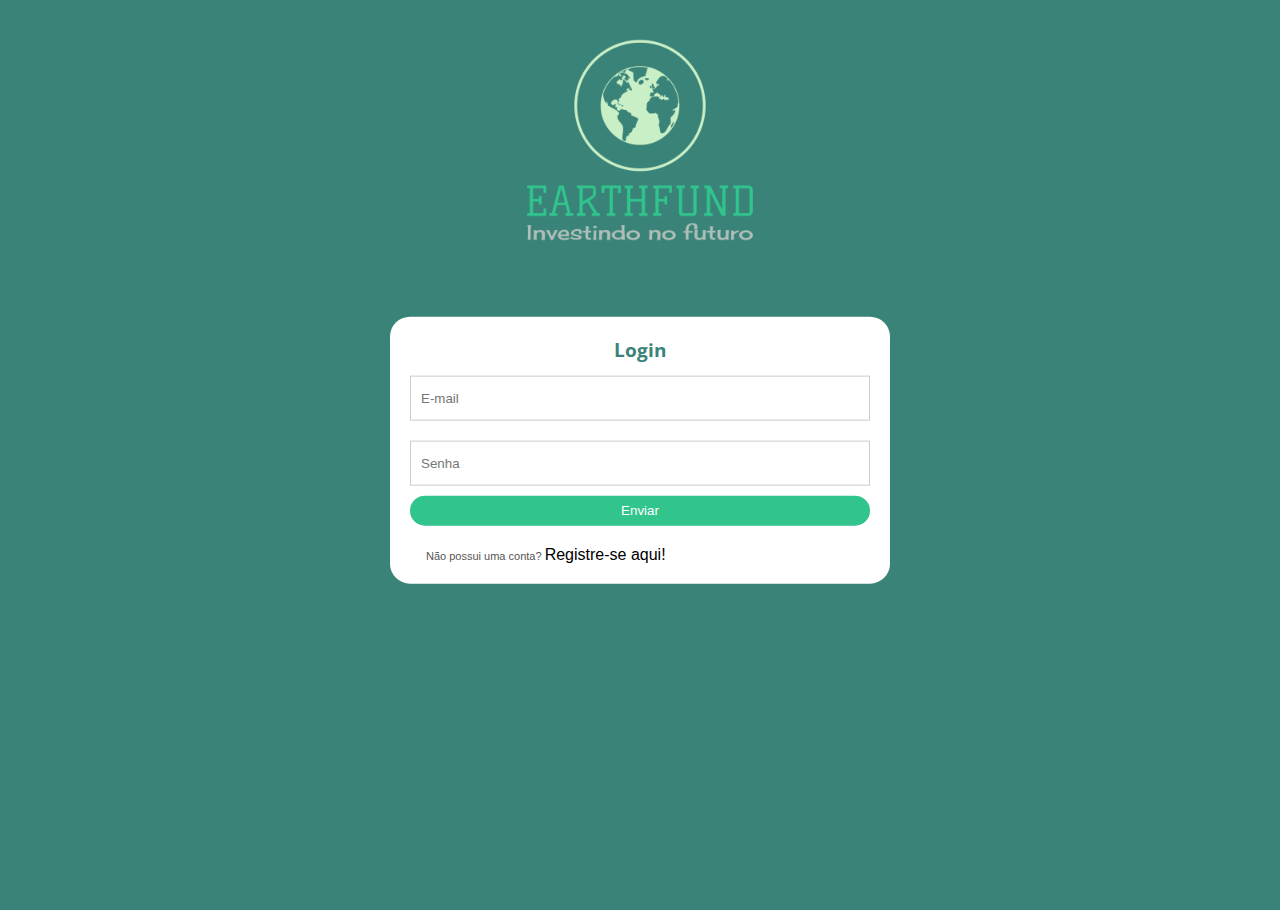
<file: login.html>
<html>
    <head> 
        <title>Earthfund - Login</title>
        <!-- Stylesheet -->
        <link href="https://fonts.googleapis.com/css?family=Open+Sans:300,400,500,600,600italic,700,700italic" rel="stylesheet" type="text/css">
        <link rel="shortcut icon" href="images/favicon.ico">
        <link rel="stylesheet" href="assets/css/loginstyle.css" type="text/css">
    </head>
    <body>
        <div>
            <section>
                <img src="images/parallax/earthfund-logo.png" class="logo-login"alt="">
                <form>
                    <h3>Login</h3>
                    <input id="email" type="text" name="email" placeholder="E-mail">
                    <input id= "password" type="password" name="password" placeholder="Senha">
                    <input type="submit" name="action" value="Enviar">
                    <section class="register-lead">
                        <small>Não possui uma conta? </small><a href="register.html">Registre-se aqui!</a>
                    </section>
                </form>
            </section>
        </div>


        <script>
            var email = document.getElementById('email');
            var password = document.getElementById('password');

            email.addEventListener('focus',()=>{
                email.style.borderColor = "#398378";
            });
            email.addEventListener('blur',()=>{
                email.style.borderColor = "ccc";
            });

            password.addEventListener('focus',()=>{
                password.style.borderColor = "#398378";
            });
            password.addEventListener('blur',()=>{
                password.style.borderColor = "ccc";
            });

        </script>
    </body>

</html>
</file>
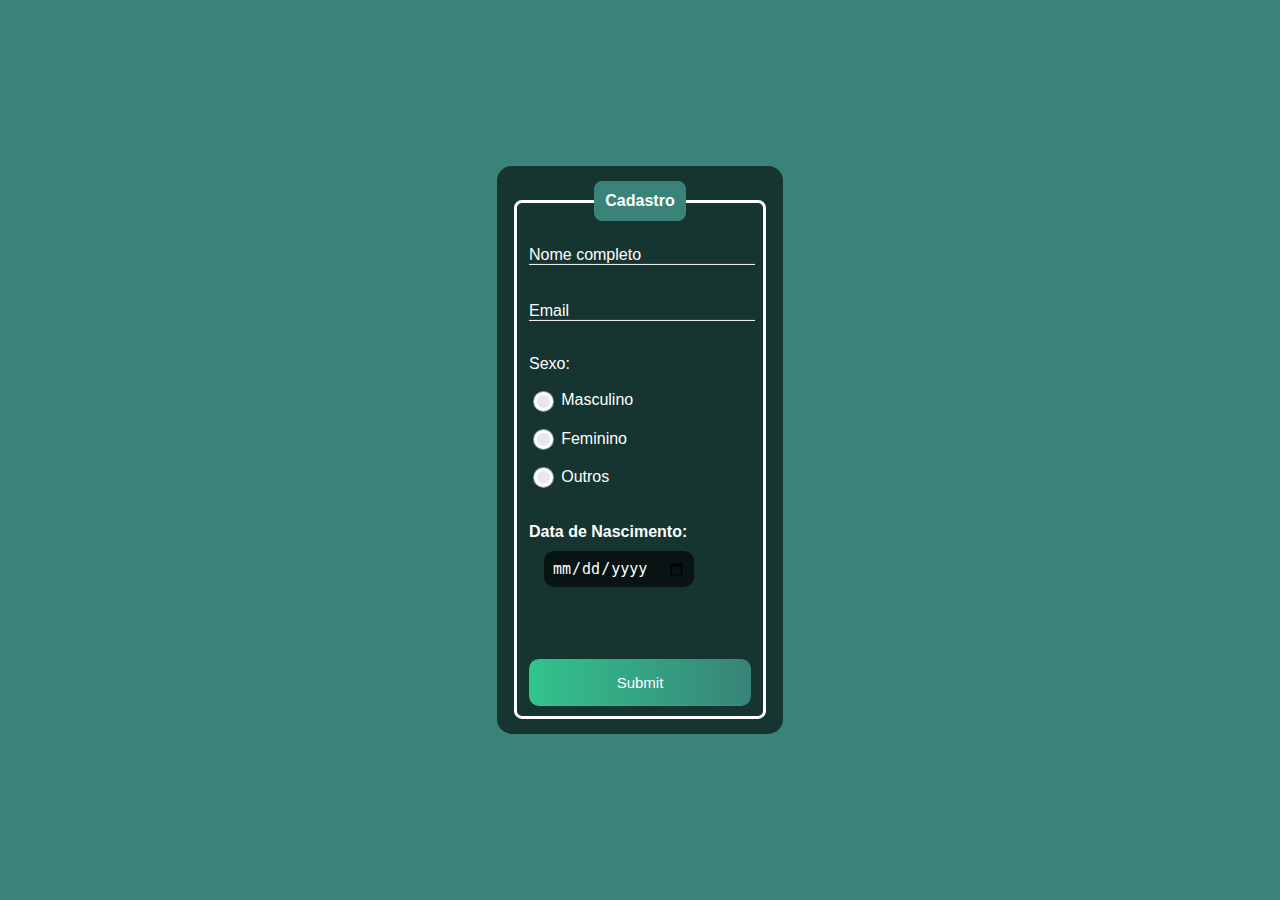
<file: login2.html>
<!DOCTYPE html>
<html lang="">
<head>
    <link rel="shortcut icon" href="images/favicon.ico">
    <meta charset="UTF-8">
    <meta http-equiv="X-UA-Compatible" content="IE=edge">
    <meta name="viewport" content="width=device-width, initial-scale=1.0">
    <title>Earthfund - Register</title>
    <style>
html {
    --color: #999;
    --checked-color: #ff5722;

    --bg-color: #e8e8e8;

    font-family: Arial;
    font-size: 16px;
}

h3 {
    margin-bottom: 0.2em;
}

small {
    font-size: 11px;
    color: #555;
    margin-left: 1rem;
}

section {
    display: flex;
    align-items: center;
    margin-top: 1rem;
}

input,
label {
    cursor: pointer;
}

label,
small {
    margin-top: 0.1em;
}

input[type="radio"] {
    height: 1.2rem;
    width: 1.2rem;
    margin-right: 0.5rem;
}

#accent {
    accent-color: var(--checked-color);
}

.custom-radio {
    /* hiding browser el */
    appearance: none;
    /* Safari support */
    -webkit-appearance: none;
    border: 0.2rem solid #fff;
    background-color: var(--bg-color);
    border-radius: 50%;
}

/* keyboard navigation focus appearance */
.custom-radio:focus-visible {
    outline-offset: 0;
}

#box-shadow {
    box-shadow: 0 0 0 1px var(--color);
}

#box-shadow:hover {
    border-width: 0;
}

#box-shadow:checked {
    box-shadow: 0 0 0 1px var(--checked-color);
    background-color: var(--checked-color);
    border-width: 0.2rem;
}

#outline {
    outline: 1px solid var(--color);
}

#outline:hover {
    outline-color: var(--checked-color);
}

#outline:checked {
    outline-color: var(--checked-color);
    background-color: var(--checked-color);

    animation: outline-checked;
    animation-duration: 0.1s;
    animation-iteration-count: 4;
    animation-direction: alternate;
    animation-timing-function: linear;
}

@keyframes outline-checked {
    0% {
        outline-offset: 0;
    }

    100% {
        outline-offset: -0.2rem;
    }
}
        body{
            font-family: "Open Sans", sans-serif;
            background-color: #398378;
        }
        .box{
            color: white;
            position: absolute;
            top: 50%;
            left: 50%;
            transform: translate(-50%,-50%);
            background-color: rgba(0, 0, 0, 0.6);
            padding: 15px;
            border-radius: 15px;
            width: 20%;
        }
        fieldset{
            border: 3px solid rgb(255, 255, 255);
            border-radius: 8px;
        }
        legend{
            border: 1px solid #398378;
            padding: 10px;
            text-align: center;
            background-color: #398378;
            border-radius: 8px;
        }
        .inputBox{
            position: relative;
        }
        .inputUser{
            background: none;
            border: none;
            border-bottom: 1px solid white;
            outline: none;
            color: white;
            font-size: 15px;
            width: 100%;
            letter-spacing: 1px;
        }
        .labelInput{
            position: absolute;
            top: 0px;
            left: 0px;
            pointer-events: none;
            transition: .2s;
        }
        .inputUser:focus ~ .labelInput,
        .inputUser:valid ~ .labelInput{
            top: -20px;
            font-size: 12px;
            color: #31C48D;
        }
        #data_nascimento{
            border: none;
            padding: 8px;
            border-radius: 10px;
            outline: none;
            font-size: 15px;
            transform: translate(10%,0%);
            background-color: rgba(0, 0, 0, 0.6);
            color: white;
            display: grid;
            margin-top: 10px;
            position: inherit;           
        }
        #submit{
            background-image: linear-gradient(to right,#31C48D, #398378);
            width: 100%;
            border: none;
            padding: 15px;
            color: white;
            font-size: 15px;
            cursor: pointer;
            border-radius: 10px;
        }
        #submit:hover{
            background-image: linear-gradient(to right,#398378, #31C48D);
        }
    </style>
</head>
<body>
    <div class="box">
        <form action="">
            <fieldset>
                <legend><b>Cadastro</b></legend>
                <br>
                <div class="inputBox">
                    <input type="text" name="nome" id="nome" class="inputUser" required>
                    <label for="nome" class="labelInput">Nome completo</label>
                </div>
                <br><br>
                <div class="inputBox">
                    <input type="text" name="email" id="email" class="inputUser" required>
                    <label for="email" class="labelInput">Email</label>
                </div>
                <br>
                <!--Tryteste-->
                <p>Sexo:</p>                
                <section>
                    <input type="radio" name="styles" id="box-shadow" class="custom-radio">
                    <label for="box-shadow">Masculino</label>
                </section>
                <section>
                    <input type="radio" name="styles" id="box-shadow" class="custom-radio">
                    <label for="box-shadow">Feminino</label>
                </section>
                <section>
                    <input type="radio" name="styles" id="box-shadow" class="custom-radio">
                    <label for="box-shadow">Outros</label>
                </section>
                
                <br>
                <br>
                <label for="data_nascimento"><b>Data de Nascimento:</b></label>
                <input type="date" name="data_nascimento" id="data_nascimento" required>
                <br><br><br>
                <br>
                <input type="submit" name="submit" id="submit">
            </fieldset>
        </form>
    </div>
</body>
</html>
</file>
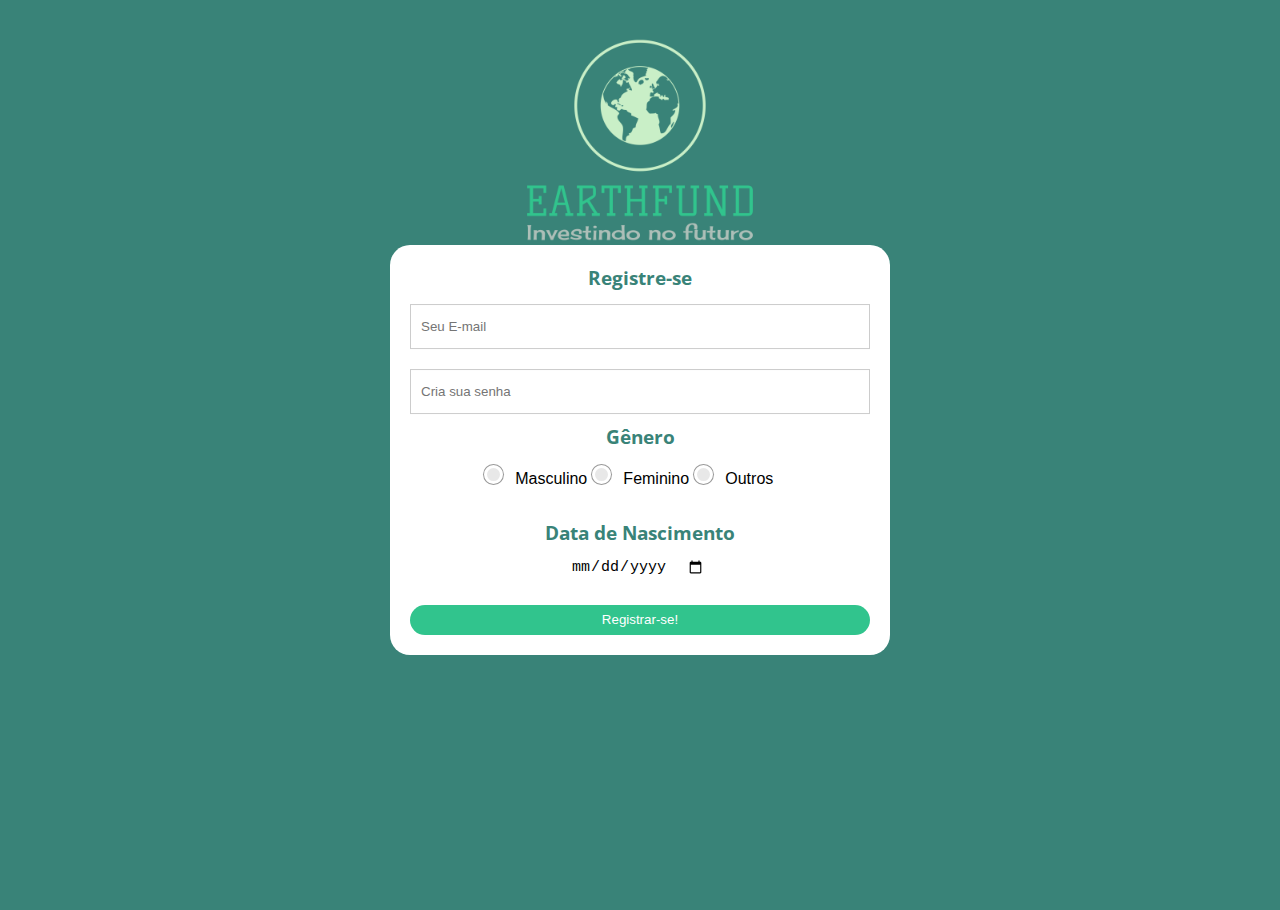
<file: register.html>
<html>
    <head> 
        <title>Earthfund - Register</title>
        <!-- Stylesheet -->
        <link href="https://fonts.googleapis.com/css?family=Open+Sans:300,400,500,600,600italic,700,700italic" rel="stylesheet" type="text/css">
        <link rel="shortcut icon" href="images/favicon.ico">
        <link rel="stylesheet" href="assets/css/loginstyle.css" type="text/css">
    </head>
    <body>
        <div>
            <section>
                <img src="images/parallax/earthfund-logo.png" class="logo-login"alt="">
                <form>
                    <h3>Registre-se</h3>
                    <input id="email" type="text" name="email" placeholder="Seu E-mail">
                    <input id= "password" type="password" name="password" placeholder="Cria sua senha">
                    <h3>Gênero</h3>
                    <section class="sex-field">
                        <input type="radio" name="styles" id="box-shadow" class="custom-radio">
                        <label for="box-shadow">Masculino</label>
                        <input type="radio" name="styles" id="box-shadow" class="custom-radio">
                        <label for="box-shadow">Feminino</label>
                        <input type="radio" name="styles" id="box-shadow" class="custom-radio">
                        <label for="box-shadow">Outros</label>
                    </section>
                    <label for="data_nascimento"><h3>Data de Nascimento</h3></label>
                    <input type="date" name="data_nascimento" id="data_nascimento" required>

                    <input type="submit" name="action" value="Registrar-se!">
                    
                </form>
            </section>
        </div>


        <script>
            var email = document.getElementById('email');
            var password = document.getElementById('password');

            email.addEventListener('focus',()=>{
                email.style.borderColor = "#398378";
            });
            email.addEventListener('blur',()=>{
                email.style.borderColor = "ccc";
            });

            password.addEventListener('focus',()=>{
                password.style.borderColor = "#398378";
            });
            password.addEventListener('blur',()=>{
                password.style.borderColor = "ccc";
            });

        </script>
    </body>

</html>
</file>
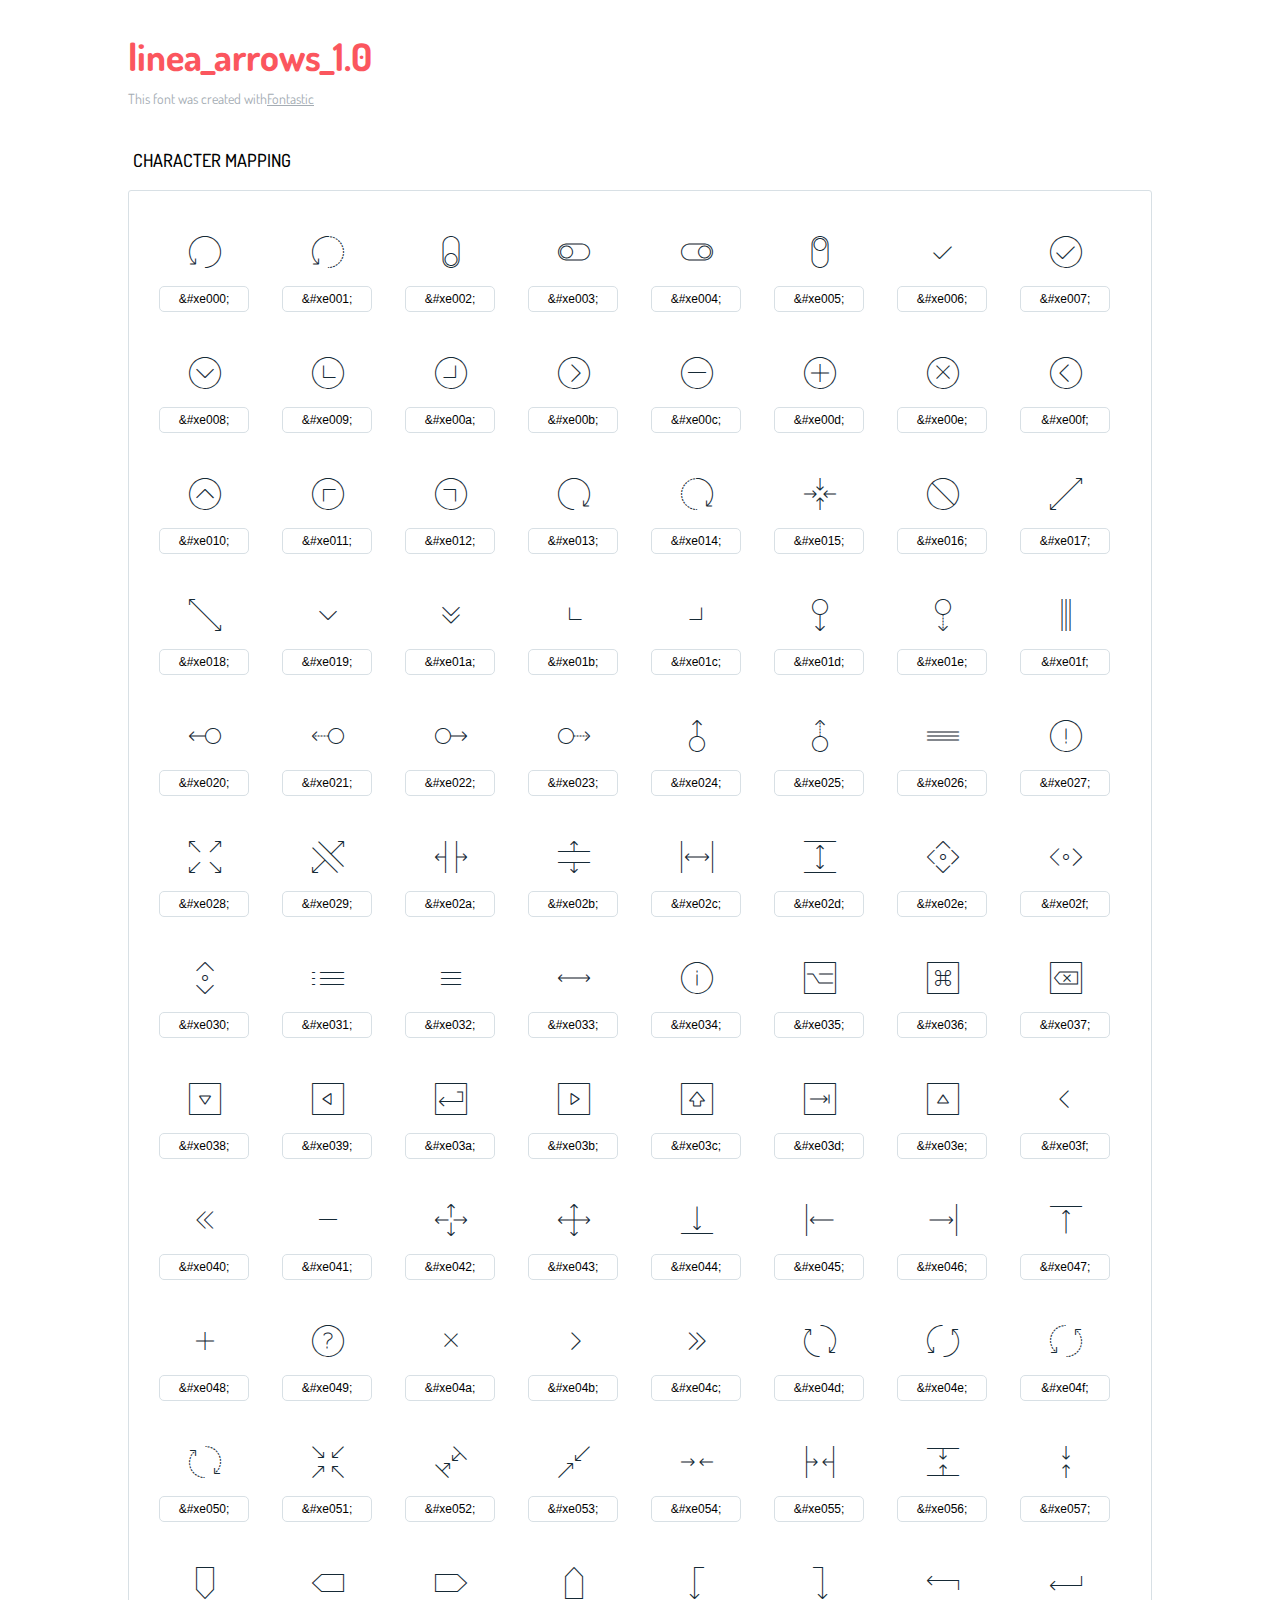
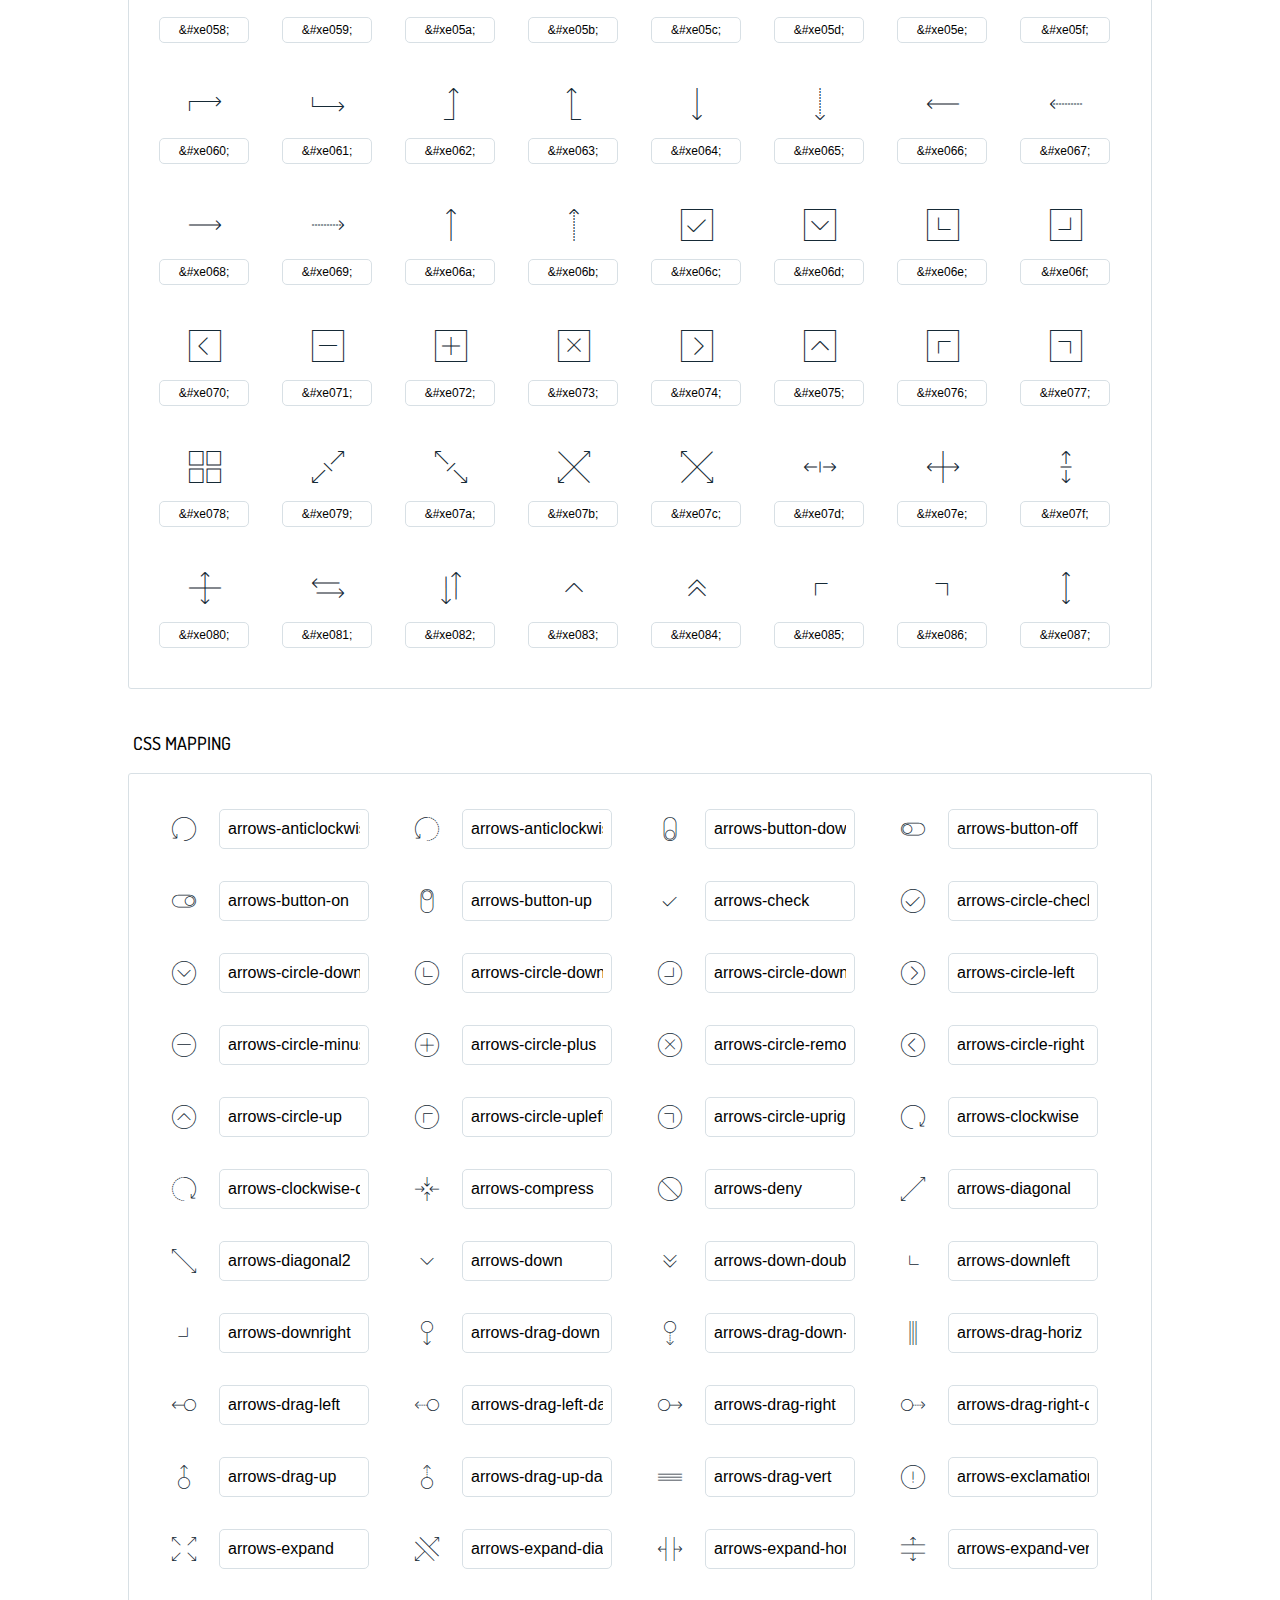
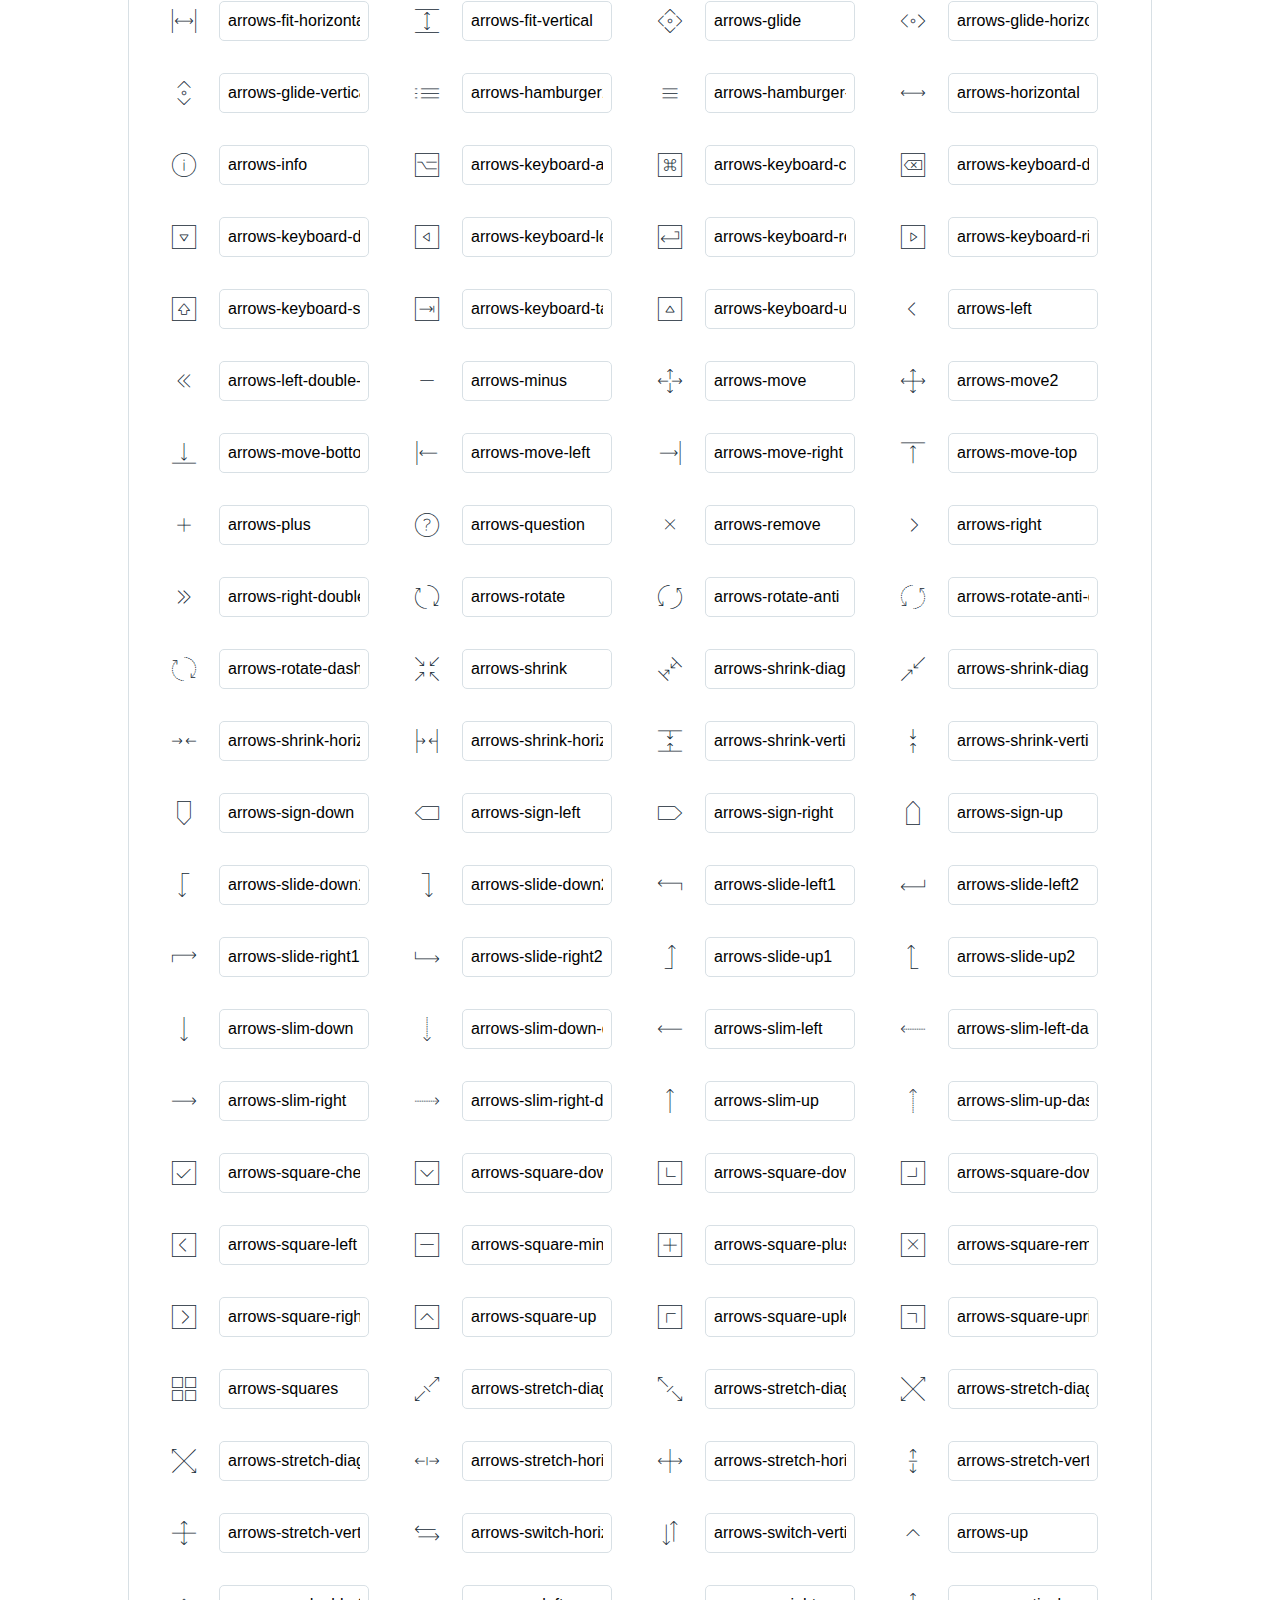
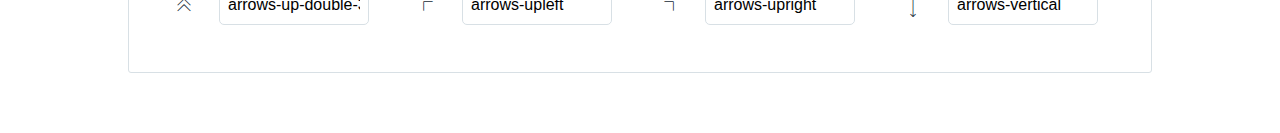
<file: assets/library/linea/arrows/icons-reference.html>
<!DOCTYPE html>
<html lang="en">
  <head>
    <meta charset="utf-8">
    <meta http-equiv="X-UA-Compatible" content="IE=edge,chrome=1">
    <meta name="viewport" content="width=device-width,initial-scale=1">
    <title>Font Reference - linea_arrows_1.0</title>
    <link href="https://fonts.googleapis.com/css?family=Dosis:400,500,700" rel="stylesheet" type="text/css">
    <link rel="stylesheet" href="styles.css">
    <style type="text/css">
      html,body,div,span,applet,object,iframe,h1,h2,h3,h4,h5,h6,p,blockquote,pre,a,abbr,acronym,address,big,cite,code,del,dfn,em,img,ins,kbd,q,s,samp,small,strike,strong,sub,sup,tt,var,dl,dt,dd,ol,ul,li,fieldset,form,label,legend,table,caption,tbody,tfoot,thead,tr,th,td{margin:0;padding:0;border:0;outline:0;font-weight:inherit;font-style:inherit;font-family:inherit;font-size:100%;vertical-align:baseline}
body{line-height:1;color:#000;background:#fff}
ol,ul{list-style:none}
table{border-collapse:separate;border-spacing:0;vertical-align:middle}
caption,th,td{text-align:left;font-weight:normal;vertical-align:middle}
a img{border:none}
*{-webkit-box-sizing:border-box;-moz-box-sizing:border-box;box-sizing:border-box}
body{font-family:'Dosis','Tahoma',sans-serif}
.container{margin:15px auto;width:80%}
h1{margin:40px 0 20px;font-weight:700;font-size:38px;line-height:32px;color:#fb565e}
h2{font-size:18px;padding:0 0 21px 5px;margin:45px 0 0 0;text-transform:uppercase;font-weight:500}
.small{font-size:14px;color:#a5adb4;}
.small a{color:#a5adb4;}
.small a:hover{color:#fb565e}
.glyphs.character-mapping{margin:0 0 20px 0;padding:20px 0 20px 30px;color:rgba(0,0,0,0.5);border:1px solid #d8e0e5;-webkit-border-radius:3px;border-radius:3px;}
.glyphs.character-mapping li{margin:0 30px 20px 0;display:inline-block;width:90px}
.glyphs.character-mapping .icon{margin:10px 0 10px 15px;padding:15px;position:relative;width:55px;height:55px;color:#162a36 !important;overflow:hidden;-webkit-border-radius:3px;border-radius:3px;font-size:32px;}
.glyphs.character-mapping .icon svg{fill:#000}
.glyphs.character-mapping input{margin:0;padding:5px 0;line-height:12px;font-size:12px;display:block;width:100%;border:1px solid #d8e0e5;-webkit-border-radius:5px;border-radius:5px;text-align:center;outline:0;}
.glyphs.character-mapping input:focus{border:1px solid #fbde4a;-webkit-box-shadow:inset 0 0 3px #fbde4a;box-shadow:inset 0 0 3px #fbde4a}
.glyphs.character-mapping input:hover{-webkit-box-shadow:inset 0 0 3px #fbde4a;box-shadow:inset 0 0 3px #fbde4a}
.glyphs.css-mapping{margin:0 0 60px 0;padding:30px 0 20px 30px;color:rgba(0,0,0,0.5);border:1px solid #d8e0e5;-webkit-border-radius:3px;border-radius:3px;}
.glyphs.css-mapping li{margin:0 30px 20px 0;padding:0;display:inline-block;overflow:hidden}
.glyphs.css-mapping .icon{margin:0;margin-right:10px;padding:13px;height:50px;width:50px;color:#162a36 !important;overflow:hidden;float:left;font-size:24px}
.glyphs.css-mapping input{margin:0;margin-top:5px;padding:8px;line-height:16px;font-size:16px;display:block;width:150px;height:40px;border:1px solid #d8e0e5;-webkit-border-radius:5px;border-radius:5px;background:#fff;outline:0;float:right;}
.glyphs.css-mapping input:focus{border:1px solid #fbde4a;-webkit-box-shadow:inset 0 0 3px #fbde4a;box-shadow:inset 0 0 3px #fbde4a}
.glyphs.css-mapping input:hover{-webkit-box-shadow:inset 0 0 3px #fbde4a;box-shadow:inset 0 0 3px #fbde4a}

      
    </style>
  </head>
  <body>
    <div class="container">
      <h1>linea_arrows_1.0</h1>
      <p class="small">This font was created with<a href="http://fontastic.me/">Fontastic</a></p>
      <h2>Character mapping</h2>
      <ul class="glyphs character-mapping">
        <li>
          <div data-icon="&#xe000;" class="icon"></div>
          <input type="text" readonly="readonly" value="&amp;#xe000;">
        </li>
        <li>
          <div data-icon="&#xe001;" class="icon"></div>
          <input type="text" readonly="readonly" value="&amp;#xe001;">
        </li>
        <li>
          <div data-icon="&#xe002;" class="icon"></div>
          <input type="text" readonly="readonly" value="&amp;#xe002;">
        </li>
        <li>
          <div data-icon="&#xe003;" class="icon"></div>
          <input type="text" readonly="readonly" value="&amp;#xe003;">
        </li>
        <li>
          <div data-icon="&#xe004;" class="icon"></div>
          <input type="text" readonly="readonly" value="&amp;#xe004;">
        </li>
        <li>
          <div data-icon="&#xe005;" class="icon"></div>
          <input type="text" readonly="readonly" value="&amp;#xe005;">
        </li>
        <li>
          <div data-icon="&#xe006;" class="icon"></div>
          <input type="text" readonly="readonly" value="&amp;#xe006;">
        </li>
        <li>
          <div data-icon="&#xe007;" class="icon"></div>
          <input type="text" readonly="readonly" value="&amp;#xe007;">
        </li>
        <li>
          <div data-icon="&#xe008;" class="icon"></div>
          <input type="text" readonly="readonly" value="&amp;#xe008;">
        </li>
        <li>
          <div data-icon="&#xe009;" class="icon"></div>
          <input type="text" readonly="readonly" value="&amp;#xe009;">
        </li>
        <li>
          <div data-icon="&#xe00a;" class="icon"></div>
          <input type="text" readonly="readonly" value="&amp;#xe00a;">
        </li>
        <li>
          <div data-icon="&#xe00b;" class="icon"></div>
          <input type="text" readonly="readonly" value="&amp;#xe00b;">
        </li>
        <li>
          <div data-icon="&#xe00c;" class="icon"></div>
          <input type="text" readonly="readonly" value="&amp;#xe00c;">
        </li>
        <li>
          <div data-icon="&#xe00d;" class="icon"></div>
          <input type="text" readonly="readonly" value="&amp;#xe00d;">
        </li>
        <li>
          <div data-icon="&#xe00e;" class="icon"></div>
          <input type="text" readonly="readonly" value="&amp;#xe00e;">
        </li>
        <li>
          <div data-icon="&#xe00f;" class="icon"></div>
          <input type="text" readonly="readonly" value="&amp;#xe00f;">
        </li>
        <li>
          <div data-icon="&#xe010;" class="icon"></div>
          <input type="text" readonly="readonly" value="&amp;#xe010;">
        </li>
        <li>
          <div data-icon="&#xe011;" class="icon"></div>
          <input type="text" readonly="readonly" value="&amp;#xe011;">
        </li>
        <li>
          <div data-icon="&#xe012;" class="icon"></div>
          <input type="text" readonly="readonly" value="&amp;#xe012;">
        </li>
        <li>
          <div data-icon="&#xe013;" class="icon"></div>
          <input type="text" readonly="readonly" value="&amp;#xe013;">
        </li>
        <li>
          <div data-icon="&#xe014;" class="icon"></div>
          <input type="text" readonly="readonly" value="&amp;#xe014;">
        </li>
        <li>
          <div data-icon="&#xe015;" class="icon"></div>
          <input type="text" readonly="readonly" value="&amp;#xe015;">
        </li>
        <li>
          <div data-icon="&#xe016;" class="icon"></div>
          <input type="text" readonly="readonly" value="&amp;#xe016;">
        </li>
        <li>
          <div data-icon="&#xe017;" class="icon"></div>
          <input type="text" readonly="readonly" value="&amp;#xe017;">
        </li>
        <li>
          <div data-icon="&#xe018;" class="icon"></div>
          <input type="text" readonly="readonly" value="&amp;#xe018;">
        </li>
        <li>
          <div data-icon="&#xe019;" class="icon"></div>
          <input type="text" readonly="readonly" value="&amp;#xe019;">
        </li>
        <li>
          <div data-icon="&#xe01a;" class="icon"></div>
          <input type="text" readonly="readonly" value="&amp;#xe01a;">
        </li>
        <li>
          <div data-icon="&#xe01b;" class="icon"></div>
          <input type="text" readonly="readonly" value="&amp;#xe01b;">
        </li>
        <li>
          <div data-icon="&#xe01c;" class="icon"></div>
          <input type="text" readonly="readonly" value="&amp;#xe01c;">
        </li>
        <li>
          <div data-icon="&#xe01d;" class="icon"></div>
          <input type="text" readonly="readonly" value="&amp;#xe01d;">
        </li>
        <li>
          <div data-icon="&#xe01e;" class="icon"></div>
          <input type="text" readonly="readonly" value="&amp;#xe01e;">
        </li>
        <li>
          <div data-icon="&#xe01f;" class="icon"></div>
          <input type="text" readonly="readonly" value="&amp;#xe01f;">
        </li>
        <li>
          <div data-icon="&#xe020;" class="icon"></div>
          <input type="text" readonly="readonly" value="&amp;#xe020;">
        </li>
        <li>
          <div data-icon="&#xe021;" class="icon"></div>
          <input type="text" readonly="readonly" value="&amp;#xe021;">
        </li>
        <li>
          <div data-icon="&#xe022;" class="icon"></div>
          <input type="text" readonly="readonly" value="&amp;#xe022;">
        </li>
        <li>
          <div data-icon="&#xe023;" class="icon"></div>
          <input type="text" readonly="readonly" value="&amp;#xe023;">
        </li>
        <li>
          <div data-icon="&#xe024;" class="icon"></div>
          <input type="text" readonly="readonly" value="&amp;#xe024;">
        </li>
        <li>
          <div data-icon="&#xe025;" class="icon"></div>
          <input type="text" readonly="readonly" value="&amp;#xe025;">
        </li>
        <li>
          <div data-icon="&#xe026;" class="icon"></div>
          <input type="text" readonly="readonly" value="&amp;#xe026;">
        </li>
        <li>
          <div data-icon="&#xe027;" class="icon"></div>
          <input type="text" readonly="readonly" value="&amp;#xe027;">
        </li>
        <li>
          <div data-icon="&#xe028;" class="icon"></div>
          <input type="text" readonly="readonly" value="&amp;#xe028;">
        </li>
        <li>
          <div data-icon="&#xe029;" class="icon"></div>
          <input type="text" readonly="readonly" value="&amp;#xe029;">
        </li>
        <li>
          <div data-icon="&#xe02a;" class="icon"></div>
          <input type="text" readonly="readonly" value="&amp;#xe02a;">
        </li>
        <li>
          <div data-icon="&#xe02b;" class="icon"></div>
          <input type="text" readonly="readonly" value="&amp;#xe02b;">
        </li>
        <li>
          <div data-icon="&#xe02c;" class="icon"></div>
          <input type="text" readonly="readonly" value="&amp;#xe02c;">
        </li>
        <li>
          <div data-icon="&#xe02d;" class="icon"></div>
          <input type="text" readonly="readonly" value="&amp;#xe02d;">
        </li>
        <li>
          <div data-icon="&#xe02e;" class="icon"></div>
          <input type="text" readonly="readonly" value="&amp;#xe02e;">
        </li>
        <li>
          <div data-icon="&#xe02f;" class="icon"></div>
          <input type="text" readonly="readonly" value="&amp;#xe02f;">
        </li>
        <li>
          <div data-icon="&#xe030;" class="icon"></div>
          <input type="text" readonly="readonly" value="&amp;#xe030;">
        </li>
        <li>
          <div data-icon="&#xe031;" class="icon"></div>
          <input type="text" readonly="readonly" value="&amp;#xe031;">
        </li>
        <li>
          <div data-icon="&#xe032;" class="icon"></div>
          <input type="text" readonly="readonly" value="&amp;#xe032;">
        </li>
        <li>
          <div data-icon="&#xe033;" class="icon"></div>
          <input type="text" readonly="readonly" value="&amp;#xe033;">
        </li>
        <li>
          <div data-icon="&#xe034;" class="icon"></div>
          <input type="text" readonly="readonly" value="&amp;#xe034;">
        </li>
        <li>
          <div data-icon="&#xe035;" class="icon"></div>
          <input type="text" readonly="readonly" value="&amp;#xe035;">
        </li>
        <li>
          <div data-icon="&#xe036;" class="icon"></div>
          <input type="text" readonly="readonly" value="&amp;#xe036;">
        </li>
        <li>
          <div data-icon="&#xe037;" class="icon"></div>
          <input type="text" readonly="readonly" value="&amp;#xe037;">
        </li>
        <li>
          <div data-icon="&#xe038;" class="icon"></div>
          <input type="text" readonly="readonly" value="&amp;#xe038;">
        </li>
        <li>
          <div data-icon="&#xe039;" class="icon"></div>
          <input type="text" readonly="readonly" value="&amp;#xe039;">
        </li>
        <li>
          <div data-icon="&#xe03a;" class="icon"></div>
          <input type="text" readonly="readonly" value="&amp;#xe03a;">
        </li>
        <li>
          <div data-icon="&#xe03b;" class="icon"></div>
          <input type="text" readonly="readonly" value="&amp;#xe03b;">
        </li>
        <li>
          <div data-icon="&#xe03c;" class="icon"></div>
          <input type="text" readonly="readonly" value="&amp;#xe03c;">
        </li>
        <li>
          <div data-icon="&#xe03d;" class="icon"></div>
          <input type="text" readonly="readonly" value="&amp;#xe03d;">
        </li>
        <li>
          <div data-icon="&#xe03e;" class="icon"></div>
          <input type="text" readonly="readonly" value="&amp;#xe03e;">
        </li>
        <li>
          <div data-icon="&#xe03f;" class="icon"></div>
          <input type="text" readonly="readonly" value="&amp;#xe03f;">
        </li>
        <li>
          <div data-icon="&#xe040;" class="icon"></div>
          <input type="text" readonly="readonly" value="&amp;#xe040;">
        </li>
        <li>
          <div data-icon="&#xe041;" class="icon"></div>
          <input type="text" readonly="readonly" value="&amp;#xe041;">
        </li>
        <li>
          <div data-icon="&#xe042;" class="icon"></div>
          <input type="text" readonly="readonly" value="&amp;#xe042;">
        </li>
        <li>
          <div data-icon="&#xe043;" class="icon"></div>
          <input type="text" readonly="readonly" value="&amp;#xe043;">
        </li>
        <li>
          <div data-icon="&#xe044;" class="icon"></div>
          <input type="text" readonly="readonly" value="&amp;#xe044;">
        </li>
        <li>
          <div data-icon="&#xe045;" class="icon"></div>
          <input type="text" readonly="readonly" value="&amp;#xe045;">
        </li>
        <li>
          <div data-icon="&#xe046;" class="icon"></div>
          <input type="text" readonly="readonly" value="&amp;#xe046;">
        </li>
        <li>
          <div data-icon="&#xe047;" class="icon"></div>
          <input type="text" readonly="readonly" value="&amp;#xe047;">
        </li>
        <li>
          <div data-icon="&#xe048;" class="icon"></div>
          <input type="text" readonly="readonly" value="&amp;#xe048;">
        </li>
        <li>
          <div data-icon="&#xe049;" class="icon"></div>
          <input type="text" readonly="readonly" value="&amp;#xe049;">
        </li>
        <li>
          <div data-icon="&#xe04a;" class="icon"></div>
          <input type="text" readonly="readonly" value="&amp;#xe04a;">
        </li>
        <li>
          <div data-icon="&#xe04b;" class="icon"></div>
          <input type="text" readonly="readonly" value="&amp;#xe04b;">
        </li>
        <li>
          <div data-icon="&#xe04c;" class="icon"></div>
          <input type="text" readonly="readonly" value="&amp;#xe04c;">
        </li>
        <li>
          <div data-icon="&#xe04d;" class="icon"></div>
          <input type="text" readonly="readonly" value="&amp;#xe04d;">
        </li>
        <li>
          <div data-icon="&#xe04e;" class="icon"></div>
          <input type="text" readonly="readonly" value="&amp;#xe04e;">
        </li>
        <li>
          <div data-icon="&#xe04f;" class="icon"></div>
          <input type="text" readonly="readonly" value="&amp;#xe04f;">
        </li>
        <li>
          <div data-icon="&#xe050;" class="icon"></div>
          <input type="text" readonly="readonly" value="&amp;#xe050;">
        </li>
        <li>
          <div data-icon="&#xe051;" class="icon"></div>
          <input type="text" readonly="readonly" value="&amp;#xe051;">
        </li>
        <li>
          <div data-icon="&#xe052;" class="icon"></div>
          <input type="text" readonly="readonly" value="&amp;#xe052;">
        </li>
        <li>
          <div data-icon="&#xe053;" class="icon"></div>
          <input type="text" readonly="readonly" value="&amp;#xe053;">
        </li>
        <li>
          <div data-icon="&#xe054;" class="icon"></div>
          <input type="text" readonly="readonly" value="&amp;#xe054;">
        </li>
        <li>
          <div data-icon="&#xe055;" class="icon"></div>
          <input type="text" readonly="readonly" value="&amp;#xe055;">
        </li>
        <li>
          <div data-icon="&#xe056;" class="icon"></div>
          <input type="text" readonly="readonly" value="&amp;#xe056;">
        </li>
        <li>
          <div data-icon="&#xe057;" class="icon"></div>
          <input type="text" readonly="readonly" value="&amp;#xe057;">
        </li>
        <li>
          <div data-icon="&#xe058;" class="icon"></div>
          <input type="text" readonly="readonly" value="&amp;#xe058;">
        </li>
        <li>
          <div data-icon="&#xe059;" class="icon"></div>
          <input type="text" readonly="readonly" value="&amp;#xe059;">
        </li>
        <li>
          <div data-icon="&#xe05a;" class="icon"></div>
          <input type="text" readonly="readonly" value="&amp;#xe05a;">
        </li>
        <li>
          <div data-icon="&#xe05b;" class="icon"></div>
          <input type="text" readonly="readonly" value="&amp;#xe05b;">
        </li>
        <li>
          <div data-icon="&#xe05c;" class="icon"></div>
          <input type="text" readonly="readonly" value="&amp;#xe05c;">
        </li>
        <li>
          <div data-icon="&#xe05d;" class="icon"></div>
          <input type="text" readonly="readonly" value="&amp;#xe05d;">
        </li>
        <li>
          <div data-icon="&#xe05e;" class="icon"></div>
          <input type="text" readonly="readonly" value="&amp;#xe05e;">
        </li>
        <li>
          <div data-icon="&#xe05f;" class="icon"></div>
          <input type="text" readonly="readonly" value="&amp;#xe05f;">
        </li>
        <li>
          <div data-icon="&#xe060;" class="icon"></div>
          <input type="text" readonly="readonly" value="&amp;#xe060;">
        </li>
        <li>
          <div data-icon="&#xe061;" class="icon"></div>
          <input type="text" readonly="readonly" value="&amp;#xe061;">
        </li>
        <li>
          <div data-icon="&#xe062;" class="icon"></div>
          <input type="text" readonly="readonly" value="&amp;#xe062;">
        </li>
        <li>
          <div data-icon="&#xe063;" class="icon"></div>
          <input type="text" readonly="readonly" value="&amp;#xe063;">
        </li>
        <li>
          <div data-icon="&#xe064;" class="icon"></div>
          <input type="text" readonly="readonly" value="&amp;#xe064;">
        </li>
        <li>
          <div data-icon="&#xe065;" class="icon"></div>
          <input type="text" readonly="readonly" value="&amp;#xe065;">
        </li>
        <li>
          <div data-icon="&#xe066;" class="icon"></div>
          <input type="text" readonly="readonly" value="&amp;#xe066;">
        </li>
        <li>
          <div data-icon="&#xe067;" class="icon"></div>
          <input type="text" readonly="readonly" value="&amp;#xe067;">
        </li>
        <li>
          <div data-icon="&#xe068;" class="icon"></div>
          <input type="text" readonly="readonly" value="&amp;#xe068;">
        </li>
        <li>
          <div data-icon="&#xe069;" class="icon"></div>
          <input type="text" readonly="readonly" value="&amp;#xe069;">
        </li>
        <li>
          <div data-icon="&#xe06a;" class="icon"></div>
          <input type="text" readonly="readonly" value="&amp;#xe06a;">
        </li>
        <li>
          <div data-icon="&#xe06b;" class="icon"></div>
          <input type="text" readonly="readonly" value="&amp;#xe06b;">
        </li>
        <li>
          <div data-icon="&#xe06c;" class="icon"></div>
          <input type="text" readonly="readonly" value="&amp;#xe06c;">
        </li>
        <li>
          <div data-icon="&#xe06d;" class="icon"></div>
          <input type="text" readonly="readonly" value="&amp;#xe06d;">
        </li>
        <li>
          <div data-icon="&#xe06e;" class="icon"></div>
          <input type="text" readonly="readonly" value="&amp;#xe06e;">
        </li>
        <li>
          <div data-icon="&#xe06f;" class="icon"></div>
          <input type="text" readonly="readonly" value="&amp;#xe06f;">
        </li>
        <li>
          <div data-icon="&#xe070;" class="icon"></div>
          <input type="text" readonly="readonly" value="&amp;#xe070;">
        </li>
        <li>
          <div data-icon="&#xe071;" class="icon"></div>
          <input type="text" readonly="readonly" value="&amp;#xe071;">
        </li>
        <li>
          <div data-icon="&#xe072;" class="icon"></div>
          <input type="text" readonly="readonly" value="&amp;#xe072;">
        </li>
        <li>
          <div data-icon="&#xe073;" class="icon"></div>
          <input type="text" readonly="readonly" value="&amp;#xe073;">
        </li>
        <li>
          <div data-icon="&#xe074;" class="icon"></div>
          <input type="text" readonly="readonly" value="&amp;#xe074;">
        </li>
        <li>
          <div data-icon="&#xe075;" class="icon"></div>
          <input type="text" readonly="readonly" value="&amp;#xe075;">
        </li>
        <li>
          <div data-icon="&#xe076;" class="icon"></div>
          <input type="text" readonly="readonly" value="&amp;#xe076;">
        </li>
        <li>
          <div data-icon="&#xe077;" class="icon"></div>
          <input type="text" readonly="readonly" value="&amp;#xe077;">
        </li>
        <li>
          <div data-icon="&#xe078;" class="icon"></div>
          <input type="text" readonly="readonly" value="&amp;#xe078;">
        </li>
        <li>
          <div data-icon="&#xe079;" class="icon"></div>
          <input type="text" readonly="readonly" value="&amp;#xe079;">
        </li>
        <li>
          <div data-icon="&#xe07a;" class="icon"></div>
          <input type="text" readonly="readonly" value="&amp;#xe07a;">
        </li>
        <li>
          <div data-icon="&#xe07b;" class="icon"></div>
          <input type="text" readonly="readonly" value="&amp;#xe07b;">
        </li>
        <li>
          <div data-icon="&#xe07c;" class="icon"></div>
          <input type="text" readonly="readonly" value="&amp;#xe07c;">
        </li>
        <li>
          <div data-icon="&#xe07d;" class="icon"></div>
          <input type="text" readonly="readonly" value="&amp;#xe07d;">
        </li>
        <li>
          <div data-icon="&#xe07e;" class="icon"></div>
          <input type="text" readonly="readonly" value="&amp;#xe07e;">
        </li>
        <li>
          <div data-icon="&#xe07f;" class="icon"></div>
          <input type="text" readonly="readonly" value="&amp;#xe07f;">
        </li>
        <li>
          <div data-icon="&#xe080;" class="icon"></div>
          <input type="text" readonly="readonly" value="&amp;#xe080;">
        </li>
        <li>
          <div data-icon="&#xe081;" class="icon"></div>
          <input type="text" readonly="readonly" value="&amp;#xe081;">
        </li>
        <li>
          <div data-icon="&#xe082;" class="icon"></div>
          <input type="text" readonly="readonly" value="&amp;#xe082;">
        </li>
        <li>
          <div data-icon="&#xe083;" class="icon"></div>
          <input type="text" readonly="readonly" value="&amp;#xe083;">
        </li>
        <li>
          <div data-icon="&#xe084;" class="icon"></div>
          <input type="text" readonly="readonly" value="&amp;#xe084;">
        </li>
        <li>
          <div data-icon="&#xe085;" class="icon"></div>
          <input type="text" readonly="readonly" value="&amp;#xe085;">
        </li>
        <li>
          <div data-icon="&#xe086;" class="icon"></div>
          <input type="text" readonly="readonly" value="&amp;#xe086;">
        </li>
        <li>
          <div data-icon="&#xe087;" class="icon"></div>
          <input type="text" readonly="readonly" value="&amp;#xe087;">
        </li>
      </ul>
      <h2>CSS mapping</h2>
      <ul class="glyphs css-mapping">
        <li>
          <div class="icon icon-arrows-anticlockwise"></div>
          <input type="text" readonly="readonly" value="arrows-anticlockwise">
        </li>
        <li>
          <div class="icon icon-arrows-anticlockwise-dashed"></div>
          <input type="text" readonly="readonly" value="arrows-anticlockwise-dashed">
        </li>
        <li>
          <div class="icon icon-arrows-button-down"></div>
          <input type="text" readonly="readonly" value="arrows-button-down">
        </li>
        <li>
          <div class="icon icon-arrows-button-off"></div>
          <input type="text" readonly="readonly" value="arrows-button-off">
        </li>
        <li>
          <div class="icon icon-arrows-button-on"></div>
          <input type="text" readonly="readonly" value="arrows-button-on">
        </li>
        <li>
          <div class="icon icon-arrows-button-up"></div>
          <input type="text" readonly="readonly" value="arrows-button-up">
        </li>
        <li>
          <div class="icon icon-arrows-check"></div>
          <input type="text" readonly="readonly" value="arrows-check">
        </li>
        <li>
          <div class="icon icon-arrows-circle-check"></div>
          <input type="text" readonly="readonly" value="arrows-circle-check">
        </li>
        <li>
          <div class="icon icon-arrows-circle-down"></div>
          <input type="text" readonly="readonly" value="arrows-circle-down">
        </li>
        <li>
          <div class="icon icon-arrows-circle-downleft"></div>
          <input type="text" readonly="readonly" value="arrows-circle-downleft">
        </li>
        <li>
          <div class="icon icon-arrows-circle-downright"></div>
          <input type="text" readonly="readonly" value="arrows-circle-downright">
        </li>
        <li>
          <div class="icon icon-arrows-circle-left"></div>
          <input type="text" readonly="readonly" value="arrows-circle-left">
        </li>
        <li>
          <div class="icon icon-arrows-circle-minus"></div>
          <input type="text" readonly="readonly" value="arrows-circle-minus">
        </li>
        <li>
          <div class="icon icon-arrows-circle-plus"></div>
          <input type="text" readonly="readonly" value="arrows-circle-plus">
        </li>
        <li>
          <div class="icon icon-arrows-circle-remove"></div>
          <input type="text" readonly="readonly" value="arrows-circle-remove">
        </li>
        <li>
          <div class="icon icon-arrows-circle-right"></div>
          <input type="text" readonly="readonly" value="arrows-circle-right">
        </li>
        <li>
          <div class="icon icon-arrows-circle-up"></div>
          <input type="text" readonly="readonly" value="arrows-circle-up">
        </li>
        <li>
          <div class="icon icon-arrows-circle-upleft"></div>
          <input type="text" readonly="readonly" value="arrows-circle-upleft">
        </li>
        <li>
          <div class="icon icon-arrows-circle-upright"></div>
          <input type="text" readonly="readonly" value="arrows-circle-upright">
        </li>
        <li>
          <div class="icon icon-arrows-clockwise"></div>
          <input type="text" readonly="readonly" value="arrows-clockwise">
        </li>
        <li>
          <div class="icon icon-arrows-clockwise-dashed"></div>
          <input type="text" readonly="readonly" value="arrows-clockwise-dashed">
        </li>
        <li>
          <div class="icon icon-arrows-compress"></div>
          <input type="text" readonly="readonly" value="arrows-compress">
        </li>
        <li>
          <div class="icon icon-arrows-deny"></div>
          <input type="text" readonly="readonly" value="arrows-deny">
        </li>
        <li>
          <div class="icon icon-arrows-diagonal"></div>
          <input type="text" readonly="readonly" value="arrows-diagonal">
        </li>
        <li>
          <div class="icon icon-arrows-diagonal2"></div>
          <input type="text" readonly="readonly" value="arrows-diagonal2">
        </li>
        <li>
          <div class="icon icon-arrows-down"></div>
          <input type="text" readonly="readonly" value="arrows-down">
        </li>
        <li>
          <div class="icon icon-arrows-down-double"></div>
          <input type="text" readonly="readonly" value="arrows-down-double">
        </li>
        <li>
          <div class="icon icon-arrows-downleft"></div>
          <input type="text" readonly="readonly" value="arrows-downleft">
        </li>
        <li>
          <div class="icon icon-arrows-downright"></div>
          <input type="text" readonly="readonly" value="arrows-downright">
        </li>
        <li>
          <div class="icon icon-arrows-drag-down"></div>
          <input type="text" readonly="readonly" value="arrows-drag-down">
        </li>
        <li>
          <div class="icon icon-arrows-drag-down-dashed"></div>
          <input type="text" readonly="readonly" value="arrows-drag-down-dashed">
        </li>
        <li>
          <div class="icon icon-arrows-drag-horiz"></div>
          <input type="text" readonly="readonly" value="arrows-drag-horiz">
        </li>
        <li>
          <div class="icon icon-arrows-drag-left"></div>
          <input type="text" readonly="readonly" value="arrows-drag-left">
        </li>
        <li>
          <div class="icon icon-arrows-drag-left-dashed"></div>
          <input type="text" readonly="readonly" value="arrows-drag-left-dashed">
        </li>
        <li>
          <div class="icon icon-arrows-drag-right"></div>
          <input type="text" readonly="readonly" value="arrows-drag-right">
        </li>
        <li>
          <div class="icon icon-arrows-drag-right-dashed"></div>
          <input type="text" readonly="readonly" value="arrows-drag-right-dashed">
        </li>
        <li>
          <div class="icon icon-arrows-drag-up"></div>
          <input type="text" readonly="readonly" value="arrows-drag-up">
        </li>
        <li>
          <div class="icon icon-arrows-drag-up-dashed"></div>
          <input type="text" readonly="readonly" value="arrows-drag-up-dashed">
        </li>
        <li>
          <div class="icon icon-arrows-drag-vert"></div>
          <input type="text" readonly="readonly" value="arrows-drag-vert">
        </li>
        <li>
          <div class="icon icon-arrows-exclamation"></div>
          <input type="text" readonly="readonly" value="arrows-exclamation">
        </li>
        <li>
          <div class="icon icon-arrows-expand"></div>
          <input type="text" readonly="readonly" value="arrows-expand">
        </li>
        <li>
          <div class="icon icon-arrows-expand-diagonal1"></div>
          <input type="text" readonly="readonly" value="arrows-expand-diagonal1">
        </li>
        <li>
          <div class="icon icon-arrows-expand-horizontal1"></div>
          <input type="text" readonly="readonly" value="arrows-expand-horizontal1">
        </li>
        <li>
          <div class="icon icon-arrows-expand-vertical1"></div>
          <input type="text" readonly="readonly" value="arrows-expand-vertical1">
        </li>
        <li>
          <div class="icon icon-arrows-fit-horizontal"></div>
          <input type="text" readonly="readonly" value="arrows-fit-horizontal">
        </li>
        <li>
          <div class="icon icon-arrows-fit-vertical"></div>
          <input type="text" readonly="readonly" value="arrows-fit-vertical">
        </li>
        <li>
          <div class="icon icon-arrows-glide"></div>
          <input type="text" readonly="readonly" value="arrows-glide">
        </li>
        <li>
          <div class="icon icon-arrows-glide-horizontal"></div>
          <input type="text" readonly="readonly" value="arrows-glide-horizontal">
        </li>
        <li>
          <div class="icon icon-arrows-glide-vertical"></div>
          <input type="text" readonly="readonly" value="arrows-glide-vertical">
        </li>
        <li>
          <div class="icon icon-arrows-hamburger1"></div>
          <input type="text" readonly="readonly" value="arrows-hamburger1">
        </li>
        <li>
          <div class="icon icon-arrows-hamburger-2"></div>
          <input type="text" readonly="readonly" value="arrows-hamburger-2">
        </li>
        <li>
          <div class="icon icon-arrows-horizontal"></div>
          <input type="text" readonly="readonly" value="arrows-horizontal">
        </li>
        <li>
          <div class="icon icon-arrows-info"></div>
          <input type="text" readonly="readonly" value="arrows-info">
        </li>
        <li>
          <div class="icon icon-arrows-keyboard-alt"></div>
          <input type="text" readonly="readonly" value="arrows-keyboard-alt">
        </li>
        <li>
          <div class="icon icon-arrows-keyboard-cmd"></div>
          <input type="text" readonly="readonly" value="arrows-keyboard-cmd">
        </li>
        <li>
          <div class="icon icon-arrows-keyboard-delete"></div>
          <input type="text" readonly="readonly" value="arrows-keyboard-delete">
        </li>
        <li>
          <div class="icon icon-arrows-keyboard-down"></div>
          <input type="text" readonly="readonly" value="arrows-keyboard-down">
        </li>
        <li>
          <div class="icon icon-arrows-keyboard-left"></div>
          <input type="text" readonly="readonly" value="arrows-keyboard-left">
        </li>
        <li>
          <div class="icon icon-arrows-keyboard-return"></div>
          <input type="text" readonly="readonly" value="arrows-keyboard-return">
        </li>
        <li>
          <div class="icon icon-arrows-keyboard-right"></div>
          <input type="text" readonly="readonly" value="arrows-keyboard-right">
        </li>
        <li>
          <div class="icon icon-arrows-keyboard-shift"></div>
          <input type="text" readonly="readonly" value="arrows-keyboard-shift">
        </li>
        <li>
          <div class="icon icon-arrows-keyboard-tab"></div>
          <input type="text" readonly="readonly" value="arrows-keyboard-tab">
        </li>
        <li>
          <div class="icon icon-arrows-keyboard-up"></div>
          <input type="text" readonly="readonly" value="arrows-keyboard-up">
        </li>
        <li>
          <div class="icon icon-arrows-left"></div>
          <input type="text" readonly="readonly" value="arrows-left">
        </li>
        <li>
          <div class="icon icon-arrows-left-double-32"></div>
          <input type="text" readonly="readonly" value="arrows-left-double-32">
        </li>
        <li>
          <div class="icon icon-arrows-minus"></div>
          <input type="text" readonly="readonly" value="arrows-minus">
        </li>
        <li>
          <div class="icon icon-arrows-move"></div>
          <input type="text" readonly="readonly" value="arrows-move">
        </li>
        <li>
          <div class="icon icon-arrows-move2"></div>
          <input type="text" readonly="readonly" value="arrows-move2">
        </li>
        <li>
          <div class="icon icon-arrows-move-bottom"></div>
          <input type="text" readonly="readonly" value="arrows-move-bottom">
        </li>
        <li>
          <div class="icon icon-arrows-move-left"></div>
          <input type="text" readonly="readonly" value="arrows-move-left">
        </li>
        <li>
          <div class="icon icon-arrows-move-right"></div>
          <input type="text" readonly="readonly" value="arrows-move-right">
        </li>
        <li>
          <div class="icon icon-arrows-move-top"></div>
          <input type="text" readonly="readonly" value="arrows-move-top">
        </li>
        <li>
          <div class="icon icon-arrows-plus"></div>
          <input type="text" readonly="readonly" value="arrows-plus">
        </li>
        <li>
          <div class="icon icon-arrows-question"></div>
          <input type="text" readonly="readonly" value="arrows-question">
        </li>
        <li>
          <div class="icon icon-arrows-remove"></div>
          <input type="text" readonly="readonly" value="arrows-remove">
        </li>
        <li>
          <div class="icon icon-arrows-right"></div>
          <input type="text" readonly="readonly" value="arrows-right">
        </li>
        <li>
          <div class="icon icon-arrows-right-double"></div>
          <input type="text" readonly="readonly" value="arrows-right-double">
        </li>
        <li>
          <div class="icon icon-arrows-rotate"></div>
          <input type="text" readonly="readonly" value="arrows-rotate">
        </li>
        <li>
          <div class="icon icon-arrows-rotate-anti"></div>
          <input type="text" readonly="readonly" value="arrows-rotate-anti">
        </li>
        <li>
          <div class="icon icon-arrows-rotate-anti-dashed"></div>
          <input type="text" readonly="readonly" value="arrows-rotate-anti-dashed">
        </li>
        <li>
          <div class="icon icon-arrows-rotate-dashed"></div>
          <input type="text" readonly="readonly" value="arrows-rotate-dashed">
        </li>
        <li>
          <div class="icon icon-arrows-shrink"></div>
          <input type="text" readonly="readonly" value="arrows-shrink">
        </li>
        <li>
          <div class="icon icon-arrows-shrink-diagonal1"></div>
          <input type="text" readonly="readonly" value="arrows-shrink-diagonal1">
        </li>
        <li>
          <div class="icon icon-arrows-shrink-diagonal2"></div>
          <input type="text" readonly="readonly" value="arrows-shrink-diagonal2">
        </li>
        <li>
          <div class="icon icon-arrows-shrink-horizonal2"></div>
          <input type="text" readonly="readonly" value="arrows-shrink-horizonal2">
        </li>
        <li>
          <div class="icon icon-arrows-shrink-horizontal1"></div>
          <input type="text" readonly="readonly" value="arrows-shrink-horizontal1">
        </li>
        <li>
          <div class="icon icon-arrows-shrink-vertical1"></div>
          <input type="text" readonly="readonly" value="arrows-shrink-vertical1">
        </li>
        <li>
          <div class="icon icon-arrows-shrink-vertical2"></div>
          <input type="text" readonly="readonly" value="arrows-shrink-vertical2">
        </li>
        <li>
          <div class="icon icon-arrows-sign-down"></div>
          <input type="text" readonly="readonly" value="arrows-sign-down">
        </li>
        <li>
          <div class="icon icon-arrows-sign-left"></div>
          <input type="text" readonly="readonly" value="arrows-sign-left">
        </li>
        <li>
          <div class="icon icon-arrows-sign-right"></div>
          <input type="text" readonly="readonly" value="arrows-sign-right">
        </li>
        <li>
          <div class="icon icon-arrows-sign-up"></div>
          <input type="text" readonly="readonly" value="arrows-sign-up">
        </li>
        <li>
          <div class="icon icon-arrows-slide-down1"></div>
          <input type="text" readonly="readonly" value="arrows-slide-down1">
        </li>
        <li>
          <div class="icon icon-arrows-slide-down2"></div>
          <input type="text" readonly="readonly" value="arrows-slide-down2">
        </li>
        <li>
          <div class="icon icon-arrows-slide-left1"></div>
          <input type="text" readonly="readonly" value="arrows-slide-left1">
        </li>
        <li>
          <div class="icon icon-arrows-slide-left2"></div>
          <input type="text" readonly="readonly" value="arrows-slide-left2">
        </li>
        <li>
          <div class="icon icon-arrows-slide-right1"></div>
          <input type="text" readonly="readonly" value="arrows-slide-right1">
        </li>
        <li>
          <div class="icon icon-arrows-slide-right2"></div>
          <input type="text" readonly="readonly" value="arrows-slide-right2">
        </li>
        <li>
          <div class="icon icon-arrows-slide-up1"></div>
          <input type="text" readonly="readonly" value="arrows-slide-up1">
        </li>
        <li>
          <div class="icon icon-arrows-slide-up2"></div>
          <input type="text" readonly="readonly" value="arrows-slide-up2">
        </li>
        <li>
          <div class="icon icon-arrows-slim-down"></div>
          <input type="text" readonly="readonly" value="arrows-slim-down">
        </li>
        <li>
          <div class="icon icon-arrows-slim-down-dashed"></div>
          <input type="text" readonly="readonly" value="arrows-slim-down-dashed">
        </li>
        <li>
          <div class="icon icon-arrows-slim-left"></div>
          <input type="text" readonly="readonly" value="arrows-slim-left">
        </li>
        <li>
          <div class="icon icon-arrows-slim-left-dashed"></div>
          <input type="text" readonly="readonly" value="arrows-slim-left-dashed">
        </li>
        <li>
          <div class="icon icon-arrows-slim-right"></div>
          <input type="text" readonly="readonly" value="arrows-slim-right">
        </li>
        <li>
          <div class="icon icon-arrows-slim-right-dashed"></div>
          <input type="text" readonly="readonly" value="arrows-slim-right-dashed">
        </li>
        <li>
          <div class="icon icon-arrows-slim-up"></div>
          <input type="text" readonly="readonly" value="arrows-slim-up">
        </li>
        <li>
          <div class="icon icon-arrows-slim-up-dashed"></div>
          <input type="text" readonly="readonly" value="arrows-slim-up-dashed">
        </li>
        <li>
          <div class="icon icon-arrows-square-check"></div>
          <input type="text" readonly="readonly" value="arrows-square-check">
        </li>
        <li>
          <div class="icon icon-arrows-square-down"></div>
          <input type="text" readonly="readonly" value="arrows-square-down">
        </li>
        <li>
          <div class="icon icon-arrows-square-downleft"></div>
          <input type="text" readonly="readonly" value="arrows-square-downleft">
        </li>
        <li>
          <div class="icon icon-arrows-square-downright"></div>
          <input type="text" readonly="readonly" value="arrows-square-downright">
        </li>
        <li>
          <div class="icon icon-arrows-square-left"></div>
          <input type="text" readonly="readonly" value="arrows-square-left">
        </li>
        <li>
          <div class="icon icon-arrows-square-minus"></div>
          <input type="text" readonly="readonly" value="arrows-square-minus">
        </li>
        <li>
          <div class="icon icon-arrows-square-plus"></div>
          <input type="text" readonly="readonly" value="arrows-square-plus">
        </li>
        <li>
          <div class="icon icon-arrows-square-remove"></div>
          <input type="text" readonly="readonly" value="arrows-square-remove">
        </li>
        <li>
          <div class="icon icon-arrows-square-right"></div>
          <input type="text" readonly="readonly" value="arrows-square-right">
        </li>
        <li>
          <div class="icon icon-arrows-square-up"></div>
          <input type="text" readonly="readonly" value="arrows-square-up">
        </li>
        <li>
          <div class="icon icon-arrows-square-upleft"></div>
          <input type="text" readonly="readonly" value="arrows-square-upleft">
        </li>
        <li>
          <div class="icon icon-arrows-square-upright"></div>
          <input type="text" readonly="readonly" value="arrows-square-upright">
        </li>
        <li>
          <div class="icon icon-arrows-squares"></div>
          <input type="text" readonly="readonly" value="arrows-squares">
        </li>
        <li>
          <div class="icon icon-arrows-stretch-diagonal1"></div>
          <input type="text" readonly="readonly" value="arrows-stretch-diagonal1">
        </li>
        <li>
          <div class="icon icon-arrows-stretch-diagonal2"></div>
          <input type="text" readonly="readonly" value="arrows-stretch-diagonal2">
        </li>
        <li>
          <div class="icon icon-arrows-stretch-diagonal3"></div>
          <input type="text" readonly="readonly" value="arrows-stretch-diagonal3">
        </li>
        <li>
          <div class="icon icon-arrows-stretch-diagonal4"></div>
          <input type="text" readonly="readonly" value="arrows-stretch-diagonal4">
        </li>
        <li>
          <div class="icon icon-arrows-stretch-horizontal1"></div>
          <input type="text" readonly="readonly" value="arrows-stretch-horizontal1">
        </li>
        <li>
          <div class="icon icon-arrows-stretch-horizontal2"></div>
          <input type="text" readonly="readonly" value="arrows-stretch-horizontal2">
        </li>
        <li>
          <div class="icon icon-arrows-stretch-vertical1"></div>
          <input type="text" readonly="readonly" value="arrows-stretch-vertical1">
        </li>
        <li>
          <div class="icon icon-arrows-stretch-vertical2"></div>
          <input type="text" readonly="readonly" value="arrows-stretch-vertical2">
        </li>
        <li>
          <div class="icon icon-arrows-switch-horizontal"></div>
          <input type="text" readonly="readonly" value="arrows-switch-horizontal">
        </li>
        <li>
          <div class="icon icon-arrows-switch-vertical"></div>
          <input type="text" readonly="readonly" value="arrows-switch-vertical">
        </li>
        <li>
          <div class="icon icon-arrows-up"></div>
          <input type="text" readonly="readonly" value="arrows-up">
        </li>
        <li>
          <div class="icon icon-arrows-up-double-33"></div>
          <input type="text" readonly="readonly" value="arrows-up-double-33">
        </li>
        <li>
          <div class="icon icon-arrows-upleft"></div>
          <input type="text" readonly="readonly" value="arrows-upleft">
        </li>
        <li>
          <div class="icon icon-arrows-upright"></div>
          <input type="text" readonly="readonly" value="arrows-upright">
        </li>
        <li>
          <div class="icon icon-arrows-vertical"></div>
          <input type="text" readonly="readonly" value="arrows-vertical">
        </li>
      </ul>
    </div><script type="text/javascript">
(function() {
  var glyphs, _i, _len, _ref;

  _ref = document.getElementsByClassName('glyphs');
  for (_i = 0, _len = _ref.length; _i < _len; _i++) {
    glyphs = _ref[_i];
    glyphs.addEventListener('click', function(event) {
      if (event.target.tagName === 'INPUT') {
        return event.target.select();
      }
    });
  }

}).call(this);
</script>
  </body>
</html>
</file>
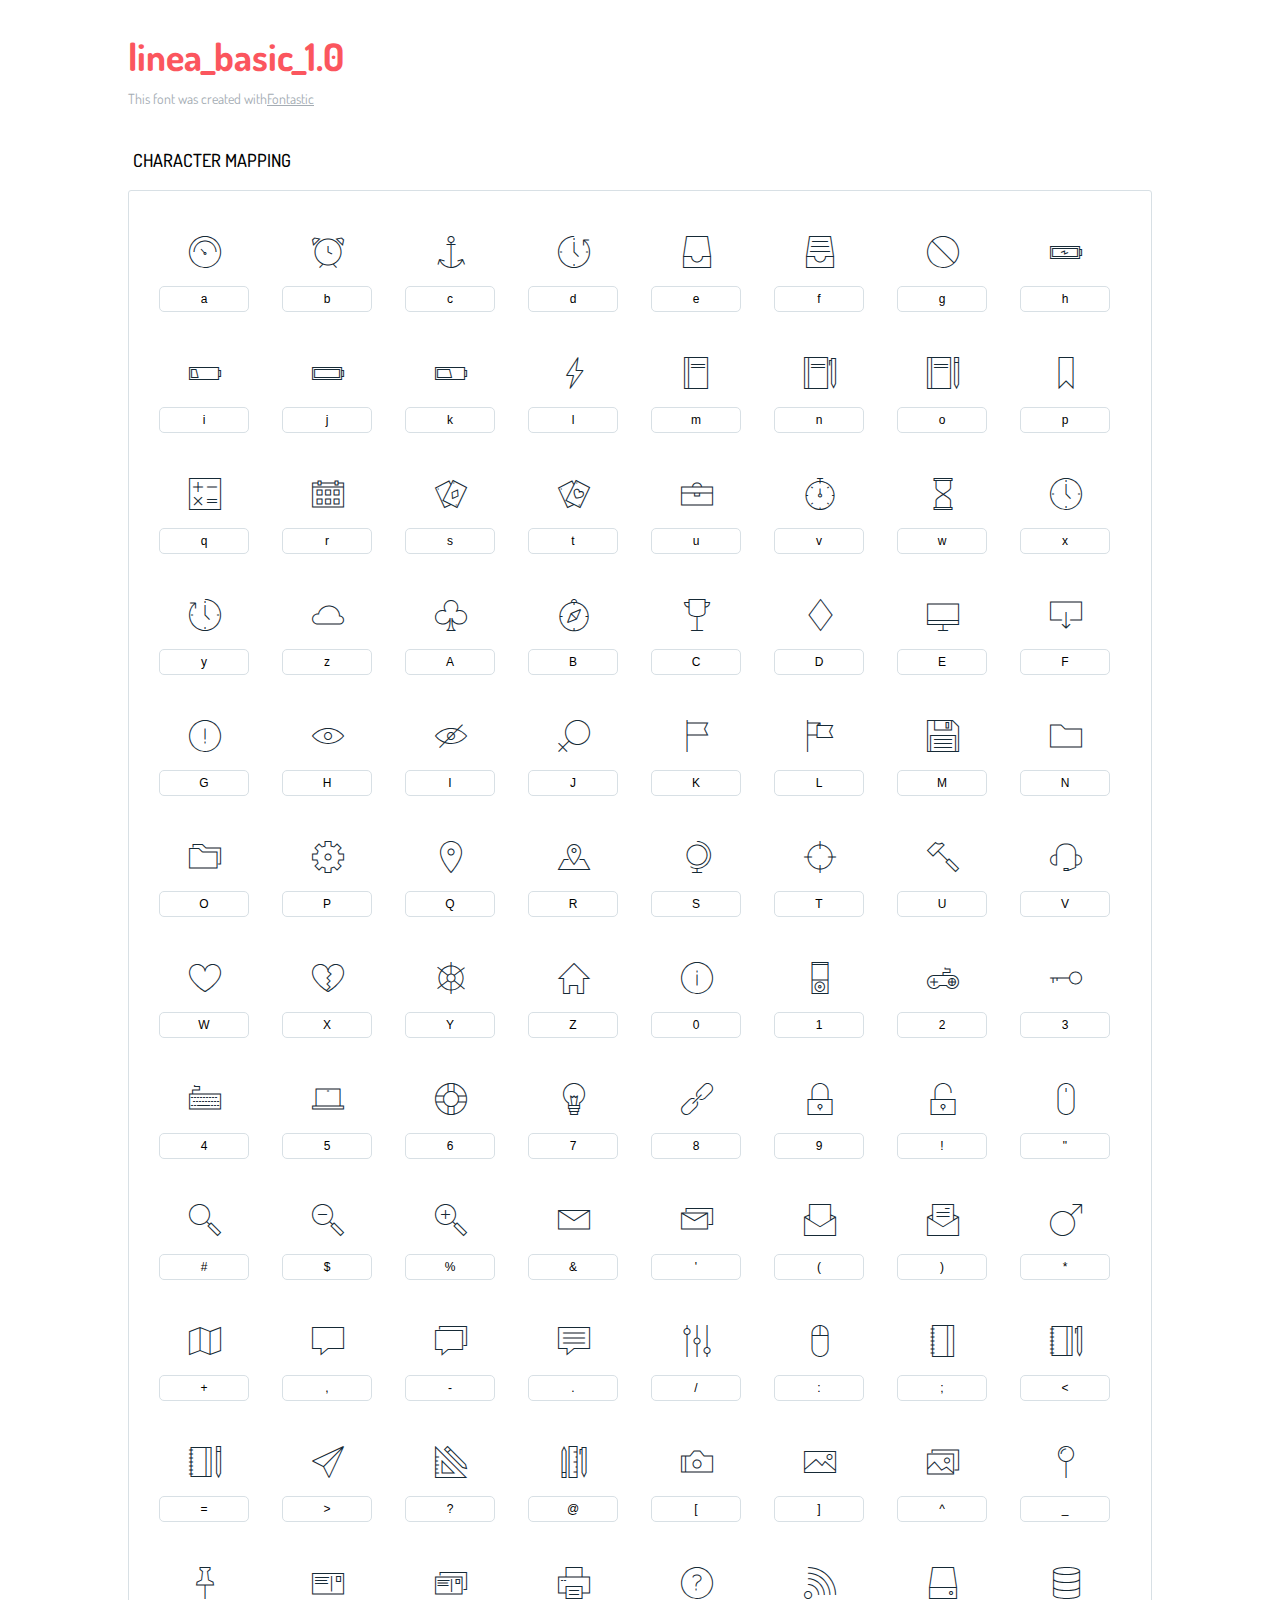
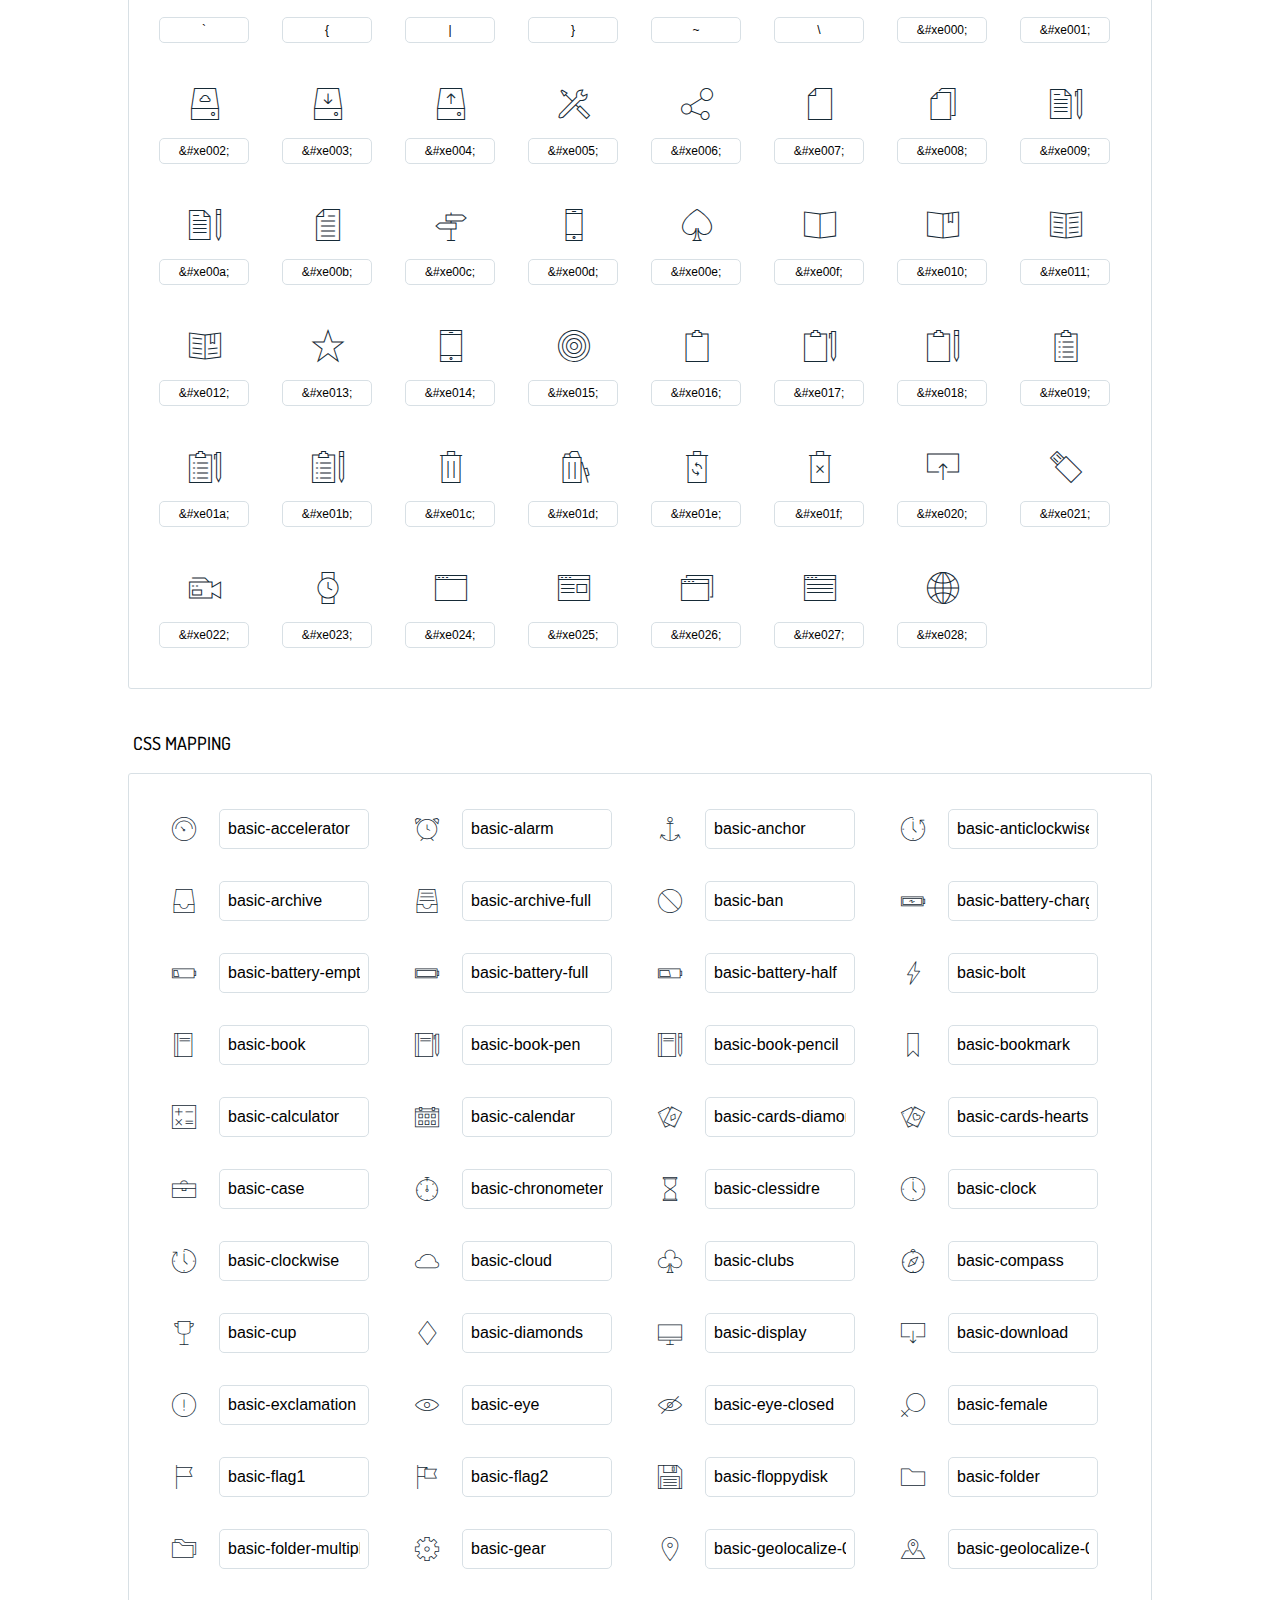
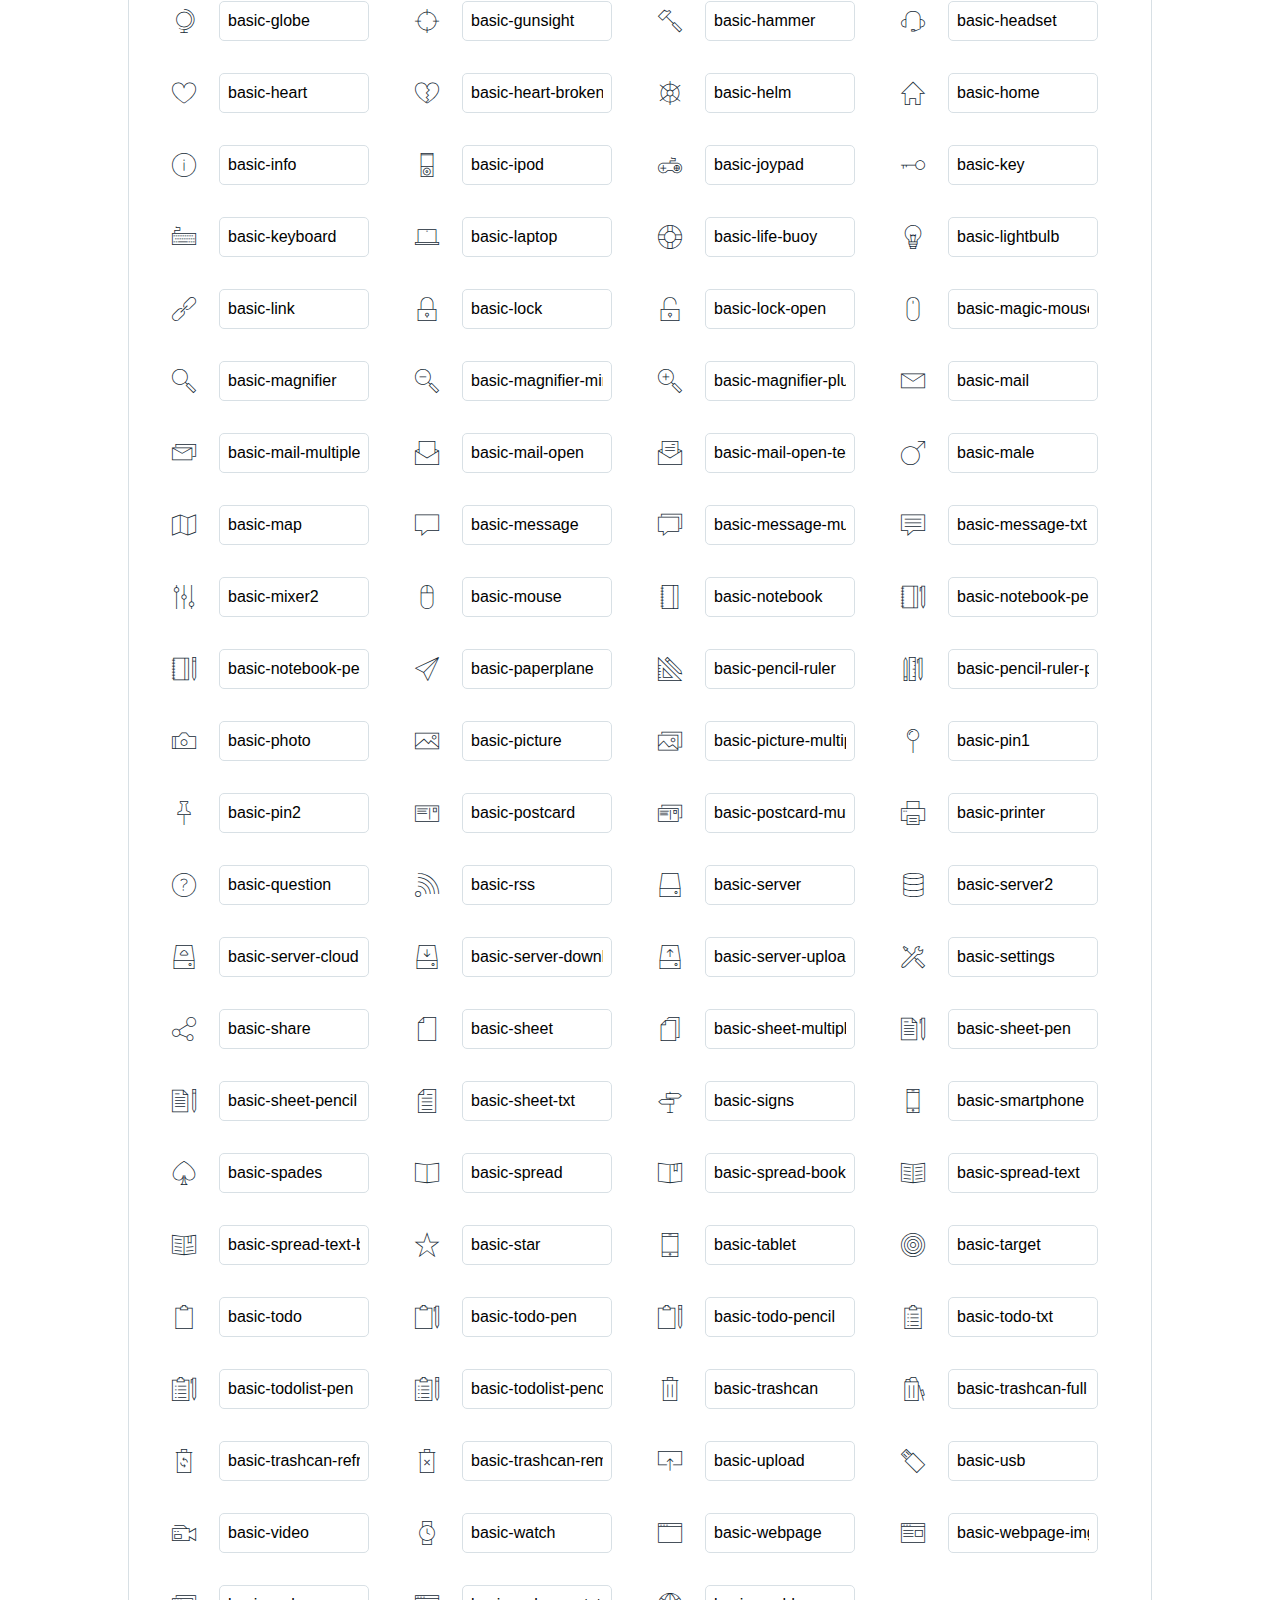
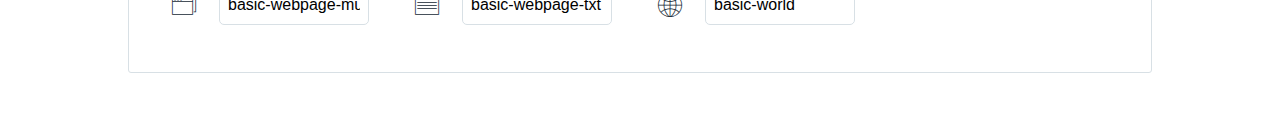
<file: assets/library/linea/basic/icons-reference.html>
<!DOCTYPE html>
<html lang="en">
  <head>
    <meta charset="utf-8">
    <meta http-equiv="X-UA-Compatible" content="IE=edge,chrome=1">
    <meta name="viewport" content="width=device-width,initial-scale=1">
    <title>Font Reference - linea_basic_1.0</title>
    <link href="https://fonts.googleapis.com/css?family=Dosis:400,500,700" rel="stylesheet" type="text/css">
    <link rel="stylesheet" href="styles.css">
    <style type="text/css">
      html,body,div,span,applet,object,iframe,h1,h2,h3,h4,h5,h6,p,blockquote,pre,a,abbr,acronym,address,big,cite,code,del,dfn,em,img,ins,kbd,q,s,samp,small,strike,strong,sub,sup,tt,var,dl,dt,dd,ol,ul,li,fieldset,form,label,legend,table,caption,tbody,tfoot,thead,tr,th,td{margin:0;padding:0;border:0;outline:0;font-weight:inherit;font-style:inherit;font-family:inherit;font-size:100%;vertical-align:baseline}
body{line-height:1;color:#000;background:#fff}
ol,ul{list-style:none}
table{border-collapse:separate;border-spacing:0;vertical-align:middle}
caption,th,td{text-align:left;font-weight:normal;vertical-align:middle}
a img{border:none}
*{-webkit-box-sizing:border-box;-moz-box-sizing:border-box;box-sizing:border-box}
body{font-family:'Dosis','Tahoma',sans-serif}
.container{margin:15px auto;width:80%}
h1{margin:40px 0 20px;font-weight:700;font-size:38px;line-height:32px;color:#fb565e}
h2{font-size:18px;padding:0 0 21px 5px;margin:45px 0 0 0;text-transform:uppercase;font-weight:500}
.small{font-size:14px;color:#a5adb4;}
.small a{color:#a5adb4;}
.small a:hover{color:#fb565e}
.glyphs.character-mapping{margin:0 0 20px 0;padding:20px 0 20px 30px;color:rgba(0,0,0,0.5);border:1px solid #d8e0e5;-webkit-border-radius:3px;border-radius:3px;}
.glyphs.character-mapping li{margin:0 30px 20px 0;display:inline-block;width:90px}
.glyphs.character-mapping .icon{margin:10px 0 10px 15px;padding:15px;position:relative;width:55px;height:55px;color:#162a36 !important;overflow:hidden;-webkit-border-radius:3px;border-radius:3px;font-size:32px;}
.glyphs.character-mapping .icon svg{fill:#000}
.glyphs.character-mapping input{margin:0;padding:5px 0;line-height:12px;font-size:12px;display:block;width:100%;border:1px solid #d8e0e5;-webkit-border-radius:5px;border-radius:5px;text-align:center;outline:0;}
.glyphs.character-mapping input:focus{border:1px solid #fbde4a;-webkit-box-shadow:inset 0 0 3px #fbde4a;box-shadow:inset 0 0 3px #fbde4a}
.glyphs.character-mapping input:hover{-webkit-box-shadow:inset 0 0 3px #fbde4a;box-shadow:inset 0 0 3px #fbde4a}
.glyphs.css-mapping{margin:0 0 60px 0;padding:30px 0 20px 30px;color:rgba(0,0,0,0.5);border:1px solid #d8e0e5;-webkit-border-radius:3px;border-radius:3px;}
.glyphs.css-mapping li{margin:0 30px 20px 0;padding:0;display:inline-block;overflow:hidden}
.glyphs.css-mapping .icon{margin:0;margin-right:10px;padding:13px;height:50px;width:50px;color:#162a36 !important;overflow:hidden;float:left;font-size:24px}
.glyphs.css-mapping input{margin:0;margin-top:5px;padding:8px;line-height:16px;font-size:16px;display:block;width:150px;height:40px;border:1px solid #d8e0e5;-webkit-border-radius:5px;border-radius:5px;background:#fff;outline:0;float:right;}
.glyphs.css-mapping input:focus{border:1px solid #fbde4a;-webkit-box-shadow:inset 0 0 3px #fbde4a;box-shadow:inset 0 0 3px #fbde4a}
.glyphs.css-mapping input:hover{-webkit-box-shadow:inset 0 0 3px #fbde4a;box-shadow:inset 0 0 3px #fbde4a}

      
    </style>
  </head>
  <body>
    <div class="container">
      <h1>linea_basic_1.0</h1>
      <p class="small">This font was created with<a href="http://fontastic.me/">Fontastic</a></p>
      <h2>Character mapping</h2>
      <ul class="glyphs character-mapping">
        <li>
          <div data-icon="a" class="icon"></div>
          <input type="text" readonly="readonly" value="a">
        </li>
        <li>
          <div data-icon="b" class="icon"></div>
          <input type="text" readonly="readonly" value="b">
        </li>
        <li>
          <div data-icon="c" class="icon"></div>
          <input type="text" readonly="readonly" value="c">
        </li>
        <li>
          <div data-icon="d" class="icon"></div>
          <input type="text" readonly="readonly" value="d">
        </li>
        <li>
          <div data-icon="e" class="icon"></div>
          <input type="text" readonly="readonly" value="e">
        </li>
        <li>
          <div data-icon="f" class="icon"></div>
          <input type="text" readonly="readonly" value="f">
        </li>
        <li>
          <div data-icon="g" class="icon"></div>
          <input type="text" readonly="readonly" value="g">
        </li>
        <li>
          <div data-icon="h" class="icon"></div>
          <input type="text" readonly="readonly" value="h">
        </li>
        <li>
          <div data-icon="i" class="icon"></div>
          <input type="text" readonly="readonly" value="i">
        </li>
        <li>
          <div data-icon="j" class="icon"></div>
          <input type="text" readonly="readonly" value="j">
        </li>
        <li>
          <div data-icon="k" class="icon"></div>
          <input type="text" readonly="readonly" value="k">
        </li>
        <li>
          <div data-icon="l" class="icon"></div>
          <input type="text" readonly="readonly" value="l">
        </li>
        <li>
          <div data-icon="m" class="icon"></div>
          <input type="text" readonly="readonly" value="m">
        </li>
        <li>
          <div data-icon="n" class="icon"></div>
          <input type="text" readonly="readonly" value="n">
        </li>
        <li>
          <div data-icon="o" class="icon"></div>
          <input type="text" readonly="readonly" value="o">
        </li>
        <li>
          <div data-icon="p" class="icon"></div>
          <input type="text" readonly="readonly" value="p">
        </li>
        <li>
          <div data-icon="q" class="icon"></div>
          <input type="text" readonly="readonly" value="q">
        </li>
        <li>
          <div data-icon="r" class="icon"></div>
          <input type="text" readonly="readonly" value="r">
        </li>
        <li>
          <div data-icon="s" class="icon"></div>
          <input type="text" readonly="readonly" value="s">
        </li>
        <li>
          <div data-icon="t" class="icon"></div>
          <input type="text" readonly="readonly" value="t">
        </li>
        <li>
          <div data-icon="u" class="icon"></div>
          <input type="text" readonly="readonly" value="u">
        </li>
        <li>
          <div data-icon="v" class="icon"></div>
          <input type="text" readonly="readonly" value="v">
        </li>
        <li>
          <div data-icon="w" class="icon"></div>
          <input type="text" readonly="readonly" value="w">
        </li>
        <li>
          <div data-icon="x" class="icon"></div>
          <input type="text" readonly="readonly" value="x">
        </li>
        <li>
          <div data-icon="y" class="icon"></div>
          <input type="text" readonly="readonly" value="y">
        </li>
        <li>
          <div data-icon="z" class="icon"></div>
          <input type="text" readonly="readonly" value="z">
        </li>
        <li>
          <div data-icon="A" class="icon"></div>
          <input type="text" readonly="readonly" value="A">
        </li>
        <li>
          <div data-icon="B" class="icon"></div>
          <input type="text" readonly="readonly" value="B">
        </li>
        <li>
          <div data-icon="C" class="icon"></div>
          <input type="text" readonly="readonly" value="C">
        </li>
        <li>
          <div data-icon="D" class="icon"></div>
          <input type="text" readonly="readonly" value="D">
        </li>
        <li>
          <div data-icon="E" class="icon"></div>
          <input type="text" readonly="readonly" value="E">
        </li>
        <li>
          <div data-icon="F" class="icon"></div>
          <input type="text" readonly="readonly" value="F">
        </li>
        <li>
          <div data-icon="G" class="icon"></div>
          <input type="text" readonly="readonly" value="G">
        </li>
        <li>
          <div data-icon="H" class="icon"></div>
          <input type="text" readonly="readonly" value="H">
        </li>
        <li>
          <div data-icon="I" class="icon"></div>
          <input type="text" readonly="readonly" value="I">
        </li>
        <li>
          <div data-icon="J" class="icon"></div>
          <input type="text" readonly="readonly" value="J">
        </li>
        <li>
          <div data-icon="K" class="icon"></div>
          <input type="text" readonly="readonly" value="K">
        </li>
        <li>
          <div data-icon="L" class="icon"></div>
          <input type="text" readonly="readonly" value="L">
        </li>
        <li>
          <div data-icon="M" class="icon"></div>
          <input type="text" readonly="readonly" value="M">
        </li>
        <li>
          <div data-icon="N" class="icon"></div>
          <input type="text" readonly="readonly" value="N">
        </li>
        <li>
          <div data-icon="O" class="icon"></div>
          <input type="text" readonly="readonly" value="O">
        </li>
        <li>
          <div data-icon="P" class="icon"></div>
          <input type="text" readonly="readonly" value="P">
        </li>
        <li>
          <div data-icon="Q" class="icon"></div>
          <input type="text" readonly="readonly" value="Q">
        </li>
        <li>
          <div data-icon="R" class="icon"></div>
          <input type="text" readonly="readonly" value="R">
        </li>
        <li>
          <div data-icon="S" class="icon"></div>
          <input type="text" readonly="readonly" value="S">
        </li>
        <li>
          <div data-icon="T" class="icon"></div>
          <input type="text" readonly="readonly" value="T">
        </li>
        <li>
          <div data-icon="U" class="icon"></div>
          <input type="text" readonly="readonly" value="U">
        </li>
        <li>
          <div data-icon="V" class="icon"></div>
          <input type="text" readonly="readonly" value="V">
        </li>
        <li>
          <div data-icon="W" class="icon"></div>
          <input type="text" readonly="readonly" value="W">
        </li>
        <li>
          <div data-icon="X" class="icon"></div>
          <input type="text" readonly="readonly" value="X">
        </li>
        <li>
          <div data-icon="Y" class="icon"></div>
          <input type="text" readonly="readonly" value="Y">
        </li>
        <li>
          <div data-icon="Z" class="icon"></div>
          <input type="text" readonly="readonly" value="Z">
        </li>
        <li>
          <div data-icon="0" class="icon"></div>
          <input type="text" readonly="readonly" value="0">
        </li>
        <li>
          <div data-icon="1" class="icon"></div>
          <input type="text" readonly="readonly" value="1">
        </li>
        <li>
          <div data-icon="2" class="icon"></div>
          <input type="text" readonly="readonly" value="2">
        </li>
        <li>
          <div data-icon="3" class="icon"></div>
          <input type="text" readonly="readonly" value="3">
        </li>
        <li>
          <div data-icon="4" class="icon"></div>
          <input type="text" readonly="readonly" value="4">
        </li>
        <li>
          <div data-icon="5" class="icon"></div>
          <input type="text" readonly="readonly" value="5">
        </li>
        <li>
          <div data-icon="6" class="icon"></div>
          <input type="text" readonly="readonly" value="6">
        </li>
        <li>
          <div data-icon="7" class="icon"></div>
          <input type="text" readonly="readonly" value="7">
        </li>
        <li>
          <div data-icon="8" class="icon"></div>
          <input type="text" readonly="readonly" value="8">
        </li>
        <li>
          <div data-icon="9" class="icon"></div>
          <input type="text" readonly="readonly" value="9">
        </li>
        <li>
          <div data-icon="!" class="icon"></div>
          <input type="text" readonly="readonly" value="!">
        </li>
        <li>
          <div data-icon="&#34;" class="icon"></div>
          <input type="text" readonly="readonly" value="&quot;">
        </li>
        <li>
          <div data-icon="#" class="icon"></div>
          <input type="text" readonly="readonly" value="#">
        </li>
        <li>
          <div data-icon="$" class="icon"></div>
          <input type="text" readonly="readonly" value="$">
        </li>
        <li>
          <div data-icon="%" class="icon"></div>
          <input type="text" readonly="readonly" value="%">
        </li>
        <li>
          <div data-icon="&" class="icon"></div>
          <input type="text" readonly="readonly" value="&amp;">
        </li>
        <li>
          <div data-icon="'" class="icon"></div>
          <input type="text" readonly="readonly" value="&#39;">
        </li>
        <li>
          <div data-icon="(" class="icon"></div>
          <input type="text" readonly="readonly" value="(">
        </li>
        <li>
          <div data-icon=")" class="icon"></div>
          <input type="text" readonly="readonly" value=")">
        </li>
        <li>
          <div data-icon="*" class="icon"></div>
          <input type="text" readonly="readonly" value="*">
        </li>
        <li>
          <div data-icon="+" class="icon"></div>
          <input type="text" readonly="readonly" value="+">
        </li>
        <li>
          <div data-icon="," class="icon"></div>
          <input type="text" readonly="readonly" value=",">
        </li>
        <li>
          <div data-icon="-" class="icon"></div>
          <input type="text" readonly="readonly" value="-">
        </li>
        <li>
          <div data-icon="." class="icon"></div>
          <input type="text" readonly="readonly" value=".">
        </li>
        <li>
          <div data-icon="/" class="icon"></div>
          <input type="text" readonly="readonly" value="/">
        </li>
        <li>
          <div data-icon=":" class="icon"></div>
          <input type="text" readonly="readonly" value=":">
        </li>
        <li>
          <div data-icon=";" class="icon"></div>
          <input type="text" readonly="readonly" value=";">
        </li>
        <li>
          <div data-icon="<" class="icon"></div>
          <input type="text" readonly="readonly" value="&lt;">
        </li>
        <li>
          <div data-icon="=" class="icon"></div>
          <input type="text" readonly="readonly" value="=">
        </li>
        <li>
          <div data-icon=">" class="icon"></div>
          <input type="text" readonly="readonly" value="&gt;">
        </li>
        <li>
          <div data-icon="?" class="icon"></div>
          <input type="text" readonly="readonly" value="?">
        </li>
        <li>
          <div data-icon="@" class="icon"></div>
          <input type="text" readonly="readonly" value="@">
        </li>
        <li>
          <div data-icon="[" class="icon"></div>
          <input type="text" readonly="readonly" value="[">
        </li>
        <li>
          <div data-icon="]" class="icon"></div>
          <input type="text" readonly="readonly" value="]">
        </li>
        <li>
          <div data-icon="^" class="icon"></div>
          <input type="text" readonly="readonly" value="^">
        </li>
        <li>
          <div data-icon="_" class="icon"></div>
          <input type="text" readonly="readonly" value="_">
        </li>
        <li>
          <div data-icon="`" class="icon"></div>
          <input type="text" readonly="readonly" value="`">
        </li>
        <li>
          <div data-icon="{" class="icon"></div>
          <input type="text" readonly="readonly" value="{">
        </li>
        <li>
          <div data-icon="|" class="icon"></div>
          <input type="text" readonly="readonly" value="|">
        </li>
        <li>
          <div data-icon="}" class="icon"></div>
          <input type="text" readonly="readonly" value="}">
        </li>
        <li>
          <div data-icon="~" class="icon"></div>
          <input type="text" readonly="readonly" value="~">
        </li>
        <li>
          <div data-icon="\" class="icon"></div>
          <input type="text" readonly="readonly" value="\">
        </li>
        <li>
          <div data-icon="&#xe000;" class="icon"></div>
          <input type="text" readonly="readonly" value="&amp;#xe000;">
        </li>
        <li>
          <div data-icon="&#xe001;" class="icon"></div>
          <input type="text" readonly="readonly" value="&amp;#xe001;">
        </li>
        <li>
          <div data-icon="&#xe002;" class="icon"></div>
          <input type="text" readonly="readonly" value="&amp;#xe002;">
        </li>
        <li>
          <div data-icon="&#xe003;" class="icon"></div>
          <input type="text" readonly="readonly" value="&amp;#xe003;">
        </li>
        <li>
          <div data-icon="&#xe004;" class="icon"></div>
          <input type="text" readonly="readonly" value="&amp;#xe004;">
        </li>
        <li>
          <div data-icon="&#xe005;" class="icon"></div>
          <input type="text" readonly="readonly" value="&amp;#xe005;">
        </li>
        <li>
          <div data-icon="&#xe006;" class="icon"></div>
          <input type="text" readonly="readonly" value="&amp;#xe006;">
        </li>
        <li>
          <div data-icon="&#xe007;" class="icon"></div>
          <input type="text" readonly="readonly" value="&amp;#xe007;">
        </li>
        <li>
          <div data-icon="&#xe008;" class="icon"></div>
          <input type="text" readonly="readonly" value="&amp;#xe008;">
        </li>
        <li>
          <div data-icon="&#xe009;" class="icon"></div>
          <input type="text" readonly="readonly" value="&amp;#xe009;">
        </li>
        <li>
          <div data-icon="&#xe00a;" class="icon"></div>
          <input type="text" readonly="readonly" value="&amp;#xe00a;">
        </li>
        <li>
          <div data-icon="&#xe00b;" class="icon"></div>
          <input type="text" readonly="readonly" value="&amp;#xe00b;">
        </li>
        <li>
          <div data-icon="&#xe00c;" class="icon"></div>
          <input type="text" readonly="readonly" value="&amp;#xe00c;">
        </li>
        <li>
          <div data-icon="&#xe00d;" class="icon"></div>
          <input type="text" readonly="readonly" value="&amp;#xe00d;">
        </li>
        <li>
          <div data-icon="&#xe00e;" class="icon"></div>
          <input type="text" readonly="readonly" value="&amp;#xe00e;">
        </li>
        <li>
          <div data-icon="&#xe00f;" class="icon"></div>
          <input type="text" readonly="readonly" value="&amp;#xe00f;">
        </li>
        <li>
          <div data-icon="&#xe010;" class="icon"></div>
          <input type="text" readonly="readonly" value="&amp;#xe010;">
        </li>
        <li>
          <div data-icon="&#xe011;" class="icon"></div>
          <input type="text" readonly="readonly" value="&amp;#xe011;">
        </li>
        <li>
          <div data-icon="&#xe012;" class="icon"></div>
          <input type="text" readonly="readonly" value="&amp;#xe012;">
        </li>
        <li>
          <div data-icon="&#xe013;" class="icon"></div>
          <input type="text" readonly="readonly" value="&amp;#xe013;">
        </li>
        <li>
          <div data-icon="&#xe014;" class="icon"></div>
          <input type="text" readonly="readonly" value="&amp;#xe014;">
        </li>
        <li>
          <div data-icon="&#xe015;" class="icon"></div>
          <input type="text" readonly="readonly" value="&amp;#xe015;">
        </li>
        <li>
          <div data-icon="&#xe016;" class="icon"></div>
          <input type="text" readonly="readonly" value="&amp;#xe016;">
        </li>
        <li>
          <div data-icon="&#xe017;" class="icon"></div>
          <input type="text" readonly="readonly" value="&amp;#xe017;">
        </li>
        <li>
          <div data-icon="&#xe018;" class="icon"></div>
          <input type="text" readonly="readonly" value="&amp;#xe018;">
        </li>
        <li>
          <div data-icon="&#xe019;" class="icon"></div>
          <input type="text" readonly="readonly" value="&amp;#xe019;">
        </li>
        <li>
          <div data-icon="&#xe01a;" class="icon"></div>
          <input type="text" readonly="readonly" value="&amp;#xe01a;">
        </li>
        <li>
          <div data-icon="&#xe01b;" class="icon"></div>
          <input type="text" readonly="readonly" value="&amp;#xe01b;">
        </li>
        <li>
          <div data-icon="&#xe01c;" class="icon"></div>
          <input type="text" readonly="readonly" value="&amp;#xe01c;">
        </li>
        <li>
          <div data-icon="&#xe01d;" class="icon"></div>
          <input type="text" readonly="readonly" value="&amp;#xe01d;">
        </li>
        <li>
          <div data-icon="&#xe01e;" class="icon"></div>
          <input type="text" readonly="readonly" value="&amp;#xe01e;">
        </li>
        <li>
          <div data-icon="&#xe01f;" class="icon"></div>
          <input type="text" readonly="readonly" value="&amp;#xe01f;">
        </li>
        <li>
          <div data-icon="&#xe020;" class="icon"></div>
          <input type="text" readonly="readonly" value="&amp;#xe020;">
        </li>
        <li>
          <div data-icon="&#xe021;" class="icon"></div>
          <input type="text" readonly="readonly" value="&amp;#xe021;">
        </li>
        <li>
          <div data-icon="&#xe022;" class="icon"></div>
          <input type="text" readonly="readonly" value="&amp;#xe022;">
        </li>
        <li>
          <div data-icon="&#xe023;" class="icon"></div>
          <input type="text" readonly="readonly" value="&amp;#xe023;">
        </li>
        <li>
          <div data-icon="&#xe024;" class="icon"></div>
          <input type="text" readonly="readonly" value="&amp;#xe024;">
        </li>
        <li>
          <div data-icon="&#xe025;" class="icon"></div>
          <input type="text" readonly="readonly" value="&amp;#xe025;">
        </li>
        <li>
          <div data-icon="&#xe026;" class="icon"></div>
          <input type="text" readonly="readonly" value="&amp;#xe026;">
        </li>
        <li>
          <div data-icon="&#xe027;" class="icon"></div>
          <input type="text" readonly="readonly" value="&amp;#xe027;">
        </li>
        <li>
          <div data-icon="&#xe028;" class="icon"></div>
          <input type="text" readonly="readonly" value="&amp;#xe028;">
        </li>
      </ul>
      <h2>CSS mapping</h2>
      <ul class="glyphs css-mapping">
        <li>
          <div class="icon icon-basic-accelerator"></div>
          <input type="text" readonly="readonly" value="basic-accelerator">
        </li>
        <li>
          <div class="icon icon-basic-alarm"></div>
          <input type="text" readonly="readonly" value="basic-alarm">
        </li>
        <li>
          <div class="icon icon-basic-anchor"></div>
          <input type="text" readonly="readonly" value="basic-anchor">
        </li>
        <li>
          <div class="icon icon-basic-anticlockwise"></div>
          <input type="text" readonly="readonly" value="basic-anticlockwise">
        </li>
        <li>
          <div class="icon icon-basic-archive"></div>
          <input type="text" readonly="readonly" value="basic-archive">
        </li>
        <li>
          <div class="icon icon-basic-archive-full"></div>
          <input type="text" readonly="readonly" value="basic-archive-full">
        </li>
        <li>
          <div class="icon icon-basic-ban"></div>
          <input type="text" readonly="readonly" value="basic-ban">
        </li>
        <li>
          <div class="icon icon-basic-battery-charge"></div>
          <input type="text" readonly="readonly" value="basic-battery-charge">
        </li>
        <li>
          <div class="icon icon-basic-battery-empty"></div>
          <input type="text" readonly="readonly" value="basic-battery-empty">
        </li>
        <li>
          <div class="icon icon-basic-battery-full"></div>
          <input type="text" readonly="readonly" value="basic-battery-full">
        </li>
        <li>
          <div class="icon icon-basic-battery-half"></div>
          <input type="text" readonly="readonly" value="basic-battery-half">
        </li>
        <li>
          <div class="icon icon-basic-bolt"></div>
          <input type="text" readonly="readonly" value="basic-bolt">
        </li>
        <li>
          <div class="icon icon-basic-book"></div>
          <input type="text" readonly="readonly" value="basic-book">
        </li>
        <li>
          <div class="icon icon-basic-book-pen"></div>
          <input type="text" readonly="readonly" value="basic-book-pen">
        </li>
        <li>
          <div class="icon icon-basic-book-pencil"></div>
          <input type="text" readonly="readonly" value="basic-book-pencil">
        </li>
        <li>
          <div class="icon icon-basic-bookmark"></div>
          <input type="text" readonly="readonly" value="basic-bookmark">
        </li>
        <li>
          <div class="icon icon-basic-calculator"></div>
          <input type="text" readonly="readonly" value="basic-calculator">
        </li>
        <li>
          <div class="icon icon-basic-calendar"></div>
          <input type="text" readonly="readonly" value="basic-calendar">
        </li>
        <li>
          <div class="icon icon-basic-cards-diamonds"></div>
          <input type="text" readonly="readonly" value="basic-cards-diamonds">
        </li>
        <li>
          <div class="icon icon-basic-cards-hearts"></div>
          <input type="text" readonly="readonly" value="basic-cards-hearts">
        </li>
        <li>
          <div class="icon icon-basic-case"></div>
          <input type="text" readonly="readonly" value="basic-case">
        </li>
        <li>
          <div class="icon icon-basic-chronometer"></div>
          <input type="text" readonly="readonly" value="basic-chronometer">
        </li>
        <li>
          <div class="icon icon-basic-clessidre"></div>
          <input type="text" readonly="readonly" value="basic-clessidre">
        </li>
        <li>
          <div class="icon icon-basic-clock"></div>
          <input type="text" readonly="readonly" value="basic-clock">
        </li>
        <li>
          <div class="icon icon-basic-clockwise"></div>
          <input type="text" readonly="readonly" value="basic-clockwise">
        </li>
        <li>
          <div class="icon icon-basic-cloud"></div>
          <input type="text" readonly="readonly" value="basic-cloud">
        </li>
        <li>
          <div class="icon icon-basic-clubs"></div>
          <input type="text" readonly="readonly" value="basic-clubs">
        </li>
        <li>
          <div class="icon icon-basic-compass"></div>
          <input type="text" readonly="readonly" value="basic-compass">
        </li>
        <li>
          <div class="icon icon-basic-cup"></div>
          <input type="text" readonly="readonly" value="basic-cup">
        </li>
        <li>
          <div class="icon icon-basic-diamonds"></div>
          <input type="text" readonly="readonly" value="basic-diamonds">
        </li>
        <li>
          <div class="icon icon-basic-display"></div>
          <input type="text" readonly="readonly" value="basic-display">
        </li>
        <li>
          <div class="icon icon-basic-download"></div>
          <input type="text" readonly="readonly" value="basic-download">
        </li>
        <li>
          <div class="icon icon-basic-exclamation"></div>
          <input type="text" readonly="readonly" value="basic-exclamation">
        </li>
        <li>
          <div class="icon icon-basic-eye"></div>
          <input type="text" readonly="readonly" value="basic-eye">
        </li>
        <li>
          <div class="icon icon-basic-eye-closed"></div>
          <input type="text" readonly="readonly" value="basic-eye-closed">
        </li>
        <li>
          <div class="icon icon-basic-female"></div>
          <input type="text" readonly="readonly" value="basic-female">
        </li>
        <li>
          <div class="icon icon-basic-flag1"></div>
          <input type="text" readonly="readonly" value="basic-flag1">
        </li>
        <li>
          <div class="icon icon-basic-flag2"></div>
          <input type="text" readonly="readonly" value="basic-flag2">
        </li>
        <li>
          <div class="icon icon-basic-floppydisk"></div>
          <input type="text" readonly="readonly" value="basic-floppydisk">
        </li>
        <li>
          <div class="icon icon-basic-folder"></div>
          <input type="text" readonly="readonly" value="basic-folder">
        </li>
        <li>
          <div class="icon icon-basic-folder-multiple"></div>
          <input type="text" readonly="readonly" value="basic-folder-multiple">
        </li>
        <li>
          <div class="icon icon-basic-gear"></div>
          <input type="text" readonly="readonly" value="basic-gear">
        </li>
        <li>
          <div class="icon icon-basic-geolocalize-01"></div>
          <input type="text" readonly="readonly" value="basic-geolocalize-01">
        </li>
        <li>
          <div class="icon icon-basic-geolocalize-05"></div>
          <input type="text" readonly="readonly" value="basic-geolocalize-05">
        </li>
        <li>
          <div class="icon icon-basic-globe"></div>
          <input type="text" readonly="readonly" value="basic-globe">
        </li>
        <li>
          <div class="icon icon-basic-gunsight"></div>
          <input type="text" readonly="readonly" value="basic-gunsight">
        </li>
        <li>
          <div class="icon icon-basic-hammer"></div>
          <input type="text" readonly="readonly" value="basic-hammer">
        </li>
        <li>
          <div class="icon icon-basic-headset"></div>
          <input type="text" readonly="readonly" value="basic-headset">
        </li>
        <li>
          <div class="icon icon-basic-heart"></div>
          <input type="text" readonly="readonly" value="basic-heart">
        </li>
        <li>
          <div class="icon icon-basic-heart-broken"></div>
          <input type="text" readonly="readonly" value="basic-heart-broken">
        </li>
        <li>
          <div class="icon icon-basic-helm"></div>
          <input type="text" readonly="readonly" value="basic-helm">
        </li>
        <li>
          <div class="icon icon-basic-home"></div>
          <input type="text" readonly="readonly" value="basic-home">
        </li>
        <li>
          <div class="icon icon-basic-info"></div>
          <input type="text" readonly="readonly" value="basic-info">
        </li>
        <li>
          <div class="icon icon-basic-ipod"></div>
          <input type="text" readonly="readonly" value="basic-ipod">
        </li>
        <li>
          <div class="icon icon-basic-joypad"></div>
          <input type="text" readonly="readonly" value="basic-joypad">
        </li>
        <li>
          <div class="icon icon-basic-key"></div>
          <input type="text" readonly="readonly" value="basic-key">
        </li>
        <li>
          <div class="icon icon-basic-keyboard"></div>
          <input type="text" readonly="readonly" value="basic-keyboard">
        </li>
        <li>
          <div class="icon icon-basic-laptop"></div>
          <input type="text" readonly="readonly" value="basic-laptop">
        </li>
        <li>
          <div class="icon icon-basic-life-buoy"></div>
          <input type="text" readonly="readonly" value="basic-life-buoy">
        </li>
        <li>
          <div class="icon icon-basic-lightbulb"></div>
          <input type="text" readonly="readonly" value="basic-lightbulb">
        </li>
        <li>
          <div class="icon icon-basic-link"></div>
          <input type="text" readonly="readonly" value="basic-link">
        </li>
        <li>
          <div class="icon icon-basic-lock"></div>
          <input type="text" readonly="readonly" value="basic-lock">
        </li>
        <li>
          <div class="icon icon-basic-lock-open"></div>
          <input type="text" readonly="readonly" value="basic-lock-open">
        </li>
        <li>
          <div class="icon icon-basic-magic-mouse"></div>
          <input type="text" readonly="readonly" value="basic-magic-mouse">
        </li>
        <li>
          <div class="icon icon-basic-magnifier"></div>
          <input type="text" readonly="readonly" value="basic-magnifier">
        </li>
        <li>
          <div class="icon icon-basic-magnifier-minus"></div>
          <input type="text" readonly="readonly" value="basic-magnifier-minus">
        </li>
        <li>
          <div class="icon icon-basic-magnifier-plus"></div>
          <input type="text" readonly="readonly" value="basic-magnifier-plus">
        </li>
        <li>
          <div class="icon icon-basic-mail"></div>
          <input type="text" readonly="readonly" value="basic-mail">
        </li>
        <li>
          <div class="icon icon-basic-mail-multiple"></div>
          <input type="text" readonly="readonly" value="basic-mail-multiple">
        </li>
        <li>
          <div class="icon icon-basic-mail-open"></div>
          <input type="text" readonly="readonly" value="basic-mail-open">
        </li>
        <li>
          <div class="icon icon-basic-mail-open-text"></div>
          <input type="text" readonly="readonly" value="basic-mail-open-text">
        </li>
        <li>
          <div class="icon icon-basic-male"></div>
          <input type="text" readonly="readonly" value="basic-male">
        </li>
        <li>
          <div class="icon icon-basic-map"></div>
          <input type="text" readonly="readonly" value="basic-map">
        </li>
        <li>
          <div class="icon icon-basic-message"></div>
          <input type="text" readonly="readonly" value="basic-message">
        </li>
        <li>
          <div class="icon icon-basic-message-multiple"></div>
          <input type="text" readonly="readonly" value="basic-message-multiple">
        </li>
        <li>
          <div class="icon icon-basic-message-txt"></div>
          <input type="text" readonly="readonly" value="basic-message-txt">
        </li>
        <li>
          <div class="icon icon-basic-mixer2"></div>
          <input type="text" readonly="readonly" value="basic-mixer2">
        </li>
        <li>
          <div class="icon icon-basic-mouse"></div>
          <input type="text" readonly="readonly" value="basic-mouse">
        </li>
        <li>
          <div class="icon icon-basic-notebook"></div>
          <input type="text" readonly="readonly" value="basic-notebook">
        </li>
        <li>
          <div class="icon icon-basic-notebook-pen"></div>
          <input type="text" readonly="readonly" value="basic-notebook-pen">
        </li>
        <li>
          <div class="icon icon-basic-notebook-pencil"></div>
          <input type="text" readonly="readonly" value="basic-notebook-pencil">
        </li>
        <li>
          <div class="icon icon-basic-paperplane"></div>
          <input type="text" readonly="readonly" value="basic-paperplane">
        </li>
        <li>
          <div class="icon icon-basic-pencil-ruler"></div>
          <input type="text" readonly="readonly" value="basic-pencil-ruler">
        </li>
        <li>
          <div class="icon icon-basic-pencil-ruler-pen"></div>
          <input type="text" readonly="readonly" value="basic-pencil-ruler-pen">
        </li>
        <li>
          <div class="icon icon-basic-photo"></div>
          <input type="text" readonly="readonly" value="basic-photo">
        </li>
        <li>
          <div class="icon icon-basic-picture"></div>
          <input type="text" readonly="readonly" value="basic-picture">
        </li>
        <li>
          <div class="icon icon-basic-picture-multiple"></div>
          <input type="text" readonly="readonly" value="basic-picture-multiple">
        </li>
        <li>
          <div class="icon icon-basic-pin1"></div>
          <input type="text" readonly="readonly" value="basic-pin1">
        </li>
        <li>
          <div class="icon icon-basic-pin2"></div>
          <input type="text" readonly="readonly" value="basic-pin2">
        </li>
        <li>
          <div class="icon icon-basic-postcard"></div>
          <input type="text" readonly="readonly" value="basic-postcard">
        </li>
        <li>
          <div class="icon icon-basic-postcard-multiple"></div>
          <input type="text" readonly="readonly" value="basic-postcard-multiple">
        </li>
        <li>
          <div class="icon icon-basic-printer"></div>
          <input type="text" readonly="readonly" value="basic-printer">
        </li>
        <li>
          <div class="icon icon-basic-question"></div>
          <input type="text" readonly="readonly" value="basic-question">
        </li>
        <li>
          <div class="icon icon-basic-rss"></div>
          <input type="text" readonly="readonly" value="basic-rss">
        </li>
        <li>
          <div class="icon icon-basic-server"></div>
          <input type="text" readonly="readonly" value="basic-server">
        </li>
        <li>
          <div class="icon icon-basic-server2"></div>
          <input type="text" readonly="readonly" value="basic-server2">
        </li>
        <li>
          <div class="icon icon-basic-server-cloud"></div>
          <input type="text" readonly="readonly" value="basic-server-cloud">
        </li>
        <li>
          <div class="icon icon-basic-server-download"></div>
          <input type="text" readonly="readonly" value="basic-server-download">
        </li>
        <li>
          <div class="icon icon-basic-server-upload"></div>
          <input type="text" readonly="readonly" value="basic-server-upload">
        </li>
        <li>
          <div class="icon icon-basic-settings"></div>
          <input type="text" readonly="readonly" value="basic-settings">
        </li>
        <li>
          <div class="icon icon-basic-share"></div>
          <input type="text" readonly="readonly" value="basic-share">
        </li>
        <li>
          <div class="icon icon-basic-sheet"></div>
          <input type="text" readonly="readonly" value="basic-sheet">
        </li>
        <li>
          <div class="icon icon-basic-sheet-multiple"></div>
          <input type="text" readonly="readonly" value="basic-sheet-multiple">
        </li>
        <li>
          <div class="icon icon-basic-sheet-pen"></div>
          <input type="text" readonly="readonly" value="basic-sheet-pen">
        </li>
        <li>
          <div class="icon icon-basic-sheet-pencil"></div>
          <input type="text" readonly="readonly" value="basic-sheet-pencil">
        </li>
        <li>
          <div class="icon icon-basic-sheet-txt"></div>
          <input type="text" readonly="readonly" value="basic-sheet-txt">
        </li>
        <li>
          <div class="icon icon-basic-signs"></div>
          <input type="text" readonly="readonly" value="basic-signs">
        </li>
        <li>
          <div class="icon icon-basic-smartphone"></div>
          <input type="text" readonly="readonly" value="basic-smartphone">
        </li>
        <li>
          <div class="icon icon-basic-spades"></div>
          <input type="text" readonly="readonly" value="basic-spades">
        </li>
        <li>
          <div class="icon icon-basic-spread"></div>
          <input type="text" readonly="readonly" value="basic-spread">
        </li>
        <li>
          <div class="icon icon-basic-spread-bookmark"></div>
          <input type="text" readonly="readonly" value="basic-spread-bookmark">
        </li>
        <li>
          <div class="icon icon-basic-spread-text"></div>
          <input type="text" readonly="readonly" value="basic-spread-text">
        </li>
        <li>
          <div class="icon icon-basic-spread-text-bookmark"></div>
          <input type="text" readonly="readonly" value="basic-spread-text-bookmark">
        </li>
        <li>
          <div class="icon icon-basic-star"></div>
          <input type="text" readonly="readonly" value="basic-star">
        </li>
        <li>
          <div class="icon icon-basic-tablet"></div>
          <input type="text" readonly="readonly" value="basic-tablet">
        </li>
        <li>
          <div class="icon icon-basic-target"></div>
          <input type="text" readonly="readonly" value="basic-target">
        </li>
        <li>
          <div class="icon icon-basic-todo"></div>
          <input type="text" readonly="readonly" value="basic-todo">
        </li>
        <li>
          <div class="icon icon-basic-todo-pen"></div>
          <input type="text" readonly="readonly" value="basic-todo-pen">
        </li>
        <li>
          <div class="icon icon-basic-todo-pencil"></div>
          <input type="text" readonly="readonly" value="basic-todo-pencil">
        </li>
        <li>
          <div class="icon icon-basic-todo-txt"></div>
          <input type="text" readonly="readonly" value="basic-todo-txt">
        </li>
        <li>
          <div class="icon icon-basic-todolist-pen"></div>
          <input type="text" readonly="readonly" value="basic-todolist-pen">
        </li>
        <li>
          <div class="icon icon-basic-todolist-pencil"></div>
          <input type="text" readonly="readonly" value="basic-todolist-pencil">
        </li>
        <li>
          <div class="icon icon-basic-trashcan"></div>
          <input type="text" readonly="readonly" value="basic-trashcan">
        </li>
        <li>
          <div class="icon icon-basic-trashcan-full"></div>
          <input type="text" readonly="readonly" value="basic-trashcan-full">
        </li>
        <li>
          <div class="icon icon-basic-trashcan-refresh"></div>
          <input type="text" readonly="readonly" value="basic-trashcan-refresh">
        </li>
        <li>
          <div class="icon icon-basic-trashcan-remove"></div>
          <input type="text" readonly="readonly" value="basic-trashcan-remove">
        </li>
        <li>
          <div class="icon icon-basic-upload"></div>
          <input type="text" readonly="readonly" value="basic-upload">
        </li>
        <li>
          <div class="icon icon-basic-usb"></div>
          <input type="text" readonly="readonly" value="basic-usb">
        </li>
        <li>
          <div class="icon icon-basic-video"></div>
          <input type="text" readonly="readonly" value="basic-video">
        </li>
        <li>
          <div class="icon icon-basic-watch"></div>
          <input type="text" readonly="readonly" value="basic-watch">
        </li>
        <li>
          <div class="icon icon-basic-webpage"></div>
          <input type="text" readonly="readonly" value="basic-webpage">
        </li>
        <li>
          <div class="icon icon-basic-webpage-img-txt"></div>
          <input type="text" readonly="readonly" value="basic-webpage-img-txt">
        </li>
        <li>
          <div class="icon icon-basic-webpage-multiple"></div>
          <input type="text" readonly="readonly" value="basic-webpage-multiple">
        </li>
        <li>
          <div class="icon icon-basic-webpage-txt"></div>
          <input type="text" readonly="readonly" value="basic-webpage-txt">
        </li>
        <li>
          <div class="icon icon-basic-world"></div>
          <input type="text" readonly="readonly" value="basic-world">
        </li>
      </ul>
    </div><script type="text/javascript">
(function() {
  var glyphs, _i, _len, _ref;

  _ref = document.getElementsByClassName('glyphs');
  for (_i = 0, _len = _ref.length; _i < _len; _i++) {
    glyphs = _ref[_i];
    glyphs.addEventListener('click', function(event) {
      if (event.target.tagName === 'INPUT') {
        return event.target.select();
      }
    });
  }

}).call(this);
</script>
  </body>
</html>
</file>
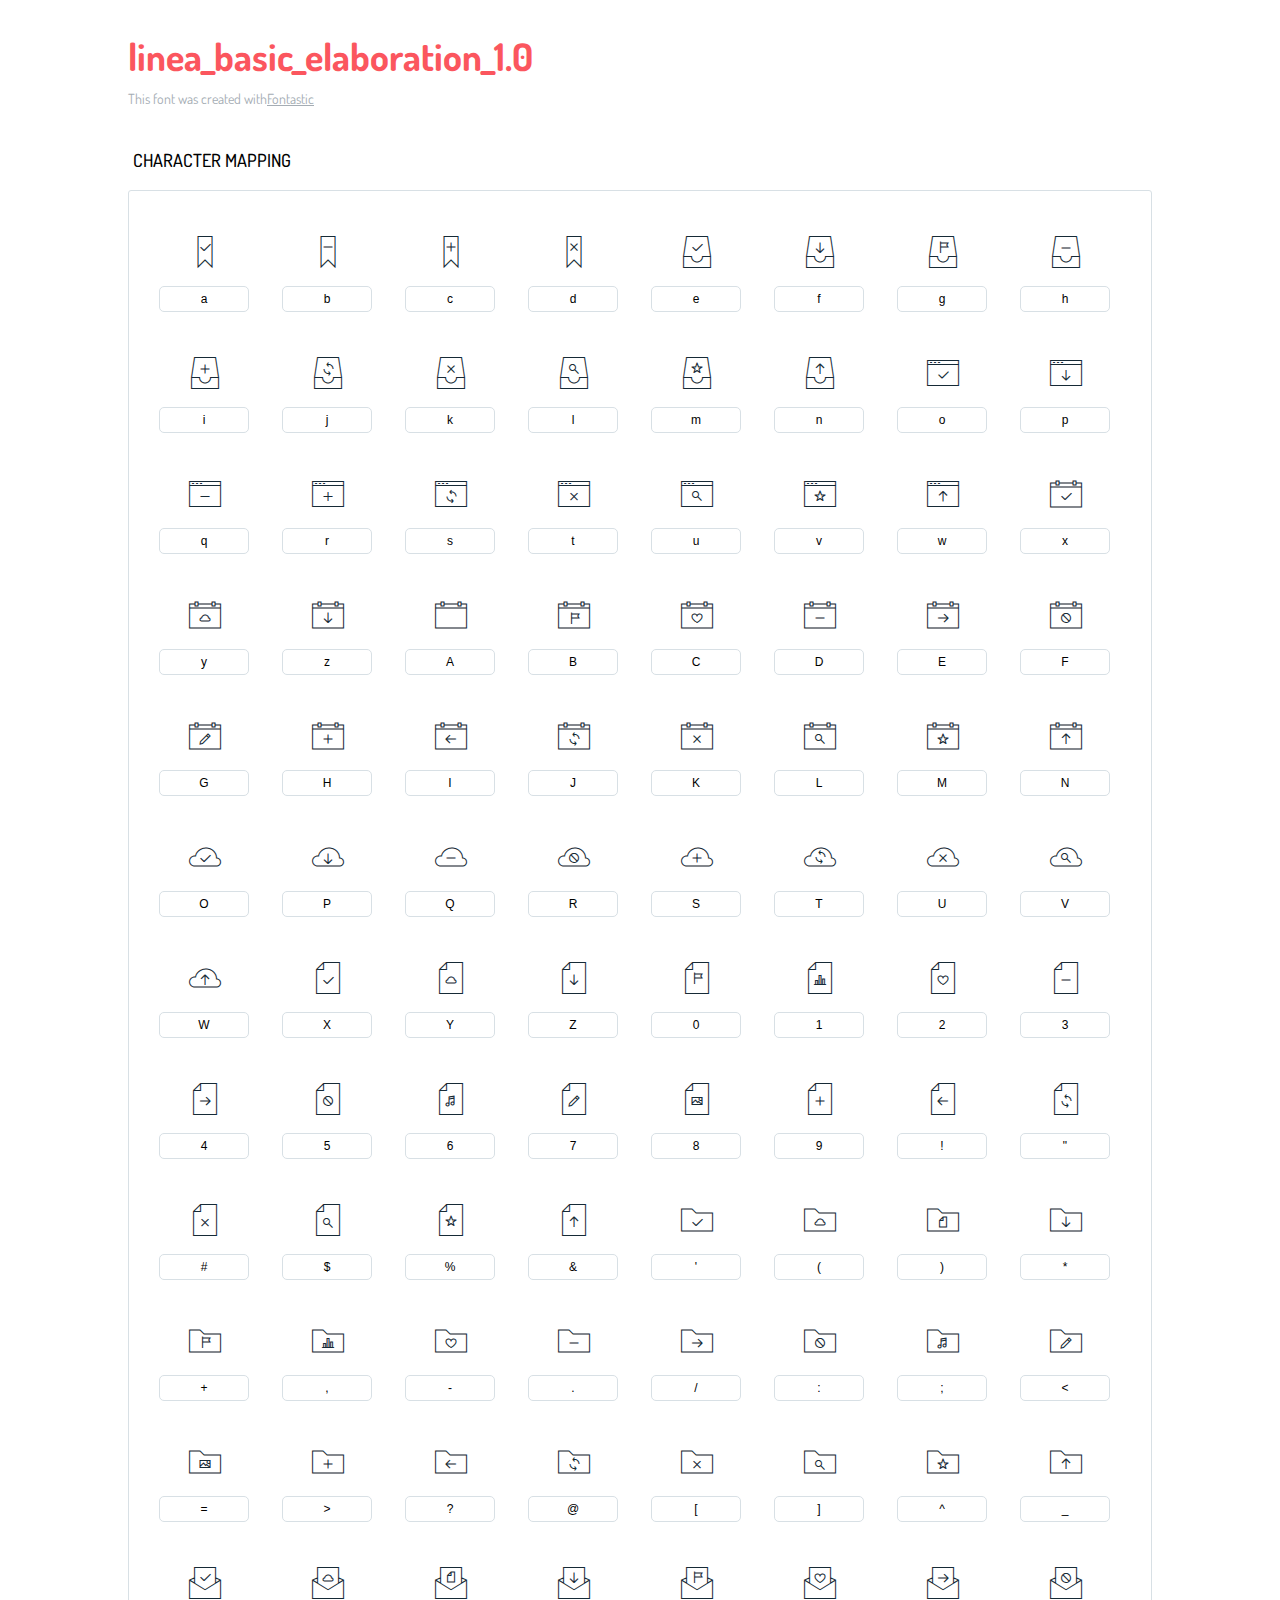
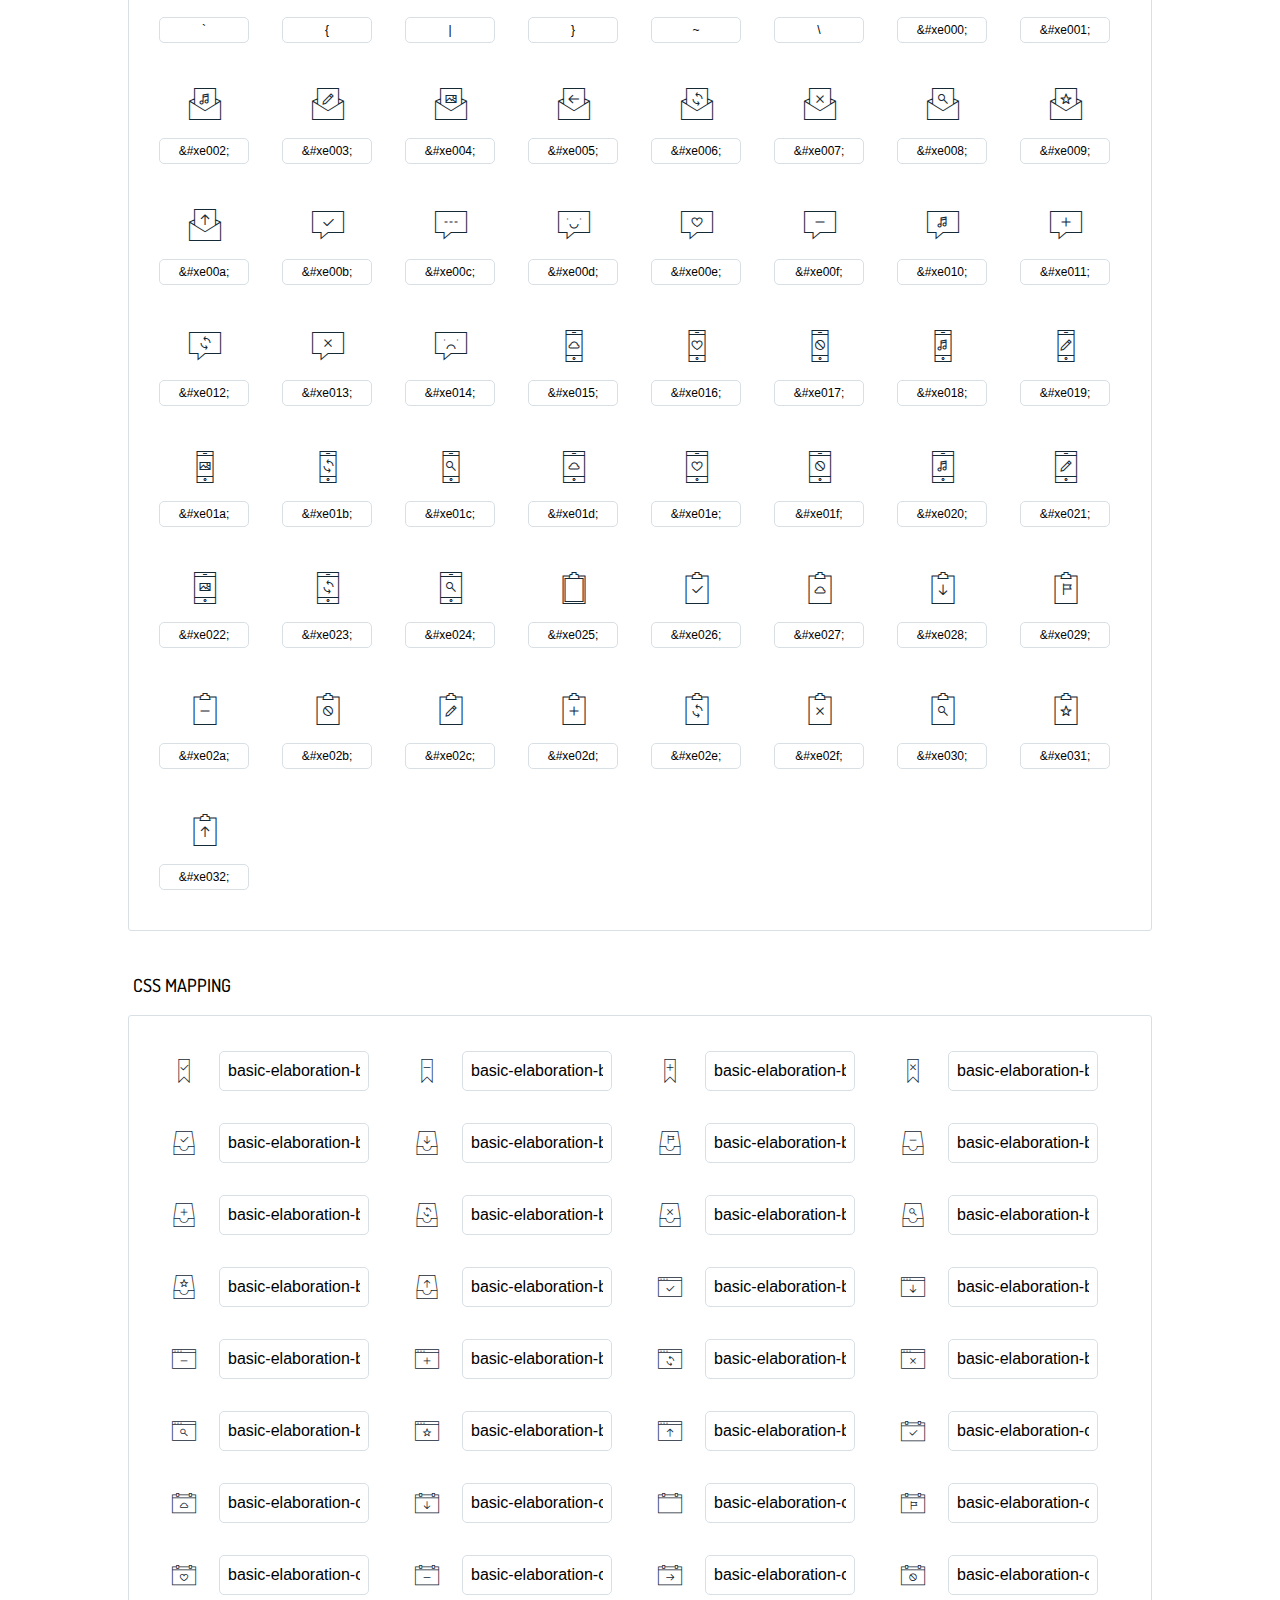
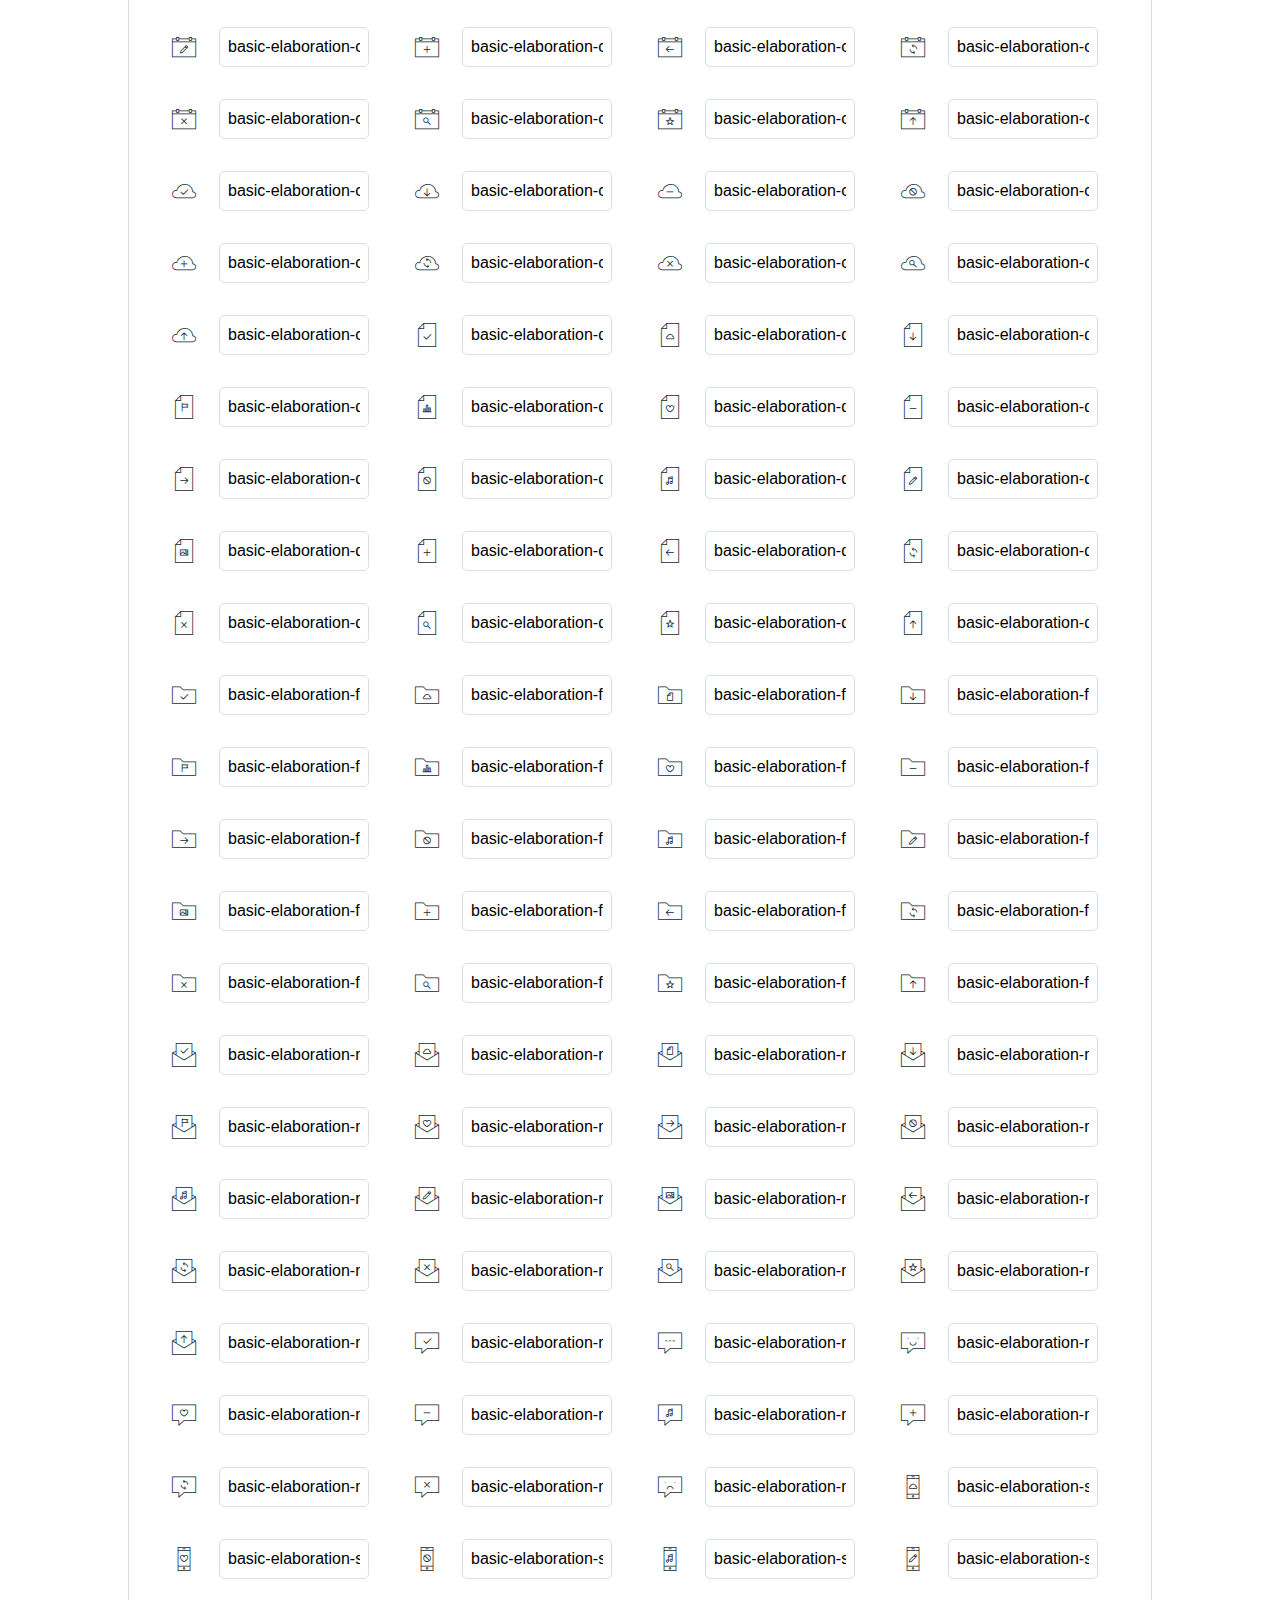
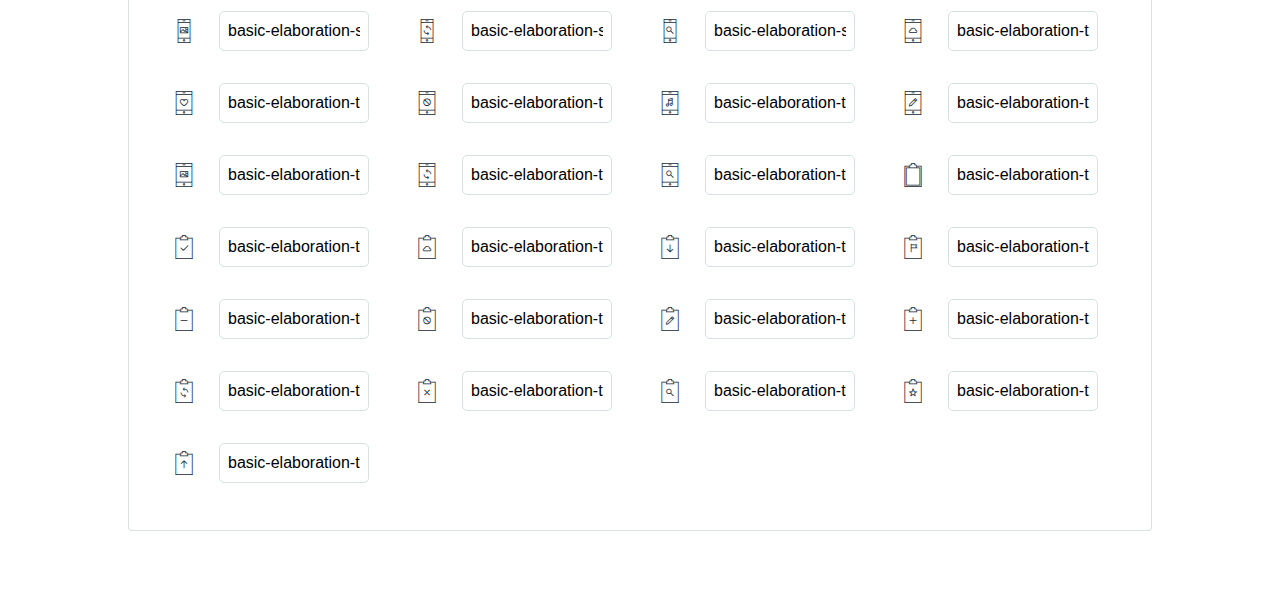
<file: assets/library/linea/basic_elaboration/icons-reference.html>
<!DOCTYPE html>
<html lang="en">
  <head>
    <meta charset="utf-8">
    <meta http-equiv="X-UA-Compatible" content="IE=edge,chrome=1">
    <meta name="viewport" content="width=device-width,initial-scale=1">
    <title>Font Reference - linea_basic_elaboration_1.0</title>
    <link href="https://fonts.googleapis.com/css?family=Dosis:400,500,700" rel="stylesheet" type="text/css">
    <link rel="stylesheet" href="styles.css">
    <style type="text/css">
      html,body,div,span,applet,object,iframe,h1,h2,h3,h4,h5,h6,p,blockquote,pre,a,abbr,acronym,address,big,cite,code,del,dfn,em,img,ins,kbd,q,s,samp,small,strike,strong,sub,sup,tt,var,dl,dt,dd,ol,ul,li,fieldset,form,label,legend,table,caption,tbody,tfoot,thead,tr,th,td{margin:0;padding:0;border:0;outline:0;font-weight:inherit;font-style:inherit;font-family:inherit;font-size:100%;vertical-align:baseline}
body{line-height:1;color:#000;background:#fff}
ol,ul{list-style:none}
table{border-collapse:separate;border-spacing:0;vertical-align:middle}
caption,th,td{text-align:left;font-weight:normal;vertical-align:middle}
a img{border:none}
*{-webkit-box-sizing:border-box;-moz-box-sizing:border-box;box-sizing:border-box}
body{font-family:'Dosis','Tahoma',sans-serif}
.container{margin:15px auto;width:80%}
h1{margin:40px 0 20px;font-weight:700;font-size:38px;line-height:32px;color:#fb565e}
h2{font-size:18px;padding:0 0 21px 5px;margin:45px 0 0 0;text-transform:uppercase;font-weight:500}
.small{font-size:14px;color:#a5adb4;}
.small a{color:#a5adb4;}
.small a:hover{color:#fb565e}
.glyphs.character-mapping{margin:0 0 20px 0;padding:20px 0 20px 30px;color:rgba(0,0,0,0.5);border:1px solid #d8e0e5;-webkit-border-radius:3px;border-radius:3px;}
.glyphs.character-mapping li{margin:0 30px 20px 0;display:inline-block;width:90px}
.glyphs.character-mapping .icon{margin:10px 0 10px 15px;padding:15px;position:relative;width:55px;height:55px;color:#162a36 !important;overflow:hidden;-webkit-border-radius:3px;border-radius:3px;font-size:32px;}
.glyphs.character-mapping .icon svg{fill:#000}
.glyphs.character-mapping input{margin:0;padding:5px 0;line-height:12px;font-size:12px;display:block;width:100%;border:1px solid #d8e0e5;-webkit-border-radius:5px;border-radius:5px;text-align:center;outline:0;}
.glyphs.character-mapping input:focus{border:1px solid #fbde4a;-webkit-box-shadow:inset 0 0 3px #fbde4a;box-shadow:inset 0 0 3px #fbde4a}
.glyphs.character-mapping input:hover{-webkit-box-shadow:inset 0 0 3px #fbde4a;box-shadow:inset 0 0 3px #fbde4a}
.glyphs.css-mapping{margin:0 0 60px 0;padding:30px 0 20px 30px;color:rgba(0,0,0,0.5);border:1px solid #d8e0e5;-webkit-border-radius:3px;border-radius:3px;}
.glyphs.css-mapping li{margin:0 30px 20px 0;padding:0;display:inline-block;overflow:hidden}
.glyphs.css-mapping .icon{margin:0;margin-right:10px;padding:13px;height:50px;width:50px;color:#162a36 !important;overflow:hidden;float:left;font-size:24px}
.glyphs.css-mapping input{margin:0;margin-top:5px;padding:8px;line-height:16px;font-size:16px;display:block;width:150px;height:40px;border:1px solid #d8e0e5;-webkit-border-radius:5px;border-radius:5px;background:#fff;outline:0;float:right;}
.glyphs.css-mapping input:focus{border:1px solid #fbde4a;-webkit-box-shadow:inset 0 0 3px #fbde4a;box-shadow:inset 0 0 3px #fbde4a}
.glyphs.css-mapping input:hover{-webkit-box-shadow:inset 0 0 3px #fbde4a;box-shadow:inset 0 0 3px #fbde4a}

      
    </style>
  </head>
  <body>
    <div class="container">
      <h1>linea_basic_elaboration_1.0</h1>
      <p class="small">This font was created with<a href="http://fontastic.me/">Fontastic</a></p>
      <h2>Character mapping</h2>
      <ul class="glyphs character-mapping">
        <li>
          <div data-icon="a" class="icon"></div>
          <input type="text" readonly="readonly" value="a">
        </li>
        <li>
          <div data-icon="b" class="icon"></div>
          <input type="text" readonly="readonly" value="b">
        </li>
        <li>
          <div data-icon="c" class="icon"></div>
          <input type="text" readonly="readonly" value="c">
        </li>
        <li>
          <div data-icon="d" class="icon"></div>
          <input type="text" readonly="readonly" value="d">
        </li>
        <li>
          <div data-icon="e" class="icon"></div>
          <input type="text" readonly="readonly" value="e">
        </li>
        <li>
          <div data-icon="f" class="icon"></div>
          <input type="text" readonly="readonly" value="f">
        </li>
        <li>
          <div data-icon="g" class="icon"></div>
          <input type="text" readonly="readonly" value="g">
        </li>
        <li>
          <div data-icon="h" class="icon"></div>
          <input type="text" readonly="readonly" value="h">
        </li>
        <li>
          <div data-icon="i" class="icon"></div>
          <input type="text" readonly="readonly" value="i">
        </li>
        <li>
          <div data-icon="j" class="icon"></div>
          <input type="text" readonly="readonly" value="j">
        </li>
        <li>
          <div data-icon="k" class="icon"></div>
          <input type="text" readonly="readonly" value="k">
        </li>
        <li>
          <div data-icon="l" class="icon"></div>
          <input type="text" readonly="readonly" value="l">
        </li>
        <li>
          <div data-icon="m" class="icon"></div>
          <input type="text" readonly="readonly" value="m">
        </li>
        <li>
          <div data-icon="n" class="icon"></div>
          <input type="text" readonly="readonly" value="n">
        </li>
        <li>
          <div data-icon="o" class="icon"></div>
          <input type="text" readonly="readonly" value="o">
        </li>
        <li>
          <div data-icon="p" class="icon"></div>
          <input type="text" readonly="readonly" value="p">
        </li>
        <li>
          <div data-icon="q" class="icon"></div>
          <input type="text" readonly="readonly" value="q">
        </li>
        <li>
          <div data-icon="r" class="icon"></div>
          <input type="text" readonly="readonly" value="r">
        </li>
        <li>
          <div data-icon="s" class="icon"></div>
          <input type="text" readonly="readonly" value="s">
        </li>
        <li>
          <div data-icon="t" class="icon"></div>
          <input type="text" readonly="readonly" value="t">
        </li>
        <li>
          <div data-icon="u" class="icon"></div>
          <input type="text" readonly="readonly" value="u">
        </li>
        <li>
          <div data-icon="v" class="icon"></div>
          <input type="text" readonly="readonly" value="v">
        </li>
        <li>
          <div data-icon="w" class="icon"></div>
          <input type="text" readonly="readonly" value="w">
        </li>
        <li>
          <div data-icon="x" class="icon"></div>
          <input type="text" readonly="readonly" value="x">
        </li>
        <li>
          <div data-icon="y" class="icon"></div>
          <input type="text" readonly="readonly" value="y">
        </li>
        <li>
          <div data-icon="z" class="icon"></div>
          <input type="text" readonly="readonly" value="z">
        </li>
        <li>
          <div data-icon="A" class="icon"></div>
          <input type="text" readonly="readonly" value="A">
        </li>
        <li>
          <div data-icon="B" class="icon"></div>
          <input type="text" readonly="readonly" value="B">
        </li>
        <li>
          <div data-icon="C" class="icon"></div>
          <input type="text" readonly="readonly" value="C">
        </li>
        <li>
          <div data-icon="D" class="icon"></div>
          <input type="text" readonly="readonly" value="D">
        </li>
        <li>
          <div data-icon="E" class="icon"></div>
          <input type="text" readonly="readonly" value="E">
        </li>
        <li>
          <div data-icon="F" class="icon"></div>
          <input type="text" readonly="readonly" value="F">
        </li>
        <li>
          <div data-icon="G" class="icon"></div>
          <input type="text" readonly="readonly" value="G">
        </li>
        <li>
          <div data-icon="H" class="icon"></div>
          <input type="text" readonly="readonly" value="H">
        </li>
        <li>
          <div data-icon="I" class="icon"></div>
          <input type="text" readonly="readonly" value="I">
        </li>
        <li>
          <div data-icon="J" class="icon"></div>
          <input type="text" readonly="readonly" value="J">
        </li>
        <li>
          <div data-icon="K" class="icon"></div>
          <input type="text" readonly="readonly" value="K">
        </li>
        <li>
          <div data-icon="L" class="icon"></div>
          <input type="text" readonly="readonly" value="L">
        </li>
        <li>
          <div data-icon="M" class="icon"></div>
          <input type="text" readonly="readonly" value="M">
        </li>
        <li>
          <div data-icon="N" class="icon"></div>
          <input type="text" readonly="readonly" value="N">
        </li>
        <li>
          <div data-icon="O" class="icon"></div>
          <input type="text" readonly="readonly" value="O">
        </li>
        <li>
          <div data-icon="P" class="icon"></div>
          <input type="text" readonly="readonly" value="P">
        </li>
        <li>
          <div data-icon="Q" class="icon"></div>
          <input type="text" readonly="readonly" value="Q">
        </li>
        <li>
          <div data-icon="R" class="icon"></div>
          <input type="text" readonly="readonly" value="R">
        </li>
        <li>
          <div data-icon="S" class="icon"></div>
          <input type="text" readonly="readonly" value="S">
        </li>
        <li>
          <div data-icon="T" class="icon"></div>
          <input type="text" readonly="readonly" value="T">
        </li>
        <li>
          <div data-icon="U" class="icon"></div>
          <input type="text" readonly="readonly" value="U">
        </li>
        <li>
          <div data-icon="V" class="icon"></div>
          <input type="text" readonly="readonly" value="V">
        </li>
        <li>
          <div data-icon="W" class="icon"></div>
          <input type="text" readonly="readonly" value="W">
        </li>
        <li>
          <div data-icon="X" class="icon"></div>
          <input type="text" readonly="readonly" value="X">
        </li>
        <li>
          <div data-icon="Y" class="icon"></div>
          <input type="text" readonly="readonly" value="Y">
        </li>
        <li>
          <div data-icon="Z" class="icon"></div>
          <input type="text" readonly="readonly" value="Z">
        </li>
        <li>
          <div data-icon="0" class="icon"></div>
          <input type="text" readonly="readonly" value="0">
        </li>
        <li>
          <div data-icon="1" class="icon"></div>
          <input type="text" readonly="readonly" value="1">
        </li>
        <li>
          <div data-icon="2" class="icon"></div>
          <input type="text" readonly="readonly" value="2">
        </li>
        <li>
          <div data-icon="3" class="icon"></div>
          <input type="text" readonly="readonly" value="3">
        </li>
        <li>
          <div data-icon="4" class="icon"></div>
          <input type="text" readonly="readonly" value="4">
        </li>
        <li>
          <div data-icon="5" class="icon"></div>
          <input type="text" readonly="readonly" value="5">
        </li>
        <li>
          <div data-icon="6" class="icon"></div>
          <input type="text" readonly="readonly" value="6">
        </li>
        <li>
          <div data-icon="7" class="icon"></div>
          <input type="text" readonly="readonly" value="7">
        </li>
        <li>
          <div data-icon="8" class="icon"></div>
          <input type="text" readonly="readonly" value="8">
        </li>
        <li>
          <div data-icon="9" class="icon"></div>
          <input type="text" readonly="readonly" value="9">
        </li>
        <li>
          <div data-icon="!" class="icon"></div>
          <input type="text" readonly="readonly" value="!">
        </li>
        <li>
          <div data-icon="&#34;" class="icon"></div>
          <input type="text" readonly="readonly" value="&quot;">
        </li>
        <li>
          <div data-icon="#" class="icon"></div>
          <input type="text" readonly="readonly" value="#">
        </li>
        <li>
          <div data-icon="$" class="icon"></div>
          <input type="text" readonly="readonly" value="$">
        </li>
        <li>
          <div data-icon="%" class="icon"></div>
          <input type="text" readonly="readonly" value="%">
        </li>
        <li>
          <div data-icon="&" class="icon"></div>
          <input type="text" readonly="readonly" value="&amp;">
        </li>
        <li>
          <div data-icon="'" class="icon"></div>
          <input type="text" readonly="readonly" value="&#39;">
        </li>
        <li>
          <div data-icon="(" class="icon"></div>
          <input type="text" readonly="readonly" value="(">
        </li>
        <li>
          <div data-icon=")" class="icon"></div>
          <input type="text" readonly="readonly" value=")">
        </li>
        <li>
          <div data-icon="*" class="icon"></div>
          <input type="text" readonly="readonly" value="*">
        </li>
        <li>
          <div data-icon="+" class="icon"></div>
          <input type="text" readonly="readonly" value="+">
        </li>
        <li>
          <div data-icon="," class="icon"></div>
          <input type="text" readonly="readonly" value=",">
        </li>
        <li>
          <div data-icon="-" class="icon"></div>
          <input type="text" readonly="readonly" value="-">
        </li>
        <li>
          <div data-icon="." class="icon"></div>
          <input type="text" readonly="readonly" value=".">
        </li>
        <li>
          <div data-icon="/" class="icon"></div>
          <input type="text" readonly="readonly" value="/">
        </li>
        <li>
          <div data-icon=":" class="icon"></div>
          <input type="text" readonly="readonly" value=":">
        </li>
        <li>
          <div data-icon=";" class="icon"></div>
          <input type="text" readonly="readonly" value=";">
        </li>
        <li>
          <div data-icon="<" class="icon"></div>
          <input type="text" readonly="readonly" value="&lt;">
        </li>
        <li>
          <div data-icon="=" class="icon"></div>
          <input type="text" readonly="readonly" value="=">
        </li>
        <li>
          <div data-icon=">" class="icon"></div>
          <input type="text" readonly="readonly" value="&gt;">
        </li>
        <li>
          <div data-icon="?" class="icon"></div>
          <input type="text" readonly="readonly" value="?">
        </li>
        <li>
          <div data-icon="@" class="icon"></div>
          <input type="text" readonly="readonly" value="@">
        </li>
        <li>
          <div data-icon="[" class="icon"></div>
          <input type="text" readonly="readonly" value="[">
        </li>
        <li>
          <div data-icon="]" class="icon"></div>
          <input type="text" readonly="readonly" value="]">
        </li>
        <li>
          <div data-icon="^" class="icon"></div>
          <input type="text" readonly="readonly" value="^">
        </li>
        <li>
          <div data-icon="_" class="icon"></div>
          <input type="text" readonly="readonly" value="_">
        </li>
        <li>
          <div data-icon="`" class="icon"></div>
          <input type="text" readonly="readonly" value="`">
        </li>
        <li>
          <div data-icon="{" class="icon"></div>
          <input type="text" readonly="readonly" value="{">
        </li>
        <li>
          <div data-icon="|" class="icon"></div>
          <input type="text" readonly="readonly" value="|">
        </li>
        <li>
          <div data-icon="}" class="icon"></div>
          <input type="text" readonly="readonly" value="}">
        </li>
        <li>
          <div data-icon="~" class="icon"></div>
          <input type="text" readonly="readonly" value="~">
        </li>
        <li>
          <div data-icon="\" class="icon"></div>
          <input type="text" readonly="readonly" value="\">
        </li>
        <li>
          <div data-icon="&#xe000;" class="icon"></div>
          <input type="text" readonly="readonly" value="&amp;#xe000;">
        </li>
        <li>
          <div data-icon="&#xe001;" class="icon"></div>
          <input type="text" readonly="readonly" value="&amp;#xe001;">
        </li>
        <li>
          <div data-icon="&#xe002;" class="icon"></div>
          <input type="text" readonly="readonly" value="&amp;#xe002;">
        </li>
        <li>
          <div data-icon="&#xe003;" class="icon"></div>
          <input type="text" readonly="readonly" value="&amp;#xe003;">
        </li>
        <li>
          <div data-icon="&#xe004;" class="icon"></div>
          <input type="text" readonly="readonly" value="&amp;#xe004;">
        </li>
        <li>
          <div data-icon="&#xe005;" class="icon"></div>
          <input type="text" readonly="readonly" value="&amp;#xe005;">
        </li>
        <li>
          <div data-icon="&#xe006;" class="icon"></div>
          <input type="text" readonly="readonly" value="&amp;#xe006;">
        </li>
        <li>
          <div data-icon="&#xe007;" class="icon"></div>
          <input type="text" readonly="readonly" value="&amp;#xe007;">
        </li>
        <li>
          <div data-icon="&#xe008;" class="icon"></div>
          <input type="text" readonly="readonly" value="&amp;#xe008;">
        </li>
        <li>
          <div data-icon="&#xe009;" class="icon"></div>
          <input type="text" readonly="readonly" value="&amp;#xe009;">
        </li>
        <li>
          <div data-icon="&#xe00a;" class="icon"></div>
          <input type="text" readonly="readonly" value="&amp;#xe00a;">
        </li>
        <li>
          <div data-icon="&#xe00b;" class="icon"></div>
          <input type="text" readonly="readonly" value="&amp;#xe00b;">
        </li>
        <li>
          <div data-icon="&#xe00c;" class="icon"></div>
          <input type="text" readonly="readonly" value="&amp;#xe00c;">
        </li>
        <li>
          <div data-icon="&#xe00d;" class="icon"></div>
          <input type="text" readonly="readonly" value="&amp;#xe00d;">
        </li>
        <li>
          <div data-icon="&#xe00e;" class="icon"></div>
          <input type="text" readonly="readonly" value="&amp;#xe00e;">
        </li>
        <li>
          <div data-icon="&#xe00f;" class="icon"></div>
          <input type="text" readonly="readonly" value="&amp;#xe00f;">
        </li>
        <li>
          <div data-icon="&#xe010;" class="icon"></div>
          <input type="text" readonly="readonly" value="&amp;#xe010;">
        </li>
        <li>
          <div data-icon="&#xe011;" class="icon"></div>
          <input type="text" readonly="readonly" value="&amp;#xe011;">
        </li>
        <li>
          <div data-icon="&#xe012;" class="icon"></div>
          <input type="text" readonly="readonly" value="&amp;#xe012;">
        </li>
        <li>
          <div data-icon="&#xe013;" class="icon"></div>
          <input type="text" readonly="readonly" value="&amp;#xe013;">
        </li>
        <li>
          <div data-icon="&#xe014;" class="icon"></div>
          <input type="text" readonly="readonly" value="&amp;#xe014;">
        </li>
        <li>
          <div data-icon="&#xe015;" class="icon"></div>
          <input type="text" readonly="readonly" value="&amp;#xe015;">
        </li>
        <li>
          <div data-icon="&#xe016;" class="icon"></div>
          <input type="text" readonly="readonly" value="&amp;#xe016;">
        </li>
        <li>
          <div data-icon="&#xe017;" class="icon"></div>
          <input type="text" readonly="readonly" value="&amp;#xe017;">
        </li>
        <li>
          <div data-icon="&#xe018;" class="icon"></div>
          <input type="text" readonly="readonly" value="&amp;#xe018;">
        </li>
        <li>
          <div data-icon="&#xe019;" class="icon"></div>
          <input type="text" readonly="readonly" value="&amp;#xe019;">
        </li>
        <li>
          <div data-icon="&#xe01a;" class="icon"></div>
          <input type="text" readonly="readonly" value="&amp;#xe01a;">
        </li>
        <li>
          <div data-icon="&#xe01b;" class="icon"></div>
          <input type="text" readonly="readonly" value="&amp;#xe01b;">
        </li>
        <li>
          <div data-icon="&#xe01c;" class="icon"></div>
          <input type="text" readonly="readonly" value="&amp;#xe01c;">
        </li>
        <li>
          <div data-icon="&#xe01d;" class="icon"></div>
          <input type="text" readonly="readonly" value="&amp;#xe01d;">
        </li>
        <li>
          <div data-icon="&#xe01e;" class="icon"></div>
          <input type="text" readonly="readonly" value="&amp;#xe01e;">
        </li>
        <li>
          <div data-icon="&#xe01f;" class="icon"></div>
          <input type="text" readonly="readonly" value="&amp;#xe01f;">
        </li>
        <li>
          <div data-icon="&#xe020;" class="icon"></div>
          <input type="text" readonly="readonly" value="&amp;#xe020;">
        </li>
        <li>
          <div data-icon="&#xe021;" class="icon"></div>
          <input type="text" readonly="readonly" value="&amp;#xe021;">
        </li>
        <li>
          <div data-icon="&#xe022;" class="icon"></div>
          <input type="text" readonly="readonly" value="&amp;#xe022;">
        </li>
        <li>
          <div data-icon="&#xe023;" class="icon"></div>
          <input type="text" readonly="readonly" value="&amp;#xe023;">
        </li>
        <li>
          <div data-icon="&#xe024;" class="icon"></div>
          <input type="text" readonly="readonly" value="&amp;#xe024;">
        </li>
        <li>
          <div data-icon="&#xe025;" class="icon"></div>
          <input type="text" readonly="readonly" value="&amp;#xe025;">
        </li>
        <li>
          <div data-icon="&#xe026;" class="icon"></div>
          <input type="text" readonly="readonly" value="&amp;#xe026;">
        </li>
        <li>
          <div data-icon="&#xe027;" class="icon"></div>
          <input type="text" readonly="readonly" value="&amp;#xe027;">
        </li>
        <li>
          <div data-icon="&#xe028;" class="icon"></div>
          <input type="text" readonly="readonly" value="&amp;#xe028;">
        </li>
        <li>
          <div data-icon="&#xe029;" class="icon"></div>
          <input type="text" readonly="readonly" value="&amp;#xe029;">
        </li>
        <li>
          <div data-icon="&#xe02a;" class="icon"></div>
          <input type="text" readonly="readonly" value="&amp;#xe02a;">
        </li>
        <li>
          <div data-icon="&#xe02b;" class="icon"></div>
          <input type="text" readonly="readonly" value="&amp;#xe02b;">
        </li>
        <li>
          <div data-icon="&#xe02c;" class="icon"></div>
          <input type="text" readonly="readonly" value="&amp;#xe02c;">
        </li>
        <li>
          <div data-icon="&#xe02d;" class="icon"></div>
          <input type="text" readonly="readonly" value="&amp;#xe02d;">
        </li>
        <li>
          <div data-icon="&#xe02e;" class="icon"></div>
          <input type="text" readonly="readonly" value="&amp;#xe02e;">
        </li>
        <li>
          <div data-icon="&#xe02f;" class="icon"></div>
          <input type="text" readonly="readonly" value="&amp;#xe02f;">
        </li>
        <li>
          <div data-icon="&#xe030;" class="icon"></div>
          <input type="text" readonly="readonly" value="&amp;#xe030;">
        </li>
        <li>
          <div data-icon="&#xe031;" class="icon"></div>
          <input type="text" readonly="readonly" value="&amp;#xe031;">
        </li>
        <li>
          <div data-icon="&#xe032;" class="icon"></div>
          <input type="text" readonly="readonly" value="&amp;#xe032;">
        </li>
      </ul>
      <h2>CSS mapping</h2>
      <ul class="glyphs css-mapping">
        <li>
          <div class="icon icon-basic-elaboration-bookmark-checck"></div>
          <input type="text" readonly="readonly" value="basic-elaboration-bookmark-checck">
        </li>
        <li>
          <div class="icon icon-basic-elaboration-bookmark-minus"></div>
          <input type="text" readonly="readonly" value="basic-elaboration-bookmark-minus">
        </li>
        <li>
          <div class="icon icon-basic-elaboration-bookmark-plus"></div>
          <input type="text" readonly="readonly" value="basic-elaboration-bookmark-plus">
        </li>
        <li>
          <div class="icon icon-basic-elaboration-bookmark-remove"></div>
          <input type="text" readonly="readonly" value="basic-elaboration-bookmark-remove">
        </li>
        <li>
          <div class="icon icon-basic-elaboration-briefcase-check"></div>
          <input type="text" readonly="readonly" value="basic-elaboration-briefcase-check">
        </li>
        <li>
          <div class="icon icon-basic-elaboration-briefcase-download"></div>
          <input type="text" readonly="readonly" value="basic-elaboration-briefcase-download">
        </li>
        <li>
          <div class="icon icon-basic-elaboration-briefcase-flagged"></div>
          <input type="text" readonly="readonly" value="basic-elaboration-briefcase-flagged">
        </li>
        <li>
          <div class="icon icon-basic-elaboration-briefcase-minus"></div>
          <input type="text" readonly="readonly" value="basic-elaboration-briefcase-minus">
        </li>
        <li>
          <div class="icon icon-basic-elaboration-briefcase-plus"></div>
          <input type="text" readonly="readonly" value="basic-elaboration-briefcase-plus">
        </li>
        <li>
          <div class="icon icon-basic-elaboration-briefcase-refresh"></div>
          <input type="text" readonly="readonly" value="basic-elaboration-briefcase-refresh">
        </li>
        <li>
          <div class="icon icon-basic-elaboration-briefcase-remove"></div>
          <input type="text" readonly="readonly" value="basic-elaboration-briefcase-remove">
        </li>
        <li>
          <div class="icon icon-basic-elaboration-briefcase-search"></div>
          <input type="text" readonly="readonly" value="basic-elaboration-briefcase-search">
        </li>
        <li>
          <div class="icon icon-basic-elaboration-briefcase-star"></div>
          <input type="text" readonly="readonly" value="basic-elaboration-briefcase-star">
        </li>
        <li>
          <div class="icon icon-basic-elaboration-briefcase-upload"></div>
          <input type="text" readonly="readonly" value="basic-elaboration-briefcase-upload">
        </li>
        <li>
          <div class="icon icon-basic-elaboration-browser-check"></div>
          <input type="text" readonly="readonly" value="basic-elaboration-browser-check">
        </li>
        <li>
          <div class="icon icon-basic-elaboration-browser-download"></div>
          <input type="text" readonly="readonly" value="basic-elaboration-browser-download">
        </li>
        <li>
          <div class="icon icon-basic-elaboration-browser-minus"></div>
          <input type="text" readonly="readonly" value="basic-elaboration-browser-minus">
        </li>
        <li>
          <div class="icon icon-basic-elaboration-browser-plus"></div>
          <input type="text" readonly="readonly" value="basic-elaboration-browser-plus">
        </li>
        <li>
          <div class="icon icon-basic-elaboration-browser-refresh"></div>
          <input type="text" readonly="readonly" value="basic-elaboration-browser-refresh">
        </li>
        <li>
          <div class="icon icon-basic-elaboration-browser-remove"></div>
          <input type="text" readonly="readonly" value="basic-elaboration-browser-remove">
        </li>
        <li>
          <div class="icon icon-basic-elaboration-browser-search"></div>
          <input type="text" readonly="readonly" value="basic-elaboration-browser-search">
        </li>
        <li>
          <div class="icon icon-basic-elaboration-browser-star"></div>
          <input type="text" readonly="readonly" value="basic-elaboration-browser-star">
        </li>
        <li>
          <div class="icon icon-basic-elaboration-browser-upload"></div>
          <input type="text" readonly="readonly" value="basic-elaboration-browser-upload">
        </li>
        <li>
          <div class="icon icon-basic-elaboration-calendar-check"></div>
          <input type="text" readonly="readonly" value="basic-elaboration-calendar-check">
        </li>
        <li>
          <div class="icon icon-basic-elaboration-calendar-cloud"></div>
          <input type="text" readonly="readonly" value="basic-elaboration-calendar-cloud">
        </li>
        <li>
          <div class="icon icon-basic-elaboration-calendar-download"></div>
          <input type="text" readonly="readonly" value="basic-elaboration-calendar-download">
        </li>
        <li>
          <div class="icon icon-basic-elaboration-calendar-empty"></div>
          <input type="text" readonly="readonly" value="basic-elaboration-calendar-empty">
        </li>
        <li>
          <div class="icon icon-basic-elaboration-calendar-flagged"></div>
          <input type="text" readonly="readonly" value="basic-elaboration-calendar-flagged">
        </li>
        <li>
          <div class="icon icon-basic-elaboration-calendar-heart"></div>
          <input type="text" readonly="readonly" value="basic-elaboration-calendar-heart">
        </li>
        <li>
          <div class="icon icon-basic-elaboration-calendar-minus"></div>
          <input type="text" readonly="readonly" value="basic-elaboration-calendar-minus">
        </li>
        <li>
          <div class="icon icon-basic-elaboration-calendar-next"></div>
          <input type="text" readonly="readonly" value="basic-elaboration-calendar-next">
        </li>
        <li>
          <div class="icon icon-basic-elaboration-calendar-noaccess"></div>
          <input type="text" readonly="readonly" value="basic-elaboration-calendar-noaccess">
        </li>
        <li>
          <div class="icon icon-basic-elaboration-calendar-pencil"></div>
          <input type="text" readonly="readonly" value="basic-elaboration-calendar-pencil">
        </li>
        <li>
          <div class="icon icon-basic-elaboration-calendar-plus"></div>
          <input type="text" readonly="readonly" value="basic-elaboration-calendar-plus">
        </li>
        <li>
          <div class="icon icon-basic-elaboration-calendar-previous"></div>
          <input type="text" readonly="readonly" value="basic-elaboration-calendar-previous">
        </li>
        <li>
          <div class="icon icon-basic-elaboration-calendar-refresh"></div>
          <input type="text" readonly="readonly" value="basic-elaboration-calendar-refresh">
        </li>
        <li>
          <div class="icon icon-basic-elaboration-calendar-remove"></div>
          <input type="text" readonly="readonly" value="basic-elaboration-calendar-remove">
        </li>
        <li>
          <div class="icon icon-basic-elaboration-calendar-search"></div>
          <input type="text" readonly="readonly" value="basic-elaboration-calendar-search">
        </li>
        <li>
          <div class="icon icon-basic-elaboration-calendar-star"></div>
          <input type="text" readonly="readonly" value="basic-elaboration-calendar-star">
        </li>
        <li>
          <div class="icon icon-basic-elaboration-calendar-upload"></div>
          <input type="text" readonly="readonly" value="basic-elaboration-calendar-upload">
        </li>
        <li>
          <div class="icon icon-basic-elaboration-cloud-check"></div>
          <input type="text" readonly="readonly" value="basic-elaboration-cloud-check">
        </li>
        <li>
          <div class="icon icon-basic-elaboration-cloud-download"></div>
          <input type="text" readonly="readonly" value="basic-elaboration-cloud-download">
        </li>
        <li>
          <div class="icon icon-basic-elaboration-cloud-minus"></div>
          <input type="text" readonly="readonly" value="basic-elaboration-cloud-minus">
        </li>
        <li>
          <div class="icon icon-basic-elaboration-cloud-noaccess"></div>
          <input type="text" readonly="readonly" value="basic-elaboration-cloud-noaccess">
        </li>
        <li>
          <div class="icon icon-basic-elaboration-cloud-plus"></div>
          <input type="text" readonly="readonly" value="basic-elaboration-cloud-plus">
        </li>
        <li>
          <div class="icon icon-basic-elaboration-cloud-refresh"></div>
          <input type="text" readonly="readonly" value="basic-elaboration-cloud-refresh">
        </li>
        <li>
          <div class="icon icon-basic-elaboration-cloud-remove"></div>
          <input type="text" readonly="readonly" value="basic-elaboration-cloud-remove">
        </li>
        <li>
          <div class="icon icon-basic-elaboration-cloud-search"></div>
          <input type="text" readonly="readonly" value="basic-elaboration-cloud-search">
        </li>
        <li>
          <div class="icon icon-basic-elaboration-cloud-upload"></div>
          <input type="text" readonly="readonly" value="basic-elaboration-cloud-upload">
        </li>
        <li>
          <div class="icon icon-basic-elaboration-document-check"></div>
          <input type="text" readonly="readonly" value="basic-elaboration-document-check">
        </li>
        <li>
          <div class="icon icon-basic-elaboration-document-cloud"></div>
          <input type="text" readonly="readonly" value="basic-elaboration-document-cloud">
        </li>
        <li>
          <div class="icon icon-basic-elaboration-document-download"></div>
          <input type="text" readonly="readonly" value="basic-elaboration-document-download">
        </li>
        <li>
          <div class="icon icon-basic-elaboration-document-flagged"></div>
          <input type="text" readonly="readonly" value="basic-elaboration-document-flagged">
        </li>
        <li>
          <div class="icon icon-basic-elaboration-document-graph"></div>
          <input type="text" readonly="readonly" value="basic-elaboration-document-graph">
        </li>
        <li>
          <div class="icon icon-basic-elaboration-document-heart"></div>
          <input type="text" readonly="readonly" value="basic-elaboration-document-heart">
        </li>
        <li>
          <div class="icon icon-basic-elaboration-document-minus"></div>
          <input type="text" readonly="readonly" value="basic-elaboration-document-minus">
        </li>
        <li>
          <div class="icon icon-basic-elaboration-document-next"></div>
          <input type="text" readonly="readonly" value="basic-elaboration-document-next">
        </li>
        <li>
          <div class="icon icon-basic-elaboration-document-noaccess"></div>
          <input type="text" readonly="readonly" value="basic-elaboration-document-noaccess">
        </li>
        <li>
          <div class="icon icon-basic-elaboration-document-note"></div>
          <input type="text" readonly="readonly" value="basic-elaboration-document-note">
        </li>
        <li>
          <div class="icon icon-basic-elaboration-document-pencil"></div>
          <input type="text" readonly="readonly" value="basic-elaboration-document-pencil">
        </li>
        <li>
          <div class="icon icon-basic-elaboration-document-picture"></div>
          <input type="text" readonly="readonly" value="basic-elaboration-document-picture">
        </li>
        <li>
          <div class="icon icon-basic-elaboration-document-plus"></div>
          <input type="text" readonly="readonly" value="basic-elaboration-document-plus">
        </li>
        <li>
          <div class="icon icon-basic-elaboration-document-previous"></div>
          <input type="text" readonly="readonly" value="basic-elaboration-document-previous">
        </li>
        <li>
          <div class="icon icon-basic-elaboration-document-refresh"></div>
          <input type="text" readonly="readonly" value="basic-elaboration-document-refresh">
        </li>
        <li>
          <div class="icon icon-basic-elaboration-document-remove"></div>
          <input type="text" readonly="readonly" value="basic-elaboration-document-remove">
        </li>
        <li>
          <div class="icon icon-basic-elaboration-document-search"></div>
          <input type="text" readonly="readonly" value="basic-elaboration-document-search">
        </li>
        <li>
          <div class="icon icon-basic-elaboration-document-star"></div>
          <input type="text" readonly="readonly" value="basic-elaboration-document-star">
        </li>
        <li>
          <div class="icon icon-basic-elaboration-document-upload"></div>
          <input type="text" readonly="readonly" value="basic-elaboration-document-upload">
        </li>
        <li>
          <div class="icon icon-basic-elaboration-folder-check"></div>
          <input type="text" readonly="readonly" value="basic-elaboration-folder-check">
        </li>
        <li>
          <div class="icon icon-basic-elaboration-folder-cloud"></div>
          <input type="text" readonly="readonly" value="basic-elaboration-folder-cloud">
        </li>
        <li>
          <div class="icon icon-basic-elaboration-folder-document"></div>
          <input type="text" readonly="readonly" value="basic-elaboration-folder-document">
        </li>
        <li>
          <div class="icon icon-basic-elaboration-folder-download"></div>
          <input type="text" readonly="readonly" value="basic-elaboration-folder-download">
        </li>
        <li>
          <div class="icon icon-basic-elaboration-folder-flagged"></div>
          <input type="text" readonly="readonly" value="basic-elaboration-folder-flagged">
        </li>
        <li>
          <div class="icon icon-basic-elaboration-folder-graph"></div>
          <input type="text" readonly="readonly" value="basic-elaboration-folder-graph">
        </li>
        <li>
          <div class="icon icon-basic-elaboration-folder-heart"></div>
          <input type="text" readonly="readonly" value="basic-elaboration-folder-heart">
        </li>
        <li>
          <div class="icon icon-basic-elaboration-folder-minus"></div>
          <input type="text" readonly="readonly" value="basic-elaboration-folder-minus">
        </li>
        <li>
          <div class="icon icon-basic-elaboration-folder-next"></div>
          <input type="text" readonly="readonly" value="basic-elaboration-folder-next">
        </li>
        <li>
          <div class="icon icon-basic-elaboration-folder-noaccess"></div>
          <input type="text" readonly="readonly" value="basic-elaboration-folder-noaccess">
        </li>
        <li>
          <div class="icon icon-basic-elaboration-folder-note"></div>
          <input type="text" readonly="readonly" value="basic-elaboration-folder-note">
        </li>
        <li>
          <div class="icon icon-basic-elaboration-folder-pencil"></div>
          <input type="text" readonly="readonly" value="basic-elaboration-folder-pencil">
        </li>
        <li>
          <div class="icon icon-basic-elaboration-folder-picture"></div>
          <input type="text" readonly="readonly" value="basic-elaboration-folder-picture">
        </li>
        <li>
          <div class="icon icon-basic-elaboration-folder-plus"></div>
          <input type="text" readonly="readonly" value="basic-elaboration-folder-plus">
        </li>
        <li>
          <div class="icon icon-basic-elaboration-folder-previous"></div>
          <input type="text" readonly="readonly" value="basic-elaboration-folder-previous">
        </li>
        <li>
          <div class="icon icon-basic-elaboration-folder-refresh"></div>
          <input type="text" readonly="readonly" value="basic-elaboration-folder-refresh">
        </li>
        <li>
          <div class="icon icon-basic-elaboration-folder-remove"></div>
          <input type="text" readonly="readonly" value="basic-elaboration-folder-remove">
        </li>
        <li>
          <div class="icon icon-basic-elaboration-folder-search"></div>
          <input type="text" readonly="readonly" value="basic-elaboration-folder-search">
        </li>
        <li>
          <div class="icon icon-basic-elaboration-folder-star"></div>
          <input type="text" readonly="readonly" value="basic-elaboration-folder-star">
        </li>
        <li>
          <div class="icon icon-basic-elaboration-folder-upload"></div>
          <input type="text" readonly="readonly" value="basic-elaboration-folder-upload">
        </li>
        <li>
          <div class="icon icon-basic-elaboration-mail-check"></div>
          <input type="text" readonly="readonly" value="basic-elaboration-mail-check">
        </li>
        <li>
          <div class="icon icon-basic-elaboration-mail-cloud"></div>
          <input type="text" readonly="readonly" value="basic-elaboration-mail-cloud">
        </li>
        <li>
          <div class="icon icon-basic-elaboration-mail-document"></div>
          <input type="text" readonly="readonly" value="basic-elaboration-mail-document">
        </li>
        <li>
          <div class="icon icon-basic-elaboration-mail-download"></div>
          <input type="text" readonly="readonly" value="basic-elaboration-mail-download">
        </li>
        <li>
          <div class="icon icon-basic-elaboration-mail-flagged"></div>
          <input type="text" readonly="readonly" value="basic-elaboration-mail-flagged">
        </li>
        <li>
          <div class="icon icon-basic-elaboration-mail-heart"></div>
          <input type="text" readonly="readonly" value="basic-elaboration-mail-heart">
        </li>
        <li>
          <div class="icon icon-basic-elaboration-mail-next"></div>
          <input type="text" readonly="readonly" value="basic-elaboration-mail-next">
        </li>
        <li>
          <div class="icon icon-basic-elaboration-mail-noaccess"></div>
          <input type="text" readonly="readonly" value="basic-elaboration-mail-noaccess">
        </li>
        <li>
          <div class="icon icon-basic-elaboration-mail-note"></div>
          <input type="text" readonly="readonly" value="basic-elaboration-mail-note">
        </li>
        <li>
          <div class="icon icon-basic-elaboration-mail-pencil"></div>
          <input type="text" readonly="readonly" value="basic-elaboration-mail-pencil">
        </li>
        <li>
          <div class="icon icon-basic-elaboration-mail-picture"></div>
          <input type="text" readonly="readonly" value="basic-elaboration-mail-picture">
        </li>
        <li>
          <div class="icon icon-basic-elaboration-mail-previous"></div>
          <input type="text" readonly="readonly" value="basic-elaboration-mail-previous">
        </li>
        <li>
          <div class="icon icon-basic-elaboration-mail-refresh"></div>
          <input type="text" readonly="readonly" value="basic-elaboration-mail-refresh">
        </li>
        <li>
          <div class="icon icon-basic-elaboration-mail-remove"></div>
          <input type="text" readonly="readonly" value="basic-elaboration-mail-remove">
        </li>
        <li>
          <div class="icon icon-basic-elaboration-mail-search"></div>
          <input type="text" readonly="readonly" value="basic-elaboration-mail-search">
        </li>
        <li>
          <div class="icon icon-basic-elaboration-mail-star"></div>
          <input type="text" readonly="readonly" value="basic-elaboration-mail-star">
        </li>
        <li>
          <div class="icon icon-basic-elaboration-mail-upload"></div>
          <input type="text" readonly="readonly" value="basic-elaboration-mail-upload">
        </li>
        <li>
          <div class="icon icon-basic-elaboration-message-check"></div>
          <input type="text" readonly="readonly" value="basic-elaboration-message-check">
        </li>
        <li>
          <div class="icon icon-basic-elaboration-message-dots"></div>
          <input type="text" readonly="readonly" value="basic-elaboration-message-dots">
        </li>
        <li>
          <div class="icon icon-basic-elaboration-message-happy"></div>
          <input type="text" readonly="readonly" value="basic-elaboration-message-happy">
        </li>
        <li>
          <div class="icon icon-basic-elaboration-message-heart"></div>
          <input type="text" readonly="readonly" value="basic-elaboration-message-heart">
        </li>
        <li>
          <div class="icon icon-basic-elaboration-message-minus"></div>
          <input type="text" readonly="readonly" value="basic-elaboration-message-minus">
        </li>
        <li>
          <div class="icon icon-basic-elaboration-message-note"></div>
          <input type="text" readonly="readonly" value="basic-elaboration-message-note">
        </li>
        <li>
          <div class="icon icon-basic-elaboration-message-plus"></div>
          <input type="text" readonly="readonly" value="basic-elaboration-message-plus">
        </li>
        <li>
          <div class="icon icon-basic-elaboration-message-refresh"></div>
          <input type="text" readonly="readonly" value="basic-elaboration-message-refresh">
        </li>
        <li>
          <div class="icon icon-basic-elaboration-message-remove"></div>
          <input type="text" readonly="readonly" value="basic-elaboration-message-remove">
        </li>
        <li>
          <div class="icon icon-basic-elaboration-message-sad"></div>
          <input type="text" readonly="readonly" value="basic-elaboration-message-sad">
        </li>
        <li>
          <div class="icon icon-basic-elaboration-smartphone-cloud"></div>
          <input type="text" readonly="readonly" value="basic-elaboration-smartphone-cloud">
        </li>
        <li>
          <div class="icon icon-basic-elaboration-smartphone-heart"></div>
          <input type="text" readonly="readonly" value="basic-elaboration-smartphone-heart">
        </li>
        <li>
          <div class="icon icon-basic-elaboration-smartphone-noaccess"></div>
          <input type="text" readonly="readonly" value="basic-elaboration-smartphone-noaccess">
        </li>
        <li>
          <div class="icon icon-basic-elaboration-smartphone-note"></div>
          <input type="text" readonly="readonly" value="basic-elaboration-smartphone-note">
        </li>
        <li>
          <div class="icon icon-basic-elaboration-smartphone-pencil"></div>
          <input type="text" readonly="readonly" value="basic-elaboration-smartphone-pencil">
        </li>
        <li>
          <div class="icon icon-basic-elaboration-smartphone-picture"></div>
          <input type="text" readonly="readonly" value="basic-elaboration-smartphone-picture">
        </li>
        <li>
          <div class="icon icon-basic-elaboration-smartphone-refresh"></div>
          <input type="text" readonly="readonly" value="basic-elaboration-smartphone-refresh">
        </li>
        <li>
          <div class="icon icon-basic-elaboration-smartphone-search"></div>
          <input type="text" readonly="readonly" value="basic-elaboration-smartphone-search">
        </li>
        <li>
          <div class="icon icon-basic-elaboration-tablet-cloud"></div>
          <input type="text" readonly="readonly" value="basic-elaboration-tablet-cloud">
        </li>
        <li>
          <div class="icon icon-basic-elaboration-tablet-heart"></div>
          <input type="text" readonly="readonly" value="basic-elaboration-tablet-heart">
        </li>
        <li>
          <div class="icon icon-basic-elaboration-tablet-noaccess"></div>
          <input type="text" readonly="readonly" value="basic-elaboration-tablet-noaccess">
        </li>
        <li>
          <div class="icon icon-basic-elaboration-tablet-note"></div>
          <input type="text" readonly="readonly" value="basic-elaboration-tablet-note">
        </li>
        <li>
          <div class="icon icon-basic-elaboration-tablet-pencil"></div>
          <input type="text" readonly="readonly" value="basic-elaboration-tablet-pencil">
        </li>
        <li>
          <div class="icon icon-basic-elaboration-tablet-picture"></div>
          <input type="text" readonly="readonly" value="basic-elaboration-tablet-picture">
        </li>
        <li>
          <div class="icon icon-basic-elaboration-tablet-refresh"></div>
          <input type="text" readonly="readonly" value="basic-elaboration-tablet-refresh">
        </li>
        <li>
          <div class="icon icon-basic-elaboration-tablet-search"></div>
          <input type="text" readonly="readonly" value="basic-elaboration-tablet-search">
        </li>
        <li>
          <div class="icon icon-basic-elaboration-todolist-2"></div>
          <input type="text" readonly="readonly" value="basic-elaboration-todolist-2">
        </li>
        <li>
          <div class="icon icon-basic-elaboration-todolist-check"></div>
          <input type="text" readonly="readonly" value="basic-elaboration-todolist-check">
        </li>
        <li>
          <div class="icon icon-basic-elaboration-todolist-cloud"></div>
          <input type="text" readonly="readonly" value="basic-elaboration-todolist-cloud">
        </li>
        <li>
          <div class="icon icon-basic-elaboration-todolist-download"></div>
          <input type="text" readonly="readonly" value="basic-elaboration-todolist-download">
        </li>
        <li>
          <div class="icon icon-basic-elaboration-todolist-flagged"></div>
          <input type="text" readonly="readonly" value="basic-elaboration-todolist-flagged">
        </li>
        <li>
          <div class="icon icon-basic-elaboration-todolist-minus"></div>
          <input type="text" readonly="readonly" value="basic-elaboration-todolist-minus">
        </li>
        <li>
          <div class="icon icon-basic-elaboration-todolist-noaccess"></div>
          <input type="text" readonly="readonly" value="basic-elaboration-todolist-noaccess">
        </li>
        <li>
          <div class="icon icon-basic-elaboration-todolist-pencil"></div>
          <input type="text" readonly="readonly" value="basic-elaboration-todolist-pencil">
        </li>
        <li>
          <div class="icon icon-basic-elaboration-todolist-plus"></div>
          <input type="text" readonly="readonly" value="basic-elaboration-todolist-plus">
        </li>
        <li>
          <div class="icon icon-basic-elaboration-todolist-refresh"></div>
          <input type="text" readonly="readonly" value="basic-elaboration-todolist-refresh">
        </li>
        <li>
          <div class="icon icon-basic-elaboration-todolist-remove"></div>
          <input type="text" readonly="readonly" value="basic-elaboration-todolist-remove">
        </li>
        <li>
          <div class="icon icon-basic-elaboration-todolist-search"></div>
          <input type="text" readonly="readonly" value="basic-elaboration-todolist-search">
        </li>
        <li>
          <div class="icon icon-basic-elaboration-todolist-star"></div>
          <input type="text" readonly="readonly" value="basic-elaboration-todolist-star">
        </li>
        <li>
          <div class="icon icon-basic-elaboration-todolist-upload"></div>
          <input type="text" readonly="readonly" value="basic-elaboration-todolist-upload">
        </li>
      </ul>
    </div><script type="text/javascript">
(function() {
  var glyphs, _i, _len, _ref;

  _ref = document.getElementsByClassName('glyphs');
  for (_i = 0, _len = _ref.length; _i < _len; _i++) {
    glyphs = _ref[_i];
    glyphs.addEventListener('click', function(event) {
      if (event.target.tagName === 'INPUT') {
        return event.target.select();
      }
    });
  }

}).call(this);
</script>
  </body>
</html>
</file>
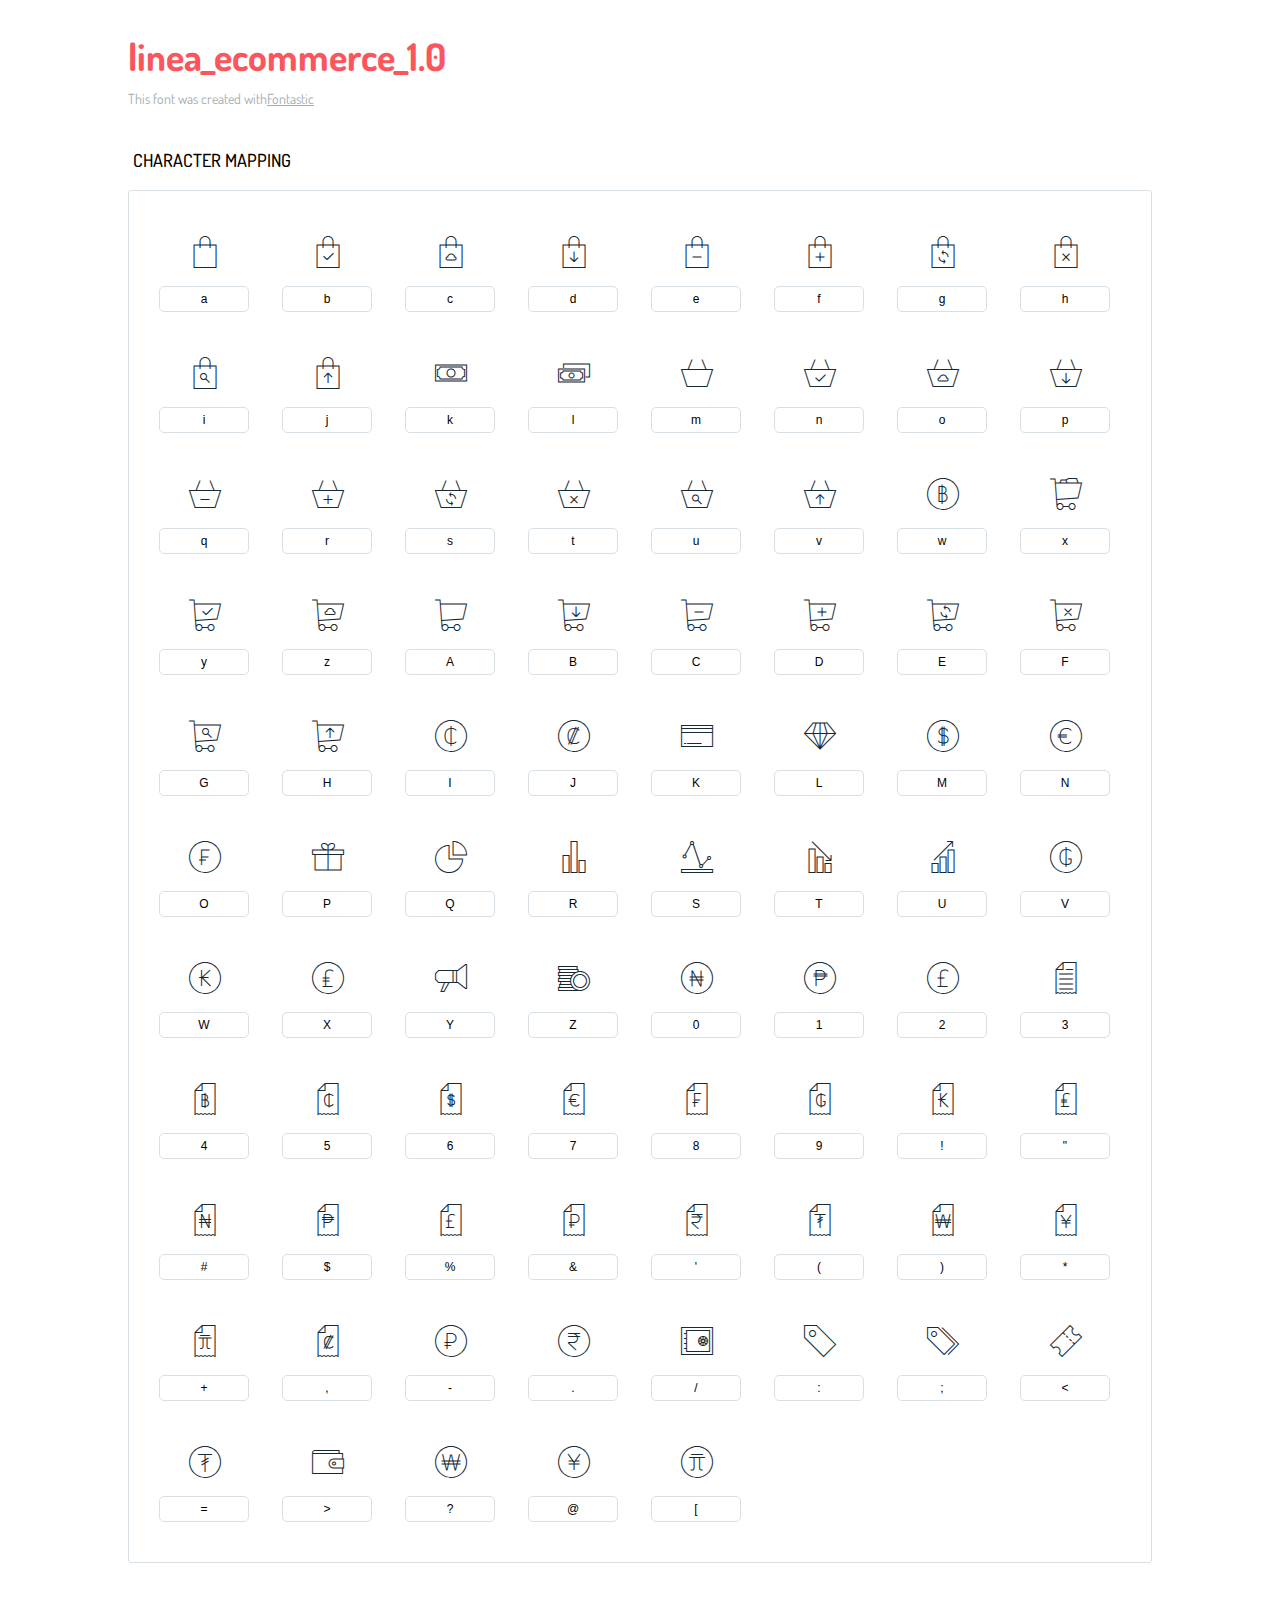
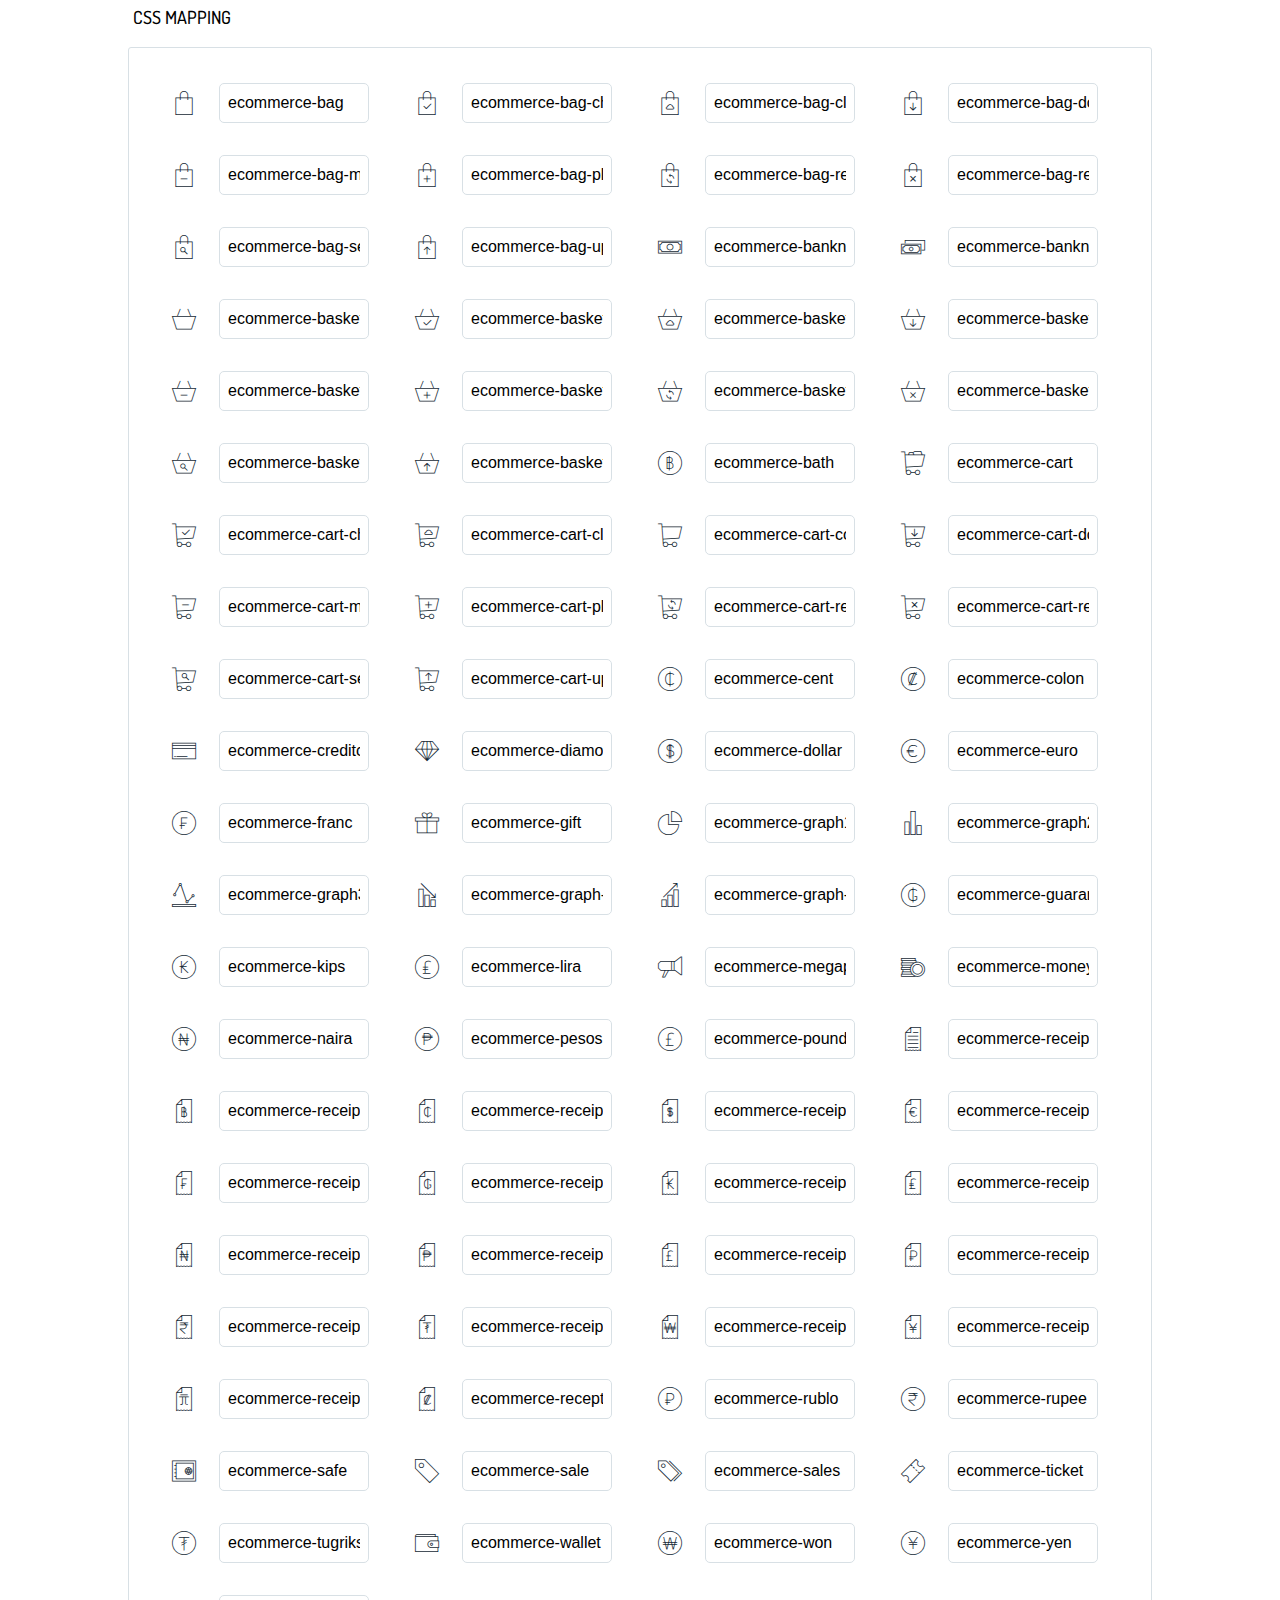
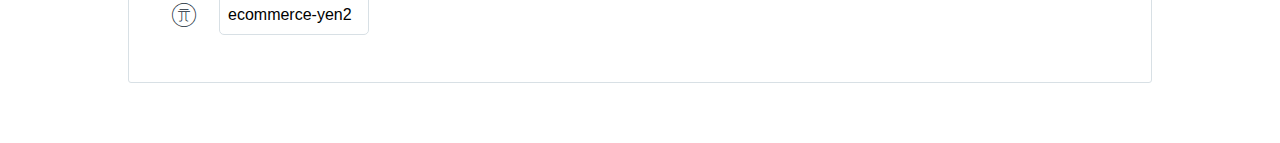
<file: assets/library/linea/ecommerce/icons-reference.html>
<!DOCTYPE html>
<html lang="en">
  <head>
    <meta charset="utf-8">
    <meta http-equiv="X-UA-Compatible" content="IE=edge,chrome=1">
    <meta name="viewport" content="width=device-width,initial-scale=1">
    <title>Font Reference - linea_ecommerce_1.0</title>
    <link href="https://fonts.googleapis.com/css?family=Dosis:400,500,700" rel="stylesheet" type="text/css">
    <link rel="stylesheet" href="styles.css">
    <style type="text/css">
      html,body,div,span,applet,object,iframe,h1,h2,h3,h4,h5,h6,p,blockquote,pre,a,abbr,acronym,address,big,cite,code,del,dfn,em,img,ins,kbd,q,s,samp,small,strike,strong,sub,sup,tt,var,dl,dt,dd,ol,ul,li,fieldset,form,label,legend,table,caption,tbody,tfoot,thead,tr,th,td{margin:0;padding:0;border:0;outline:0;font-weight:inherit;font-style:inherit;font-family:inherit;font-size:100%;vertical-align:baseline}
body{line-height:1;color:#000;background:#fff}
ol,ul{list-style:none}
table{border-collapse:separate;border-spacing:0;vertical-align:middle}
caption,th,td{text-align:left;font-weight:normal;vertical-align:middle}
a img{border:none}
*{-webkit-box-sizing:border-box;-moz-box-sizing:border-box;box-sizing:border-box}
body{font-family:'Dosis','Tahoma',sans-serif}
.container{margin:15px auto;width:80%}
h1{margin:40px 0 20px;font-weight:700;font-size:38px;line-height:32px;color:#fb565e}
h2{font-size:18px;padding:0 0 21px 5px;margin:45px 0 0 0;text-transform:uppercase;font-weight:500}
.small{font-size:14px;color:#a5adb4;}
.small a{color:#a5adb4;}
.small a:hover{color:#fb565e}
.glyphs.character-mapping{margin:0 0 20px 0;padding:20px 0 20px 30px;color:rgba(0,0,0,0.5);border:1px solid #d8e0e5;-webkit-border-radius:3px;border-radius:3px;}
.glyphs.character-mapping li{margin:0 30px 20px 0;display:inline-block;width:90px}
.glyphs.character-mapping .icon{margin:10px 0 10px 15px;padding:15px;position:relative;width:55px;height:55px;color:#162a36 !important;overflow:hidden;-webkit-border-radius:3px;border-radius:3px;font-size:32px;}
.glyphs.character-mapping .icon svg{fill:#000}
.glyphs.character-mapping input{margin:0;padding:5px 0;line-height:12px;font-size:12px;display:block;width:100%;border:1px solid #d8e0e5;-webkit-border-radius:5px;border-radius:5px;text-align:center;outline:0;}
.glyphs.character-mapping input:focus{border:1px solid #fbde4a;-webkit-box-shadow:inset 0 0 3px #fbde4a;box-shadow:inset 0 0 3px #fbde4a}
.glyphs.character-mapping input:hover{-webkit-box-shadow:inset 0 0 3px #fbde4a;box-shadow:inset 0 0 3px #fbde4a}
.glyphs.css-mapping{margin:0 0 60px 0;padding:30px 0 20px 30px;color:rgba(0,0,0,0.5);border:1px solid #d8e0e5;-webkit-border-radius:3px;border-radius:3px;}
.glyphs.css-mapping li{margin:0 30px 20px 0;padding:0;display:inline-block;overflow:hidden}
.glyphs.css-mapping .icon{margin:0;margin-right:10px;padding:13px;height:50px;width:50px;color:#162a36 !important;overflow:hidden;float:left;font-size:24px}
.glyphs.css-mapping input{margin:0;margin-top:5px;padding:8px;line-height:16px;font-size:16px;display:block;width:150px;height:40px;border:1px solid #d8e0e5;-webkit-border-radius:5px;border-radius:5px;background:#fff;outline:0;float:right;}
.glyphs.css-mapping input:focus{border:1px solid #fbde4a;-webkit-box-shadow:inset 0 0 3px #fbde4a;box-shadow:inset 0 0 3px #fbde4a}
.glyphs.css-mapping input:hover{-webkit-box-shadow:inset 0 0 3px #fbde4a;box-shadow:inset 0 0 3px #fbde4a}

      
    </style>
  </head>
  <body>
    <div class="container">
      <h1>linea_ecommerce_1.0</h1>
      <p class="small">This font was created with<a href="http://fontastic.me/">Fontastic</a></p>
      <h2>Character mapping</h2>
      <ul class="glyphs character-mapping">
        <li>
          <div data-icon="a" class="icon"></div>
          <input type="text" readonly="readonly" value="a">
        </li>
        <li>
          <div data-icon="b" class="icon"></div>
          <input type="text" readonly="readonly" value="b">
        </li>
        <li>
          <div data-icon="c" class="icon"></div>
          <input type="text" readonly="readonly" value="c">
        </li>
        <li>
          <div data-icon="d" class="icon"></div>
          <input type="text" readonly="readonly" value="d">
        </li>
        <li>
          <div data-icon="e" class="icon"></div>
          <input type="text" readonly="readonly" value="e">
        </li>
        <li>
          <div data-icon="f" class="icon"></div>
          <input type="text" readonly="readonly" value="f">
        </li>
        <li>
          <div data-icon="g" class="icon"></div>
          <input type="text" readonly="readonly" value="g">
        </li>
        <li>
          <div data-icon="h" class="icon"></div>
          <input type="text" readonly="readonly" value="h">
        </li>
        <li>
          <div data-icon="i" class="icon"></div>
          <input type="text" readonly="readonly" value="i">
        </li>
        <li>
          <div data-icon="j" class="icon"></div>
          <input type="text" readonly="readonly" value="j">
        </li>
        <li>
          <div data-icon="k" class="icon"></div>
          <input type="text" readonly="readonly" value="k">
        </li>
        <li>
          <div data-icon="l" class="icon"></div>
          <input type="text" readonly="readonly" value="l">
        </li>
        <li>
          <div data-icon="m" class="icon"></div>
          <input type="text" readonly="readonly" value="m">
        </li>
        <li>
          <div data-icon="n" class="icon"></div>
          <input type="text" readonly="readonly" value="n">
        </li>
        <li>
          <div data-icon="o" class="icon"></div>
          <input type="text" readonly="readonly" value="o">
        </li>
        <li>
          <div data-icon="p" class="icon"></div>
          <input type="text" readonly="readonly" value="p">
        </li>
        <li>
          <div data-icon="q" class="icon"></div>
          <input type="text" readonly="readonly" value="q">
        </li>
        <li>
          <div data-icon="r" class="icon"></div>
          <input type="text" readonly="readonly" value="r">
        </li>
        <li>
          <div data-icon="s" class="icon"></div>
          <input type="text" readonly="readonly" value="s">
        </li>
        <li>
          <div data-icon="t" class="icon"></div>
          <input type="text" readonly="readonly" value="t">
        </li>
        <li>
          <div data-icon="u" class="icon"></div>
          <input type="text" readonly="readonly" value="u">
        </li>
        <li>
          <div data-icon="v" class="icon"></div>
          <input type="text" readonly="readonly" value="v">
        </li>
        <li>
          <div data-icon="w" class="icon"></div>
          <input type="text" readonly="readonly" value="w">
        </li>
        <li>
          <div data-icon="x" class="icon"></div>
          <input type="text" readonly="readonly" value="x">
        </li>
        <li>
          <div data-icon="y" class="icon"></div>
          <input type="text" readonly="readonly" value="y">
        </li>
        <li>
          <div data-icon="z" class="icon"></div>
          <input type="text" readonly="readonly" value="z">
        </li>
        <li>
          <div data-icon="A" class="icon"></div>
          <input type="text" readonly="readonly" value="A">
        </li>
        <li>
          <div data-icon="B" class="icon"></div>
          <input type="text" readonly="readonly" value="B">
        </li>
        <li>
          <div data-icon="C" class="icon"></div>
          <input type="text" readonly="readonly" value="C">
        </li>
        <li>
          <div data-icon="D" class="icon"></div>
          <input type="text" readonly="readonly" value="D">
        </li>
        <li>
          <div data-icon="E" class="icon"></div>
          <input type="text" readonly="readonly" value="E">
        </li>
        <li>
          <div data-icon="F" class="icon"></div>
          <input type="text" readonly="readonly" value="F">
        </li>
        <li>
          <div data-icon="G" class="icon"></div>
          <input type="text" readonly="readonly" value="G">
        </li>
        <li>
          <div data-icon="H" class="icon"></div>
          <input type="text" readonly="readonly" value="H">
        </li>
        <li>
          <div data-icon="I" class="icon"></div>
          <input type="text" readonly="readonly" value="I">
        </li>
        <li>
          <div data-icon="J" class="icon"></div>
          <input type="text" readonly="readonly" value="J">
        </li>
        <li>
          <div data-icon="K" class="icon"></div>
          <input type="text" readonly="readonly" value="K">
        </li>
        <li>
          <div data-icon="L" class="icon"></div>
          <input type="text" readonly="readonly" value="L">
        </li>
        <li>
          <div data-icon="M" class="icon"></div>
          <input type="text" readonly="readonly" value="M">
        </li>
        <li>
          <div data-icon="N" class="icon"></div>
          <input type="text" readonly="readonly" value="N">
        </li>
        <li>
          <div data-icon="O" class="icon"></div>
          <input type="text" readonly="readonly" value="O">
        </li>
        <li>
          <div data-icon="P" class="icon"></div>
          <input type="text" readonly="readonly" value="P">
        </li>
        <li>
          <div data-icon="Q" class="icon"></div>
          <input type="text" readonly="readonly" value="Q">
        </li>
        <li>
          <div data-icon="R" class="icon"></div>
          <input type="text" readonly="readonly" value="R">
        </li>
        <li>
          <div data-icon="S" class="icon"></div>
          <input type="text" readonly="readonly" value="S">
        </li>
        <li>
          <div data-icon="T" class="icon"></div>
          <input type="text" readonly="readonly" value="T">
        </li>
        <li>
          <div data-icon="U" class="icon"></div>
          <input type="text" readonly="readonly" value="U">
        </li>
        <li>
          <div data-icon="V" class="icon"></div>
          <input type="text" readonly="readonly" value="V">
        </li>
        <li>
          <div data-icon="W" class="icon"></div>
          <input type="text" readonly="readonly" value="W">
        </li>
        <li>
          <div data-icon="X" class="icon"></div>
          <input type="text" readonly="readonly" value="X">
        </li>
        <li>
          <div data-icon="Y" class="icon"></div>
          <input type="text" readonly="readonly" value="Y">
        </li>
        <li>
          <div data-icon="Z" class="icon"></div>
          <input type="text" readonly="readonly" value="Z">
        </li>
        <li>
          <div data-icon="0" class="icon"></div>
          <input type="text" readonly="readonly" value="0">
        </li>
        <li>
          <div data-icon="1" class="icon"></div>
          <input type="text" readonly="readonly" value="1">
        </li>
        <li>
          <div data-icon="2" class="icon"></div>
          <input type="text" readonly="readonly" value="2">
        </li>
        <li>
          <div data-icon="3" class="icon"></div>
          <input type="text" readonly="readonly" value="3">
        </li>
        <li>
          <div data-icon="4" class="icon"></div>
          <input type="text" readonly="readonly" value="4">
        </li>
        <li>
          <div data-icon="5" class="icon"></div>
          <input type="text" readonly="readonly" value="5">
        </li>
        <li>
          <div data-icon="6" class="icon"></div>
          <input type="text" readonly="readonly" value="6">
        </li>
        <li>
          <div data-icon="7" class="icon"></div>
          <input type="text" readonly="readonly" value="7">
        </li>
        <li>
          <div data-icon="8" class="icon"></div>
          <input type="text" readonly="readonly" value="8">
        </li>
        <li>
          <div data-icon="9" class="icon"></div>
          <input type="text" readonly="readonly" value="9">
        </li>
        <li>
          <div data-icon="!" class="icon"></div>
          <input type="text" readonly="readonly" value="!">
        </li>
        <li>
          <div data-icon="&#34;" class="icon"></div>
          <input type="text" readonly="readonly" value="&quot;">
        </li>
        <li>
          <div data-icon="#" class="icon"></div>
          <input type="text" readonly="readonly" value="#">
        </li>
        <li>
          <div data-icon="$" class="icon"></div>
          <input type="text" readonly="readonly" value="$">
        </li>
        <li>
          <div data-icon="%" class="icon"></div>
          <input type="text" readonly="readonly" value="%">
        </li>
        <li>
          <div data-icon="&" class="icon"></div>
          <input type="text" readonly="readonly" value="&amp;">
        </li>
        <li>
          <div data-icon="'" class="icon"></div>
          <input type="text" readonly="readonly" value="&#39;">
        </li>
        <li>
          <div data-icon="(" class="icon"></div>
          <input type="text" readonly="readonly" value="(">
        </li>
        <li>
          <div data-icon=")" class="icon"></div>
          <input type="text" readonly="readonly" value=")">
        </li>
        <li>
          <div data-icon="*" class="icon"></div>
          <input type="text" readonly="readonly" value="*">
        </li>
        <li>
          <div data-icon="+" class="icon"></div>
          <input type="text" readonly="readonly" value="+">
        </li>
        <li>
          <div data-icon="," class="icon"></div>
          <input type="text" readonly="readonly" value=",">
        </li>
        <li>
          <div data-icon="-" class="icon"></div>
          <input type="text" readonly="readonly" value="-">
        </li>
        <li>
          <div data-icon="." class="icon"></div>
          <input type="text" readonly="readonly" value=".">
        </li>
        <li>
          <div data-icon="/" class="icon"></div>
          <input type="text" readonly="readonly" value="/">
        </li>
        <li>
          <div data-icon=":" class="icon"></div>
          <input type="text" readonly="readonly" value=":">
        </li>
        <li>
          <div data-icon=";" class="icon"></div>
          <input type="text" readonly="readonly" value=";">
        </li>
        <li>
          <div data-icon="<" class="icon"></div>
          <input type="text" readonly="readonly" value="&lt;">
        </li>
        <li>
          <div data-icon="=" class="icon"></div>
          <input type="text" readonly="readonly" value="=">
        </li>
        <li>
          <div data-icon=">" class="icon"></div>
          <input type="text" readonly="readonly" value="&gt;">
        </li>
        <li>
          <div data-icon="?" class="icon"></div>
          <input type="text" readonly="readonly" value="?">
        </li>
        <li>
          <div data-icon="@" class="icon"></div>
          <input type="text" readonly="readonly" value="@">
        </li>
        <li>
          <div data-icon="[" class="icon"></div>
          <input type="text" readonly="readonly" value="[">
        </li>
      </ul>
      <h2>CSS mapping</h2>
      <ul class="glyphs css-mapping">
        <li>
          <div class="icon icon-ecommerce-bag"></div>
          <input type="text" readonly="readonly" value="ecommerce-bag">
        </li>
        <li>
          <div class="icon icon-ecommerce-bag-check"></div>
          <input type="text" readonly="readonly" value="ecommerce-bag-check">
        </li>
        <li>
          <div class="icon icon-ecommerce-bag-cloud"></div>
          <input type="text" readonly="readonly" value="ecommerce-bag-cloud">
        </li>
        <li>
          <div class="icon icon-ecommerce-bag-download"></div>
          <input type="text" readonly="readonly" value="ecommerce-bag-download">
        </li>
        <li>
          <div class="icon icon-ecommerce-bag-minus"></div>
          <input type="text" readonly="readonly" value="ecommerce-bag-minus">
        </li>
        <li>
          <div class="icon icon-ecommerce-bag-plus"></div>
          <input type="text" readonly="readonly" value="ecommerce-bag-plus">
        </li>
        <li>
          <div class="icon icon-ecommerce-bag-refresh"></div>
          <input type="text" readonly="readonly" value="ecommerce-bag-refresh">
        </li>
        <li>
          <div class="icon icon-ecommerce-bag-remove"></div>
          <input type="text" readonly="readonly" value="ecommerce-bag-remove">
        </li>
        <li>
          <div class="icon icon-ecommerce-bag-search"></div>
          <input type="text" readonly="readonly" value="ecommerce-bag-search">
        </li>
        <li>
          <div class="icon icon-ecommerce-bag-upload"></div>
          <input type="text" readonly="readonly" value="ecommerce-bag-upload">
        </li>
        <li>
          <div class="icon icon-ecommerce-banknote"></div>
          <input type="text" readonly="readonly" value="ecommerce-banknote">
        </li>
        <li>
          <div class="icon icon-ecommerce-banknotes"></div>
          <input type="text" readonly="readonly" value="ecommerce-banknotes">
        </li>
        <li>
          <div class="icon icon-ecommerce-basket"></div>
          <input type="text" readonly="readonly" value="ecommerce-basket">
        </li>
        <li>
          <div class="icon icon-ecommerce-basket-check"></div>
          <input type="text" readonly="readonly" value="ecommerce-basket-check">
        </li>
        <li>
          <div class="icon icon-ecommerce-basket-cloud"></div>
          <input type="text" readonly="readonly" value="ecommerce-basket-cloud">
        </li>
        <li>
          <div class="icon icon-ecommerce-basket-download"></div>
          <input type="text" readonly="readonly" value="ecommerce-basket-download">
        </li>
        <li>
          <div class="icon icon-ecommerce-basket-minus"></div>
          <input type="text" readonly="readonly" value="ecommerce-basket-minus">
        </li>
        <li>
          <div class="icon icon-ecommerce-basket-plus"></div>
          <input type="text" readonly="readonly" value="ecommerce-basket-plus">
        </li>
        <li>
          <div class="icon icon-ecommerce-basket-refresh"></div>
          <input type="text" readonly="readonly" value="ecommerce-basket-refresh">
        </li>
        <li>
          <div class="icon icon-ecommerce-basket-remove"></div>
          <input type="text" readonly="readonly" value="ecommerce-basket-remove">
        </li>
        <li>
          <div class="icon icon-ecommerce-basket-search"></div>
          <input type="text" readonly="readonly" value="ecommerce-basket-search">
        </li>
        <li>
          <div class="icon icon-ecommerce-basket-upload"></div>
          <input type="text" readonly="readonly" value="ecommerce-basket-upload">
        </li>
        <li>
          <div class="icon icon-ecommerce-bath"></div>
          <input type="text" readonly="readonly" value="ecommerce-bath">
        </li>
        <li>
          <div class="icon icon-ecommerce-cart"></div>
          <input type="text" readonly="readonly" value="ecommerce-cart">
        </li>
        <li>
          <div class="icon icon-ecommerce-cart-check"></div>
          <input type="text" readonly="readonly" value="ecommerce-cart-check">
        </li>
        <li>
          <div class="icon icon-ecommerce-cart-cloud"></div>
          <input type="text" readonly="readonly" value="ecommerce-cart-cloud">
        </li>
        <li>
          <div class="icon icon-ecommerce-cart-content"></div>
          <input type="text" readonly="readonly" value="ecommerce-cart-content">
        </li>
        <li>
          <div class="icon icon-ecommerce-cart-download"></div>
          <input type="text" readonly="readonly" value="ecommerce-cart-download">
        </li>
        <li>
          <div class="icon icon-ecommerce-cart-minus"></div>
          <input type="text" readonly="readonly" value="ecommerce-cart-minus">
        </li>
        <li>
          <div class="icon icon-ecommerce-cart-plus"></div>
          <input type="text" readonly="readonly" value="ecommerce-cart-plus">
        </li>
        <li>
          <div class="icon icon-ecommerce-cart-refresh"></div>
          <input type="text" readonly="readonly" value="ecommerce-cart-refresh">
        </li>
        <li>
          <div class="icon icon-ecommerce-cart-remove"></div>
          <input type="text" readonly="readonly" value="ecommerce-cart-remove">
        </li>
        <li>
          <div class="icon icon-ecommerce-cart-search"></div>
          <input type="text" readonly="readonly" value="ecommerce-cart-search">
        </li>
        <li>
          <div class="icon icon-ecommerce-cart-upload"></div>
          <input type="text" readonly="readonly" value="ecommerce-cart-upload">
        </li>
        <li>
          <div class="icon icon-ecommerce-cent"></div>
          <input type="text" readonly="readonly" value="ecommerce-cent">
        </li>
        <li>
          <div class="icon icon-ecommerce-colon"></div>
          <input type="text" readonly="readonly" value="ecommerce-colon">
        </li>
        <li>
          <div class="icon icon-ecommerce-creditcard"></div>
          <input type="text" readonly="readonly" value="ecommerce-creditcard">
        </li>
        <li>
          <div class="icon icon-ecommerce-diamond"></div>
          <input type="text" readonly="readonly" value="ecommerce-diamond">
        </li>
        <li>
          <div class="icon icon-ecommerce-dollar"></div>
          <input type="text" readonly="readonly" value="ecommerce-dollar">
        </li>
        <li>
          <div class="icon icon-ecommerce-euro"></div>
          <input type="text" readonly="readonly" value="ecommerce-euro">
        </li>
        <li>
          <div class="icon icon-ecommerce-franc"></div>
          <input type="text" readonly="readonly" value="ecommerce-franc">
        </li>
        <li>
          <div class="icon icon-ecommerce-gift"></div>
          <input type="text" readonly="readonly" value="ecommerce-gift">
        </li>
        <li>
          <div class="icon icon-ecommerce-graph1"></div>
          <input type="text" readonly="readonly" value="ecommerce-graph1">
        </li>
        <li>
          <div class="icon icon-ecommerce-graph2"></div>
          <input type="text" readonly="readonly" value="ecommerce-graph2">
        </li>
        <li>
          <div class="icon icon-ecommerce-graph3"></div>
          <input type="text" readonly="readonly" value="ecommerce-graph3">
        </li>
        <li>
          <div class="icon icon-ecommerce-graph-decrease"></div>
          <input type="text" readonly="readonly" value="ecommerce-graph-decrease">
        </li>
        <li>
          <div class="icon icon-ecommerce-graph-increase"></div>
          <input type="text" readonly="readonly" value="ecommerce-graph-increase">
        </li>
        <li>
          <div class="icon icon-ecommerce-guarani"></div>
          <input type="text" readonly="readonly" value="ecommerce-guarani">
        </li>
        <li>
          <div class="icon icon-ecommerce-kips"></div>
          <input type="text" readonly="readonly" value="ecommerce-kips">
        </li>
        <li>
          <div class="icon icon-ecommerce-lira"></div>
          <input type="text" readonly="readonly" value="ecommerce-lira">
        </li>
        <li>
          <div class="icon icon-ecommerce-megaphone"></div>
          <input type="text" readonly="readonly" value="ecommerce-megaphone">
        </li>
        <li>
          <div class="icon icon-ecommerce-money"></div>
          <input type="text" readonly="readonly" value="ecommerce-money">
        </li>
        <li>
          <div class="icon icon-ecommerce-naira"></div>
          <input type="text" readonly="readonly" value="ecommerce-naira">
        </li>
        <li>
          <div class="icon icon-ecommerce-pesos"></div>
          <input type="text" readonly="readonly" value="ecommerce-pesos">
        </li>
        <li>
          <div class="icon icon-ecommerce-pound"></div>
          <input type="text" readonly="readonly" value="ecommerce-pound">
        </li>
        <li>
          <div class="icon icon-ecommerce-receipt"></div>
          <input type="text" readonly="readonly" value="ecommerce-receipt">
        </li>
        <li>
          <div class="icon icon-ecommerce-receipt-bath"></div>
          <input type="text" readonly="readonly" value="ecommerce-receipt-bath">
        </li>
        <li>
          <div class="icon icon-ecommerce-receipt-cent"></div>
          <input type="text" readonly="readonly" value="ecommerce-receipt-cent">
        </li>
        <li>
          <div class="icon icon-ecommerce-receipt-dollar"></div>
          <input type="text" readonly="readonly" value="ecommerce-receipt-dollar">
        </li>
        <li>
          <div class="icon icon-ecommerce-receipt-euro"></div>
          <input type="text" readonly="readonly" value="ecommerce-receipt-euro">
        </li>
        <li>
          <div class="icon icon-ecommerce-receipt-franc"></div>
          <input type="text" readonly="readonly" value="ecommerce-receipt-franc">
        </li>
        <li>
          <div class="icon icon-ecommerce-receipt-guarani"></div>
          <input type="text" readonly="readonly" value="ecommerce-receipt-guarani">
        </li>
        <li>
          <div class="icon icon-ecommerce-receipt-kips"></div>
          <input type="text" readonly="readonly" value="ecommerce-receipt-kips">
        </li>
        <li>
          <div class="icon icon-ecommerce-receipt-lira"></div>
          <input type="text" readonly="readonly" value="ecommerce-receipt-lira">
        </li>
        <li>
          <div class="icon icon-ecommerce-receipt-naira"></div>
          <input type="text" readonly="readonly" value="ecommerce-receipt-naira">
        </li>
        <li>
          <div class="icon icon-ecommerce-receipt-pesos"></div>
          <input type="text" readonly="readonly" value="ecommerce-receipt-pesos">
        </li>
        <li>
          <div class="icon icon-ecommerce-receipt-pound"></div>
          <input type="text" readonly="readonly" value="ecommerce-receipt-pound">
        </li>
        <li>
          <div class="icon icon-ecommerce-receipt-rublo"></div>
          <input type="text" readonly="readonly" value="ecommerce-receipt-rublo">
        </li>
        <li>
          <div class="icon icon-ecommerce-receipt-rupee"></div>
          <input type="text" readonly="readonly" value="ecommerce-receipt-rupee">
        </li>
        <li>
          <div class="icon icon-ecommerce-receipt-tugrik"></div>
          <input type="text" readonly="readonly" value="ecommerce-receipt-tugrik">
        </li>
        <li>
          <div class="icon icon-ecommerce-receipt-won"></div>
          <input type="text" readonly="readonly" value="ecommerce-receipt-won">
        </li>
        <li>
          <div class="icon icon-ecommerce-receipt-yen"></div>
          <input type="text" readonly="readonly" value="ecommerce-receipt-yen">
        </li>
        <li>
          <div class="icon icon-ecommerce-receipt-yen2"></div>
          <input type="text" readonly="readonly" value="ecommerce-receipt-yen2">
        </li>
        <li>
          <div class="icon icon-ecommerce-recept-colon"></div>
          <input type="text" readonly="readonly" value="ecommerce-recept-colon">
        </li>
        <li>
          <div class="icon icon-ecommerce-rublo"></div>
          <input type="text" readonly="readonly" value="ecommerce-rublo">
        </li>
        <li>
          <div class="icon icon-ecommerce-rupee"></div>
          <input type="text" readonly="readonly" value="ecommerce-rupee">
        </li>
        <li>
          <div class="icon icon-ecommerce-safe"></div>
          <input type="text" readonly="readonly" value="ecommerce-safe">
        </li>
        <li>
          <div class="icon icon-ecommerce-sale"></div>
          <input type="text" readonly="readonly" value="ecommerce-sale">
        </li>
        <li>
          <div class="icon icon-ecommerce-sales"></div>
          <input type="text" readonly="readonly" value="ecommerce-sales">
        </li>
        <li>
          <div class="icon icon-ecommerce-ticket"></div>
          <input type="text" readonly="readonly" value="ecommerce-ticket">
        </li>
        <li>
          <div class="icon icon-ecommerce-tugriks"></div>
          <input type="text" readonly="readonly" value="ecommerce-tugriks">
        </li>
        <li>
          <div class="icon icon-ecommerce-wallet"></div>
          <input type="text" readonly="readonly" value="ecommerce-wallet">
        </li>
        <li>
          <div class="icon icon-ecommerce-won"></div>
          <input type="text" readonly="readonly" value="ecommerce-won">
        </li>
        <li>
          <div class="icon icon-ecommerce-yen"></div>
          <input type="text" readonly="readonly" value="ecommerce-yen">
        </li>
        <li>
          <div class="icon icon-ecommerce-yen2"></div>
          <input type="text" readonly="readonly" value="ecommerce-yen2">
        </li>
      </ul>
    </div><script type="text/javascript">
(function() {
  var glyphs, _i, _len, _ref;

  _ref = document.getElementsByClassName('glyphs');
  for (_i = 0, _len = _ref.length; _i < _len; _i++) {
    glyphs = _ref[_i];
    glyphs.addEventListener('click', function(event) {
      if (event.target.tagName === 'INPUT') {
        return event.target.select();
      }
    });
  }

}).call(this);
</script>
  </body>
</html>
</file>
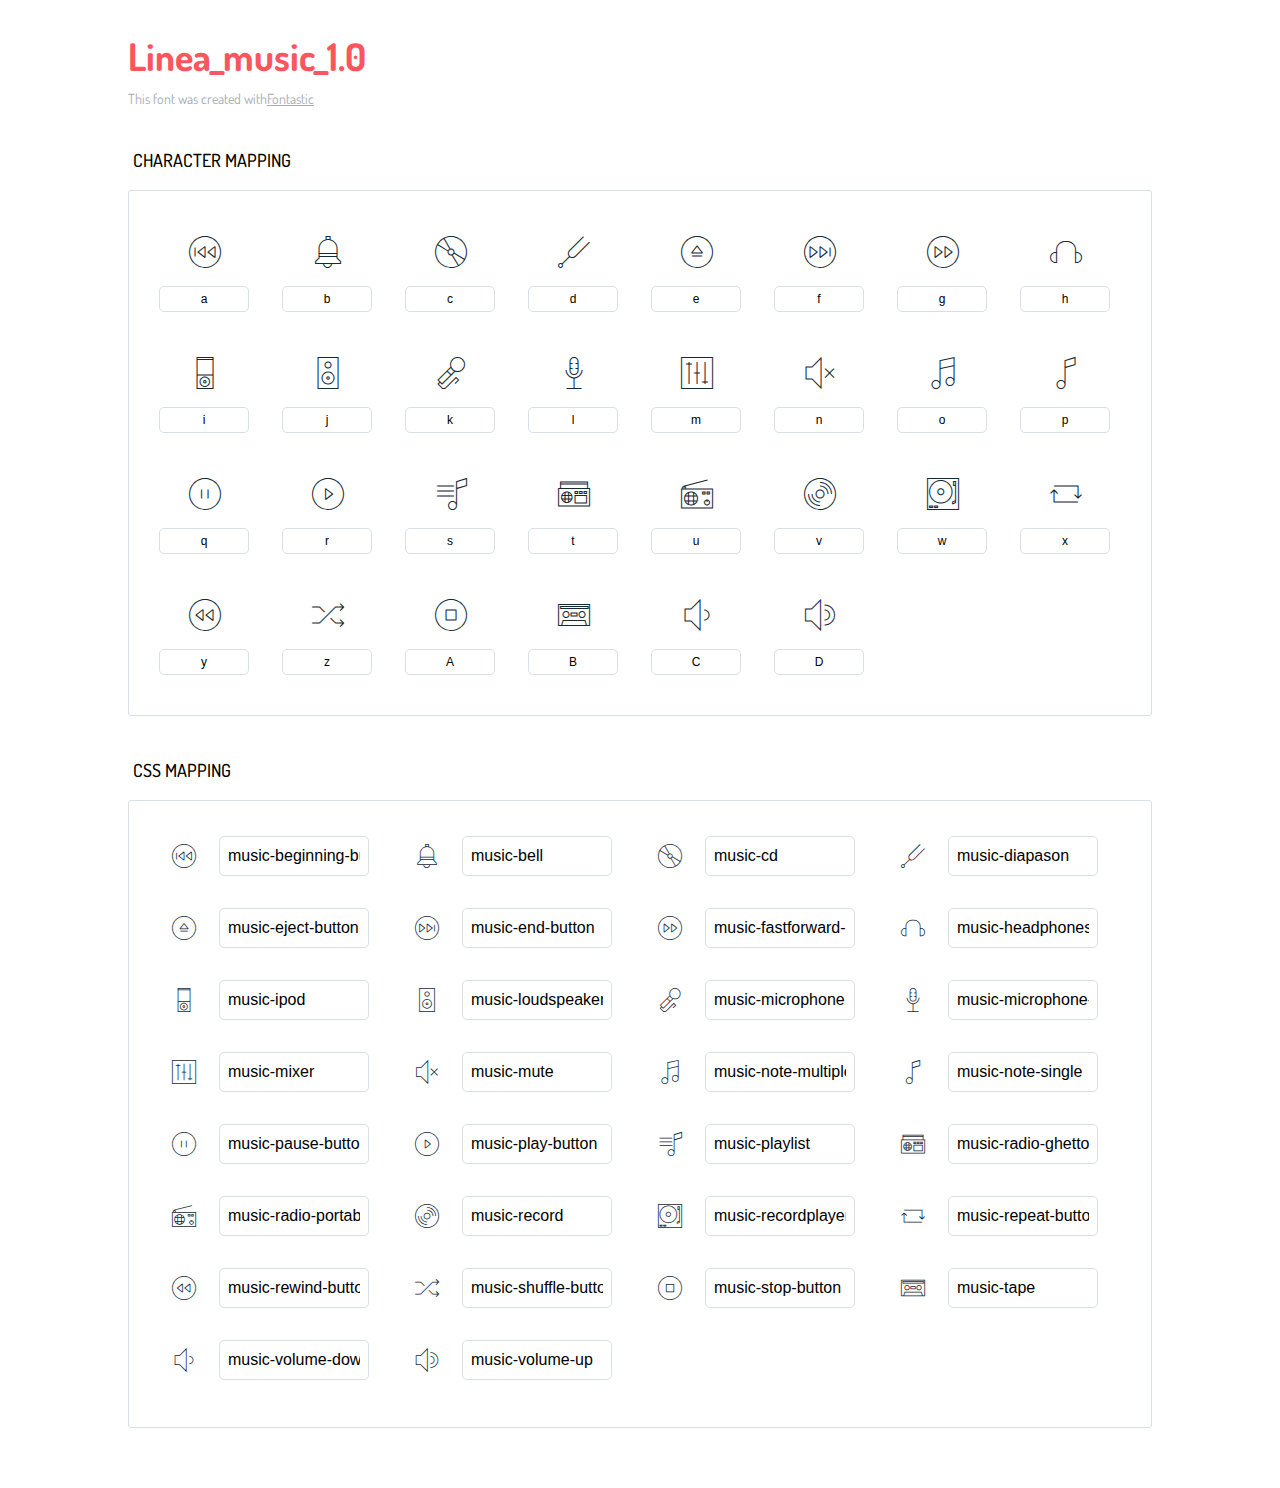
<file: assets/library/linea/music/icons-reference.html>
<!DOCTYPE html>
<html lang="en">
  <head>
    <meta charset="utf-8">
    <meta http-equiv="X-UA-Compatible" content="IE=edge,chrome=1">
    <meta name="viewport" content="width=device-width,initial-scale=1">
    <title>Font Reference - Linea_music_1.0</title>
    <link href="https://fonts.googleapis.com/css?family=Dosis:400,500,700" rel="stylesheet" type="text/css">
    <link rel="stylesheet" href="styles.css">
    <style type="text/css">
      html,body,div,span,applet,object,iframe,h1,h2,h3,h4,h5,h6,p,blockquote,pre,a,abbr,acronym,address,big,cite,code,del,dfn,em,img,ins,kbd,q,s,samp,small,strike,strong,sub,sup,tt,var,dl,dt,dd,ol,ul,li,fieldset,form,label,legend,table,caption,tbody,tfoot,thead,tr,th,td{margin:0;padding:0;border:0;outline:0;font-weight:inherit;font-style:inherit;font-family:inherit;font-size:100%;vertical-align:baseline}
body{line-height:1;color:#000;background:#fff}
ol,ul{list-style:none}
table{border-collapse:separate;border-spacing:0;vertical-align:middle}
caption,th,td{text-align:left;font-weight:normal;vertical-align:middle}
a img{border:none}
*{-webkit-box-sizing:border-box;-moz-box-sizing:border-box;box-sizing:border-box}
body{font-family:'Dosis','Tahoma',sans-serif}
.container{margin:15px auto;width:80%}
h1{margin:40px 0 20px;font-weight:700;font-size:38px;line-height:32px;color:#fb565e}
h2{font-size:18px;padding:0 0 21px 5px;margin:45px 0 0 0;text-transform:uppercase;font-weight:500}
.small{font-size:14px;color:#a5adb4;}
.small a{color:#a5adb4;}
.small a:hover{color:#fb565e}
.glyphs.character-mapping{margin:0 0 20px 0;padding:20px 0 20px 30px;color:rgba(0,0,0,0.5);border:1px solid #d8e0e5;-webkit-border-radius:3px;border-radius:3px;}
.glyphs.character-mapping li{margin:0 30px 20px 0;display:inline-block;width:90px}
.glyphs.character-mapping .icon{margin:10px 0 10px 15px;padding:15px;position:relative;width:55px;height:55px;color:#162a36 !important;overflow:hidden;-webkit-border-radius:3px;border-radius:3px;font-size:32px;}
.glyphs.character-mapping .icon svg{fill:#000}
.glyphs.character-mapping input{margin:0;padding:5px 0;line-height:12px;font-size:12px;display:block;width:100%;border:1px solid #d8e0e5;-webkit-border-radius:5px;border-radius:5px;text-align:center;outline:0;}
.glyphs.character-mapping input:focus{border:1px solid #fbde4a;-webkit-box-shadow:inset 0 0 3px #fbde4a;box-shadow:inset 0 0 3px #fbde4a}
.glyphs.character-mapping input:hover{-webkit-box-shadow:inset 0 0 3px #fbde4a;box-shadow:inset 0 0 3px #fbde4a}
.glyphs.css-mapping{margin:0 0 60px 0;padding:30px 0 20px 30px;color:rgba(0,0,0,0.5);border:1px solid #d8e0e5;-webkit-border-radius:3px;border-radius:3px;}
.glyphs.css-mapping li{margin:0 30px 20px 0;padding:0;display:inline-block;overflow:hidden}
.glyphs.css-mapping .icon{margin:0;margin-right:10px;padding:13px;height:50px;width:50px;color:#162a36 !important;overflow:hidden;float:left;font-size:24px}
.glyphs.css-mapping input{margin:0;margin-top:5px;padding:8px;line-height:16px;font-size:16px;display:block;width:150px;height:40px;border:1px solid #d8e0e5;-webkit-border-radius:5px;border-radius:5px;background:#fff;outline:0;float:right;}
.glyphs.css-mapping input:focus{border:1px solid #fbde4a;-webkit-box-shadow:inset 0 0 3px #fbde4a;box-shadow:inset 0 0 3px #fbde4a}
.glyphs.css-mapping input:hover{-webkit-box-shadow:inset 0 0 3px #fbde4a;box-shadow:inset 0 0 3px #fbde4a}

      
    </style>
  </head>
  <body>
    <div class="container">
      <h1>Linea_music_1.0</h1>
      <p class="small">This font was created with<a href="http://fontastic.me/">Fontastic</a></p>
      <h2>Character mapping</h2>
      <ul class="glyphs character-mapping">
        <li>
          <div data-icon="a" class="icon"></div>
          <input type="text" readonly="readonly" value="a">
        </li>
        <li>
          <div data-icon="b" class="icon"></div>
          <input type="text" readonly="readonly" value="b">
        </li>
        <li>
          <div data-icon="c" class="icon"></div>
          <input type="text" readonly="readonly" value="c">
        </li>
        <li>
          <div data-icon="d" class="icon"></div>
          <input type="text" readonly="readonly" value="d">
        </li>
        <li>
          <div data-icon="e" class="icon"></div>
          <input type="text" readonly="readonly" value="e">
        </li>
        <li>
          <div data-icon="f" class="icon"></div>
          <input type="text" readonly="readonly" value="f">
        </li>
        <li>
          <div data-icon="g" class="icon"></div>
          <input type="text" readonly="readonly" value="g">
        </li>
        <li>
          <div data-icon="h" class="icon"></div>
          <input type="text" readonly="readonly" value="h">
        </li>
        <li>
          <div data-icon="i" class="icon"></div>
          <input type="text" readonly="readonly" value="i">
        </li>
        <li>
          <div data-icon="j" class="icon"></div>
          <input type="text" readonly="readonly" value="j">
        </li>
        <li>
          <div data-icon="k" class="icon"></div>
          <input type="text" readonly="readonly" value="k">
        </li>
        <li>
          <div data-icon="l" class="icon"></div>
          <input type="text" readonly="readonly" value="l">
        </li>
        <li>
          <div data-icon="m" class="icon"></div>
          <input type="text" readonly="readonly" value="m">
        </li>
        <li>
          <div data-icon="n" class="icon"></div>
          <input type="text" readonly="readonly" value="n">
        </li>
        <li>
          <div data-icon="o" class="icon"></div>
          <input type="text" readonly="readonly" value="o">
        </li>
        <li>
          <div data-icon="p" class="icon"></div>
          <input type="text" readonly="readonly" value="p">
        </li>
        <li>
          <div data-icon="q" class="icon"></div>
          <input type="text" readonly="readonly" value="q">
        </li>
        <li>
          <div data-icon="r" class="icon"></div>
          <input type="text" readonly="readonly" value="r">
        </li>
        <li>
          <div data-icon="s" class="icon"></div>
          <input type="text" readonly="readonly" value="s">
        </li>
        <li>
          <div data-icon="t" class="icon"></div>
          <input type="text" readonly="readonly" value="t">
        </li>
        <li>
          <div data-icon="u" class="icon"></div>
          <input type="text" readonly="readonly" value="u">
        </li>
        <li>
          <div data-icon="v" class="icon"></div>
          <input type="text" readonly="readonly" value="v">
        </li>
        <li>
          <div data-icon="w" class="icon"></div>
          <input type="text" readonly="readonly" value="w">
        </li>
        <li>
          <div data-icon="x" class="icon"></div>
          <input type="text" readonly="readonly" value="x">
        </li>
        <li>
          <div data-icon="y" class="icon"></div>
          <input type="text" readonly="readonly" value="y">
        </li>
        <li>
          <div data-icon="z" class="icon"></div>
          <input type="text" readonly="readonly" value="z">
        </li>
        <li>
          <div data-icon="A" class="icon"></div>
          <input type="text" readonly="readonly" value="A">
        </li>
        <li>
          <div data-icon="B" class="icon"></div>
          <input type="text" readonly="readonly" value="B">
        </li>
        <li>
          <div data-icon="C" class="icon"></div>
          <input type="text" readonly="readonly" value="C">
        </li>
        <li>
          <div data-icon="D" class="icon"></div>
          <input type="text" readonly="readonly" value="D">
        </li>
      </ul>
      <h2>CSS mapping</h2>
      <ul class="glyphs css-mapping">
        <li>
          <div class="icon icon-music-beginning-button"></div>
          <input type="text" readonly="readonly" value="music-beginning-button">
        </li>
        <li>
          <div class="icon icon-music-bell"></div>
          <input type="text" readonly="readonly" value="music-bell">
        </li>
        <li>
          <div class="icon icon-music-cd"></div>
          <input type="text" readonly="readonly" value="music-cd">
        </li>
        <li>
          <div class="icon icon-music-diapason"></div>
          <input type="text" readonly="readonly" value="music-diapason">
        </li>
        <li>
          <div class="icon icon-music-eject-button"></div>
          <input type="text" readonly="readonly" value="music-eject-button">
        </li>
        <li>
          <div class="icon icon-music-end-button"></div>
          <input type="text" readonly="readonly" value="music-end-button">
        </li>
        <li>
          <div class="icon icon-music-fastforward-button"></div>
          <input type="text" readonly="readonly" value="music-fastforward-button">
        </li>
        <li>
          <div class="icon icon-music-headphones"></div>
          <input type="text" readonly="readonly" value="music-headphones">
        </li>
        <li>
          <div class="icon icon-music-ipod"></div>
          <input type="text" readonly="readonly" value="music-ipod">
        </li>
        <li>
          <div class="icon icon-music-loudspeaker"></div>
          <input type="text" readonly="readonly" value="music-loudspeaker">
        </li>
        <li>
          <div class="icon icon-music-microphone"></div>
          <input type="text" readonly="readonly" value="music-microphone">
        </li>
        <li>
          <div class="icon icon-music-microphone-old"></div>
          <input type="text" readonly="readonly" value="music-microphone-old">
        </li>
        <li>
          <div class="icon icon-music-mixer"></div>
          <input type="text" readonly="readonly" value="music-mixer">
        </li>
        <li>
          <div class="icon icon-music-mute"></div>
          <input type="text" readonly="readonly" value="music-mute">
        </li>
        <li>
          <div class="icon icon-music-note-multiple"></div>
          <input type="text" readonly="readonly" value="music-note-multiple">
        </li>
        <li>
          <div class="icon icon-music-note-single"></div>
          <input type="text" readonly="readonly" value="music-note-single">
        </li>
        <li>
          <div class="icon icon-music-pause-button"></div>
          <input type="text" readonly="readonly" value="music-pause-button">
        </li>
        <li>
          <div class="icon icon-music-play-button"></div>
          <input type="text" readonly="readonly" value="music-play-button">
        </li>
        <li>
          <div class="icon icon-music-playlist"></div>
          <input type="text" readonly="readonly" value="music-playlist">
        </li>
        <li>
          <div class="icon icon-music-radio-ghettoblaster"></div>
          <input type="text" readonly="readonly" value="music-radio-ghettoblaster">
        </li>
        <li>
          <div class="icon icon-music-radio-portable"></div>
          <input type="text" readonly="readonly" value="music-radio-portable">
        </li>
        <li>
          <div class="icon icon-music-record"></div>
          <input type="text" readonly="readonly" value="music-record">
        </li>
        <li>
          <div class="icon icon-music-recordplayer"></div>
          <input type="text" readonly="readonly" value="music-recordplayer">
        </li>
        <li>
          <div class="icon icon-music-repeat-button"></div>
          <input type="text" readonly="readonly" value="music-repeat-button">
        </li>
        <li>
          <div class="icon icon-music-rewind-button"></div>
          <input type="text" readonly="readonly" value="music-rewind-button">
        </li>
        <li>
          <div class="icon icon-music-shuffle-button"></div>
          <input type="text" readonly="readonly" value="music-shuffle-button">
        </li>
        <li>
          <div class="icon icon-music-stop-button"></div>
          <input type="text" readonly="readonly" value="music-stop-button">
        </li>
        <li>
          <div class="icon icon-music-tape"></div>
          <input type="text" readonly="readonly" value="music-tape">
        </li>
        <li>
          <div class="icon icon-music-volume-down"></div>
          <input type="text" readonly="readonly" value="music-volume-down">
        </li>
        <li>
          <div class="icon icon-music-volume-up"></div>
          <input type="text" readonly="readonly" value="music-volume-up">
        </li>
      </ul>
    </div><script type="text/javascript">
(function() {
  var glyphs, _i, _len, _ref;

  _ref = document.getElementsByClassName('glyphs');
  for (_i = 0, _len = _ref.length; _i < _len; _i++) {
    glyphs = _ref[_i];
    glyphs.addEventListener('click', function(event) {
      if (event.target.tagName === 'INPUT') {
        return event.target.select();
      }
    });
  }

}).call(this);
</script>
  </body>
</html>
</file>
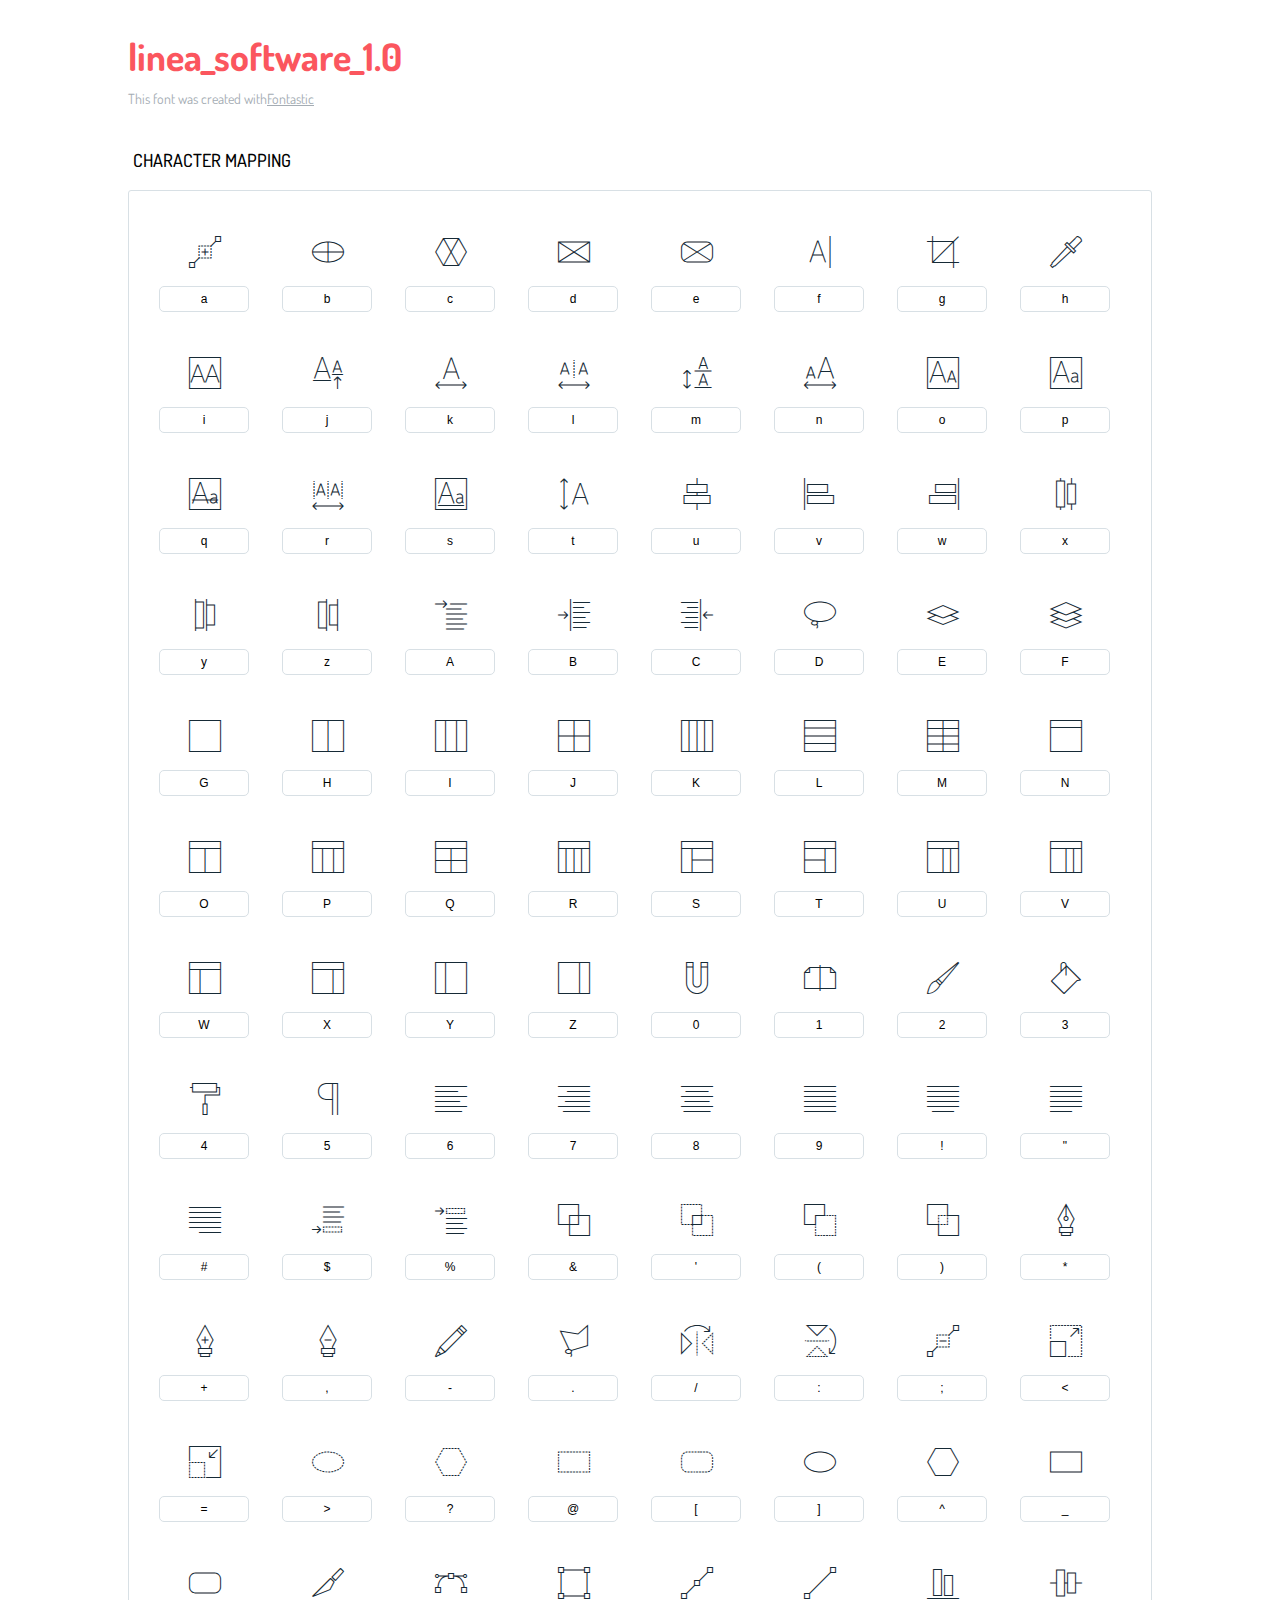
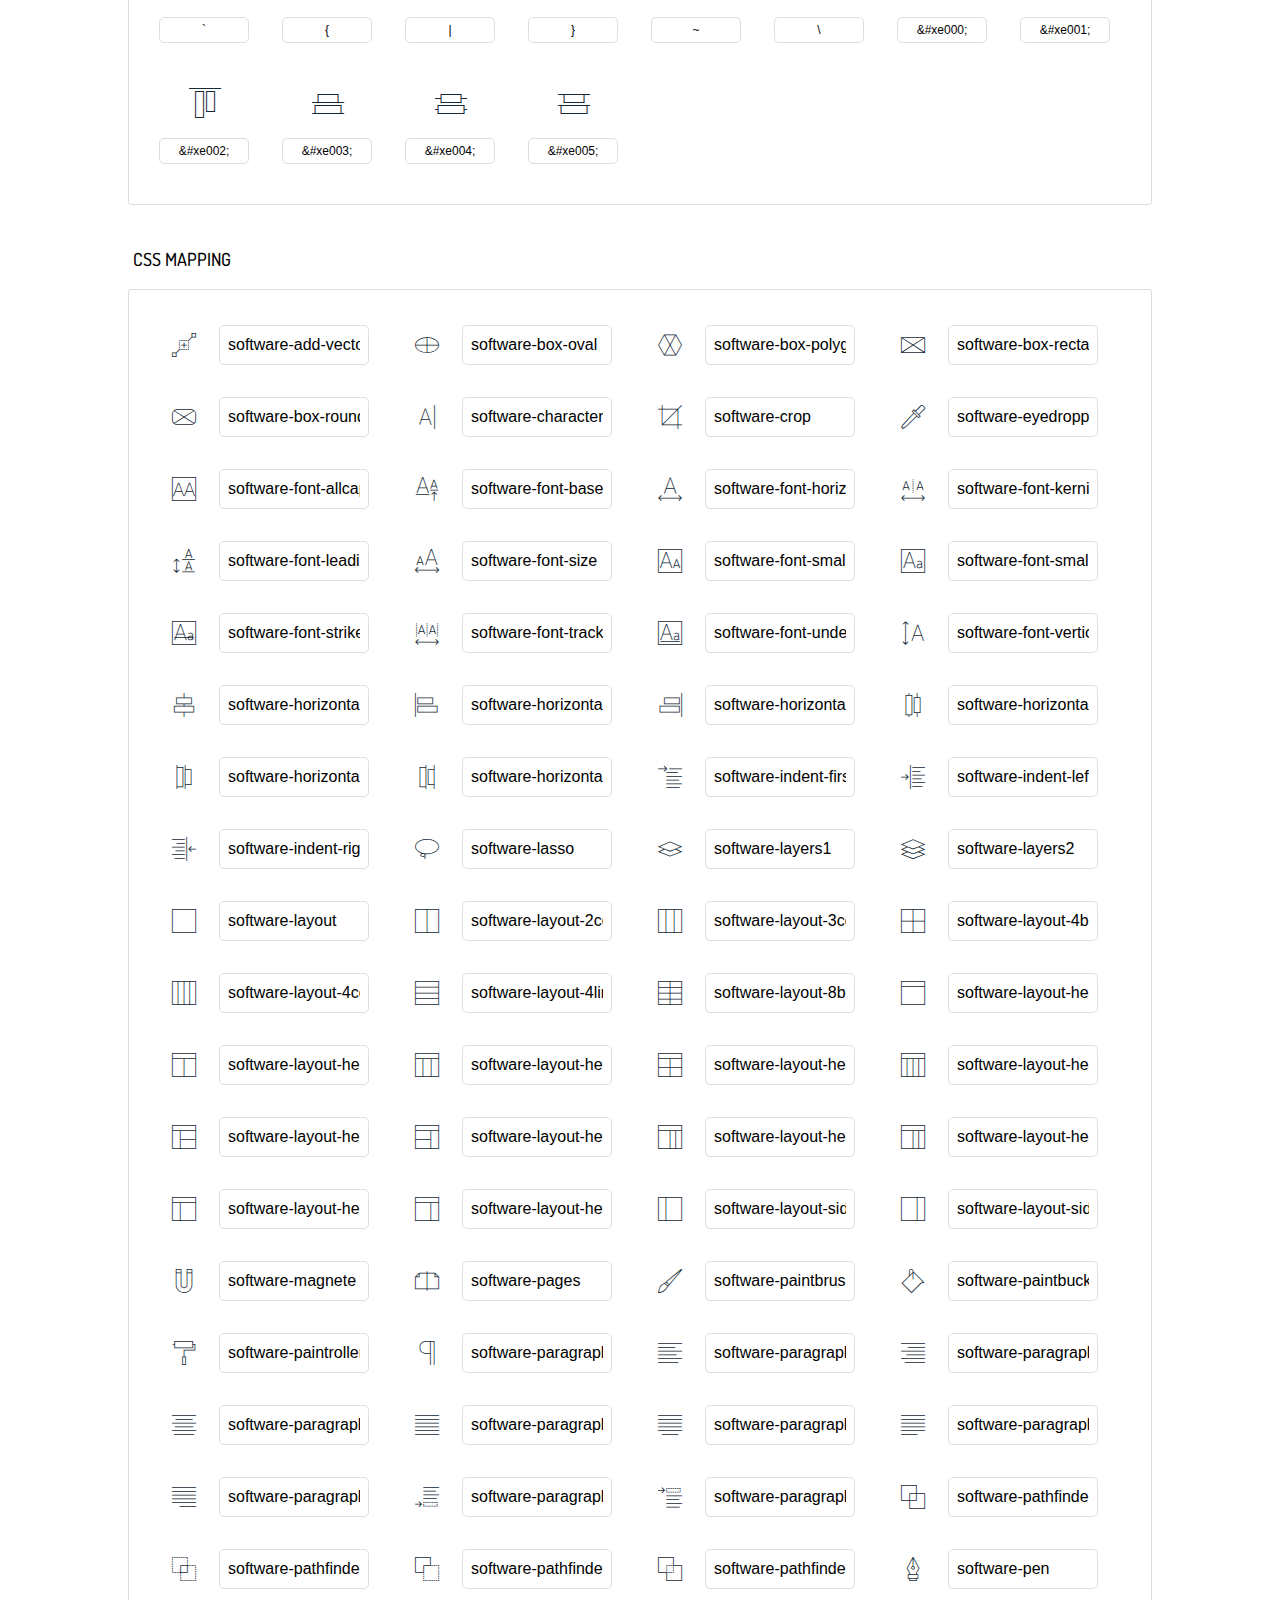
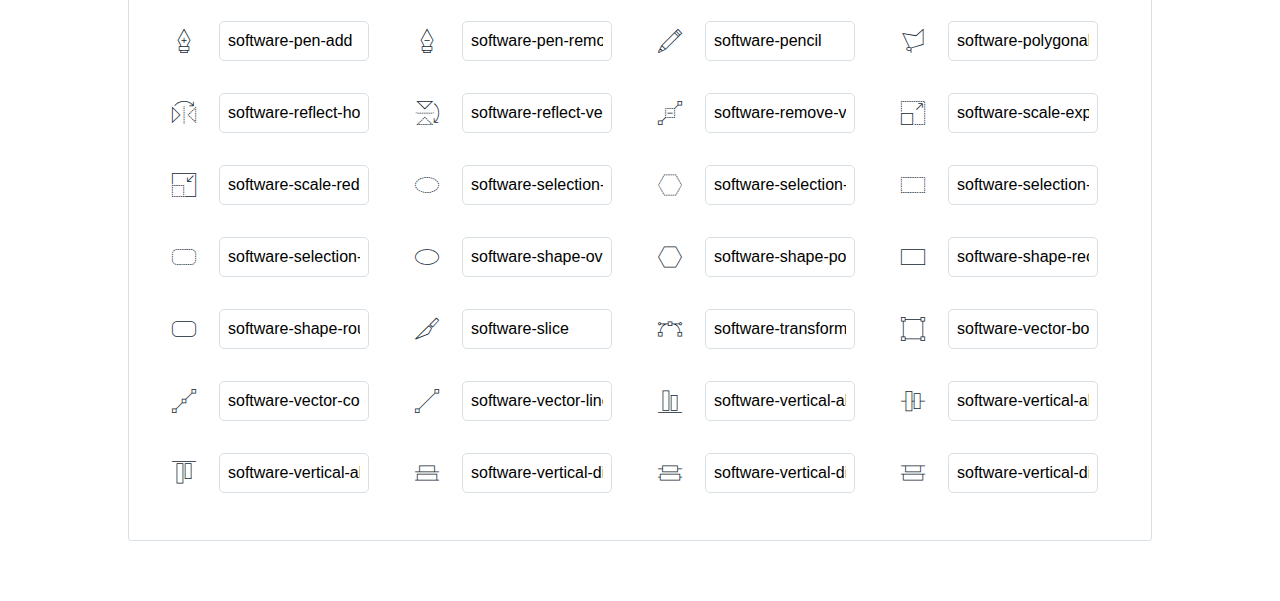
<file: assets/library/linea/software/icons-reference.html>
<!DOCTYPE html>
<html lang="en">
  <head>
    <meta charset="utf-8">
    <meta http-equiv="X-UA-Compatible" content="IE=edge,chrome=1">
    <meta name="viewport" content="width=device-width,initial-scale=1">
    <title>Font Reference - linea_software_1.0</title>
    <link href="https://fonts.googleapis.com/css?family=Dosis:400,500,700" rel="stylesheet" type="text/css">
    <link rel="stylesheet" href="styles.css">
    <style type="text/css">
      html,body,div,span,applet,object,iframe,h1,h2,h3,h4,h5,h6,p,blockquote,pre,a,abbr,acronym,address,big,cite,code,del,dfn,em,img,ins,kbd,q,s,samp,small,strike,strong,sub,sup,tt,var,dl,dt,dd,ol,ul,li,fieldset,form,label,legend,table,caption,tbody,tfoot,thead,tr,th,td{margin:0;padding:0;border:0;outline:0;font-weight:inherit;font-style:inherit;font-family:inherit;font-size:100%;vertical-align:baseline}
body{line-height:1;color:#000;background:#fff}
ol,ul{list-style:none}
table{border-collapse:separate;border-spacing:0;vertical-align:middle}
caption,th,td{text-align:left;font-weight:normal;vertical-align:middle}
a img{border:none}
*{-webkit-box-sizing:border-box;-moz-box-sizing:border-box;box-sizing:border-box}
body{font-family:'Dosis','Tahoma',sans-serif}
.container{margin:15px auto;width:80%}
h1{margin:40px 0 20px;font-weight:700;font-size:38px;line-height:32px;color:#fb565e}
h2{font-size:18px;padding:0 0 21px 5px;margin:45px 0 0 0;text-transform:uppercase;font-weight:500}
.small{font-size:14px;color:#a5adb4;}
.small a{color:#a5adb4;}
.small a:hover{color:#fb565e}
.glyphs.character-mapping{margin:0 0 20px 0;padding:20px 0 20px 30px;color:rgba(0,0,0,0.5);border:1px solid #d8e0e5;-webkit-border-radius:3px;border-radius:3px;}
.glyphs.character-mapping li{margin:0 30px 20px 0;display:inline-block;width:90px}
.glyphs.character-mapping .icon{margin:10px 0 10px 15px;padding:15px;position:relative;width:55px;height:55px;color:#162a36 !important;overflow:hidden;-webkit-border-radius:3px;border-radius:3px;font-size:32px;}
.glyphs.character-mapping .icon svg{fill:#000}
.glyphs.character-mapping input{margin:0;padding:5px 0;line-height:12px;font-size:12px;display:block;width:100%;border:1px solid #d8e0e5;-webkit-border-radius:5px;border-radius:5px;text-align:center;outline:0;}
.glyphs.character-mapping input:focus{border:1px solid #fbde4a;-webkit-box-shadow:inset 0 0 3px #fbde4a;box-shadow:inset 0 0 3px #fbde4a}
.glyphs.character-mapping input:hover{-webkit-box-shadow:inset 0 0 3px #fbde4a;box-shadow:inset 0 0 3px #fbde4a}
.glyphs.css-mapping{margin:0 0 60px 0;padding:30px 0 20px 30px;color:rgba(0,0,0,0.5);border:1px solid #d8e0e5;-webkit-border-radius:3px;border-radius:3px;}
.glyphs.css-mapping li{margin:0 30px 20px 0;padding:0;display:inline-block;overflow:hidden}
.glyphs.css-mapping .icon{margin:0;margin-right:10px;padding:13px;height:50px;width:50px;color:#162a36 !important;overflow:hidden;float:left;font-size:24px}
.glyphs.css-mapping input{margin:0;margin-top:5px;padding:8px;line-height:16px;font-size:16px;display:block;width:150px;height:40px;border:1px solid #d8e0e5;-webkit-border-radius:5px;border-radius:5px;background:#fff;outline:0;float:right;}
.glyphs.css-mapping input:focus{border:1px solid #fbde4a;-webkit-box-shadow:inset 0 0 3px #fbde4a;box-shadow:inset 0 0 3px #fbde4a}
.glyphs.css-mapping input:hover{-webkit-box-shadow:inset 0 0 3px #fbde4a;box-shadow:inset 0 0 3px #fbde4a}

      
    </style>
  </head>
  <body>
    <div class="container">
      <h1>linea_software_1.0</h1>
      <p class="small">This font was created with<a href="http://fontastic.me/">Fontastic</a></p>
      <h2>Character mapping</h2>
      <ul class="glyphs character-mapping">
        <li>
          <div data-icon="a" class="icon"></div>
          <input type="text" readonly="readonly" value="a">
        </li>
        <li>
          <div data-icon="b" class="icon"></div>
          <input type="text" readonly="readonly" value="b">
        </li>
        <li>
          <div data-icon="c" class="icon"></div>
          <input type="text" readonly="readonly" value="c">
        </li>
        <li>
          <div data-icon="d" class="icon"></div>
          <input type="text" readonly="readonly" value="d">
        </li>
        <li>
          <div data-icon="e" class="icon"></div>
          <input type="text" readonly="readonly" value="e">
        </li>
        <li>
          <div data-icon="f" class="icon"></div>
          <input type="text" readonly="readonly" value="f">
        </li>
        <li>
          <div data-icon="g" class="icon"></div>
          <input type="text" readonly="readonly" value="g">
        </li>
        <li>
          <div data-icon="h" class="icon"></div>
          <input type="text" readonly="readonly" value="h">
        </li>
        <li>
          <div data-icon="i" class="icon"></div>
          <input type="text" readonly="readonly" value="i">
        </li>
        <li>
          <div data-icon="j" class="icon"></div>
          <input type="text" readonly="readonly" value="j">
        </li>
        <li>
          <div data-icon="k" class="icon"></div>
          <input type="text" readonly="readonly" value="k">
        </li>
        <li>
          <div data-icon="l" class="icon"></div>
          <input type="text" readonly="readonly" value="l">
        </li>
        <li>
          <div data-icon="m" class="icon"></div>
          <input type="text" readonly="readonly" value="m">
        </li>
        <li>
          <div data-icon="n" class="icon"></div>
          <input type="text" readonly="readonly" value="n">
        </li>
        <li>
          <div data-icon="o" class="icon"></div>
          <input type="text" readonly="readonly" value="o">
        </li>
        <li>
          <div data-icon="p" class="icon"></div>
          <input type="text" readonly="readonly" value="p">
        </li>
        <li>
          <div data-icon="q" class="icon"></div>
          <input type="text" readonly="readonly" value="q">
        </li>
        <li>
          <div data-icon="r" class="icon"></div>
          <input type="text" readonly="readonly" value="r">
        </li>
        <li>
          <div data-icon="s" class="icon"></div>
          <input type="text" readonly="readonly" value="s">
        </li>
        <li>
          <div data-icon="t" class="icon"></div>
          <input type="text" readonly="readonly" value="t">
        </li>
        <li>
          <div data-icon="u" class="icon"></div>
          <input type="text" readonly="readonly" value="u">
        </li>
        <li>
          <div data-icon="v" class="icon"></div>
          <input type="text" readonly="readonly" value="v">
        </li>
        <li>
          <div data-icon="w" class="icon"></div>
          <input type="text" readonly="readonly" value="w">
        </li>
        <li>
          <div data-icon="x" class="icon"></div>
          <input type="text" readonly="readonly" value="x">
        </li>
        <li>
          <div data-icon="y" class="icon"></div>
          <input type="text" readonly="readonly" value="y">
        </li>
        <li>
          <div data-icon="z" class="icon"></div>
          <input type="text" readonly="readonly" value="z">
        </li>
        <li>
          <div data-icon="A" class="icon"></div>
          <input type="text" readonly="readonly" value="A">
        </li>
        <li>
          <div data-icon="B" class="icon"></div>
          <input type="text" readonly="readonly" value="B">
        </li>
        <li>
          <div data-icon="C" class="icon"></div>
          <input type="text" readonly="readonly" value="C">
        </li>
        <li>
          <div data-icon="D" class="icon"></div>
          <input type="text" readonly="readonly" value="D">
        </li>
        <li>
          <div data-icon="E" class="icon"></div>
          <input type="text" readonly="readonly" value="E">
        </li>
        <li>
          <div data-icon="F" class="icon"></div>
          <input type="text" readonly="readonly" value="F">
        </li>
        <li>
          <div data-icon="G" class="icon"></div>
          <input type="text" readonly="readonly" value="G">
        </li>
        <li>
          <div data-icon="H" class="icon"></div>
          <input type="text" readonly="readonly" value="H">
        </li>
        <li>
          <div data-icon="I" class="icon"></div>
          <input type="text" readonly="readonly" value="I">
        </li>
        <li>
          <div data-icon="J" class="icon"></div>
          <input type="text" readonly="readonly" value="J">
        </li>
        <li>
          <div data-icon="K" class="icon"></div>
          <input type="text" readonly="readonly" value="K">
        </li>
        <li>
          <div data-icon="L" class="icon"></div>
          <input type="text" readonly="readonly" value="L">
        </li>
        <li>
          <div data-icon="M" class="icon"></div>
          <input type="text" readonly="readonly" value="M">
        </li>
        <li>
          <div data-icon="N" class="icon"></div>
          <input type="text" readonly="readonly" value="N">
        </li>
        <li>
          <div data-icon="O" class="icon"></div>
          <input type="text" readonly="readonly" value="O">
        </li>
        <li>
          <div data-icon="P" class="icon"></div>
          <input type="text" readonly="readonly" value="P">
        </li>
        <li>
          <div data-icon="Q" class="icon"></div>
          <input type="text" readonly="readonly" value="Q">
        </li>
        <li>
          <div data-icon="R" class="icon"></div>
          <input type="text" readonly="readonly" value="R">
        </li>
        <li>
          <div data-icon="S" class="icon"></div>
          <input type="text" readonly="readonly" value="S">
        </li>
        <li>
          <div data-icon="T" class="icon"></div>
          <input type="text" readonly="readonly" value="T">
        </li>
        <li>
          <div data-icon="U" class="icon"></div>
          <input type="text" readonly="readonly" value="U">
        </li>
        <li>
          <div data-icon="V" class="icon"></div>
          <input type="text" readonly="readonly" value="V">
        </li>
        <li>
          <div data-icon="W" class="icon"></div>
          <input type="text" readonly="readonly" value="W">
        </li>
        <li>
          <div data-icon="X" class="icon"></div>
          <input type="text" readonly="readonly" value="X">
        </li>
        <li>
          <div data-icon="Y" class="icon"></div>
          <input type="text" readonly="readonly" value="Y">
        </li>
        <li>
          <div data-icon="Z" class="icon"></div>
          <input type="text" readonly="readonly" value="Z">
        </li>
        <li>
          <div data-icon="0" class="icon"></div>
          <input type="text" readonly="readonly" value="0">
        </li>
        <li>
          <div data-icon="1" class="icon"></div>
          <input type="text" readonly="readonly" value="1">
        </li>
        <li>
          <div data-icon="2" class="icon"></div>
          <input type="text" readonly="readonly" value="2">
        </li>
        <li>
          <div data-icon="3" class="icon"></div>
          <input type="text" readonly="readonly" value="3">
        </li>
        <li>
          <div data-icon="4" class="icon"></div>
          <input type="text" readonly="readonly" value="4">
        </li>
        <li>
          <div data-icon="5" class="icon"></div>
          <input type="text" readonly="readonly" value="5">
        </li>
        <li>
          <div data-icon="6" class="icon"></div>
          <input type="text" readonly="readonly" value="6">
        </li>
        <li>
          <div data-icon="7" class="icon"></div>
          <input type="text" readonly="readonly" value="7">
        </li>
        <li>
          <div data-icon="8" class="icon"></div>
          <input type="text" readonly="readonly" value="8">
        </li>
        <li>
          <div data-icon="9" class="icon"></div>
          <input type="text" readonly="readonly" value="9">
        </li>
        <li>
          <div data-icon="!" class="icon"></div>
          <input type="text" readonly="readonly" value="!">
        </li>
        <li>
          <div data-icon="&#34;" class="icon"></div>
          <input type="text" readonly="readonly" value="&quot;">
        </li>
        <li>
          <div data-icon="#" class="icon"></div>
          <input type="text" readonly="readonly" value="#">
        </li>
        <li>
          <div data-icon="$" class="icon"></div>
          <input type="text" readonly="readonly" value="$">
        </li>
        <li>
          <div data-icon="%" class="icon"></div>
          <input type="text" readonly="readonly" value="%">
        </li>
        <li>
          <div data-icon="&" class="icon"></div>
          <input type="text" readonly="readonly" value="&amp;">
        </li>
        <li>
          <div data-icon="'" class="icon"></div>
          <input type="text" readonly="readonly" value="&#39;">
        </li>
        <li>
          <div data-icon="(" class="icon"></div>
          <input type="text" readonly="readonly" value="(">
        </li>
        <li>
          <div data-icon=")" class="icon"></div>
          <input type="text" readonly="readonly" value=")">
        </li>
        <li>
          <div data-icon="*" class="icon"></div>
          <input type="text" readonly="readonly" value="*">
        </li>
        <li>
          <div data-icon="+" class="icon"></div>
          <input type="text" readonly="readonly" value="+">
        </li>
        <li>
          <div data-icon="," class="icon"></div>
          <input type="text" readonly="readonly" value=",">
        </li>
        <li>
          <div data-icon="-" class="icon"></div>
          <input type="text" readonly="readonly" value="-">
        </li>
        <li>
          <div data-icon="." class="icon"></div>
          <input type="text" readonly="readonly" value=".">
        </li>
        <li>
          <div data-icon="/" class="icon"></div>
          <input type="text" readonly="readonly" value="/">
        </li>
        <li>
          <div data-icon=":" class="icon"></div>
          <input type="text" readonly="readonly" value=":">
        </li>
        <li>
          <div data-icon=";" class="icon"></div>
          <input type="text" readonly="readonly" value=";">
        </li>
        <li>
          <div data-icon="<" class="icon"></div>
          <input type="text" readonly="readonly" value="&lt;">
        </li>
        <li>
          <div data-icon="=" class="icon"></div>
          <input type="text" readonly="readonly" value="=">
        </li>
        <li>
          <div data-icon=">" class="icon"></div>
          <input type="text" readonly="readonly" value="&gt;">
        </li>
        <li>
          <div data-icon="?" class="icon"></div>
          <input type="text" readonly="readonly" value="?">
        </li>
        <li>
          <div data-icon="@" class="icon"></div>
          <input type="text" readonly="readonly" value="@">
        </li>
        <li>
          <div data-icon="[" class="icon"></div>
          <input type="text" readonly="readonly" value="[">
        </li>
        <li>
          <div data-icon="]" class="icon"></div>
          <input type="text" readonly="readonly" value="]">
        </li>
        <li>
          <div data-icon="^" class="icon"></div>
          <input type="text" readonly="readonly" value="^">
        </li>
        <li>
          <div data-icon="_" class="icon"></div>
          <input type="text" readonly="readonly" value="_">
        </li>
        <li>
          <div data-icon="`" class="icon"></div>
          <input type="text" readonly="readonly" value="`">
        </li>
        <li>
          <div data-icon="{" class="icon"></div>
          <input type="text" readonly="readonly" value="{">
        </li>
        <li>
          <div data-icon="|" class="icon"></div>
          <input type="text" readonly="readonly" value="|">
        </li>
        <li>
          <div data-icon="}" class="icon"></div>
          <input type="text" readonly="readonly" value="}">
        </li>
        <li>
          <div data-icon="~" class="icon"></div>
          <input type="text" readonly="readonly" value="~">
        </li>
        <li>
          <div data-icon="\" class="icon"></div>
          <input type="text" readonly="readonly" value="\">
        </li>
        <li>
          <div data-icon="&#xe000;" class="icon"></div>
          <input type="text" readonly="readonly" value="&amp;#xe000;">
        </li>
        <li>
          <div data-icon="&#xe001;" class="icon"></div>
          <input type="text" readonly="readonly" value="&amp;#xe001;">
        </li>
        <li>
          <div data-icon="&#xe002;" class="icon"></div>
          <input type="text" readonly="readonly" value="&amp;#xe002;">
        </li>
        <li>
          <div data-icon="&#xe003;" class="icon"></div>
          <input type="text" readonly="readonly" value="&amp;#xe003;">
        </li>
        <li>
          <div data-icon="&#xe004;" class="icon"></div>
          <input type="text" readonly="readonly" value="&amp;#xe004;">
        </li>
        <li>
          <div data-icon="&#xe005;" class="icon"></div>
          <input type="text" readonly="readonly" value="&amp;#xe005;">
        </li>
      </ul>
      <h2>CSS mapping</h2>
      <ul class="glyphs css-mapping">
        <li>
          <div class="icon icon-software-add-vectorpoint"></div>
          <input type="text" readonly="readonly" value="software-add-vectorpoint">
        </li>
        <li>
          <div class="icon icon-software-box-oval"></div>
          <input type="text" readonly="readonly" value="software-box-oval">
        </li>
        <li>
          <div class="icon icon-software-box-polygon"></div>
          <input type="text" readonly="readonly" value="software-box-polygon">
        </li>
        <li>
          <div class="icon icon-software-box-rectangle"></div>
          <input type="text" readonly="readonly" value="software-box-rectangle">
        </li>
        <li>
          <div class="icon icon-software-box-roundedrectangle"></div>
          <input type="text" readonly="readonly" value="software-box-roundedrectangle">
        </li>
        <li>
          <div class="icon icon-software-character"></div>
          <input type="text" readonly="readonly" value="software-character">
        </li>
        <li>
          <div class="icon icon-software-crop"></div>
          <input type="text" readonly="readonly" value="software-crop">
        </li>
        <li>
          <div class="icon icon-software-eyedropper"></div>
          <input type="text" readonly="readonly" value="software-eyedropper">
        </li>
        <li>
          <div class="icon icon-software-font-allcaps"></div>
          <input type="text" readonly="readonly" value="software-font-allcaps">
        </li>
        <li>
          <div class="icon icon-software-font-baseline-shift"></div>
          <input type="text" readonly="readonly" value="software-font-baseline-shift">
        </li>
        <li>
          <div class="icon icon-software-font-horizontal-scale"></div>
          <input type="text" readonly="readonly" value="software-font-horizontal-scale">
        </li>
        <li>
          <div class="icon icon-software-font-kerning"></div>
          <input type="text" readonly="readonly" value="software-font-kerning">
        </li>
        <li>
          <div class="icon icon-software-font-leading"></div>
          <input type="text" readonly="readonly" value="software-font-leading">
        </li>
        <li>
          <div class="icon icon-software-font-size"></div>
          <input type="text" readonly="readonly" value="software-font-size">
        </li>
        <li>
          <div class="icon icon-software-font-smallcapital"></div>
          <input type="text" readonly="readonly" value="software-font-smallcapital">
        </li>
        <li>
          <div class="icon icon-software-font-smallcaps"></div>
          <input type="text" readonly="readonly" value="software-font-smallcaps">
        </li>
        <li>
          <div class="icon icon-software-font-strikethrough"></div>
          <input type="text" readonly="readonly" value="software-font-strikethrough">
        </li>
        <li>
          <div class="icon icon-software-font-tracking"></div>
          <input type="text" readonly="readonly" value="software-font-tracking">
        </li>
        <li>
          <div class="icon icon-software-font-underline"></div>
          <input type="text" readonly="readonly" value="software-font-underline">
        </li>
        <li>
          <div class="icon icon-software-font-vertical-scale"></div>
          <input type="text" readonly="readonly" value="software-font-vertical-scale">
        </li>
        <li>
          <div class="icon icon-software-horizontal-align-center"></div>
          <input type="text" readonly="readonly" value="software-horizontal-align-center">
        </li>
        <li>
          <div class="icon icon-software-horizontal-align-left"></div>
          <input type="text" readonly="readonly" value="software-horizontal-align-left">
        </li>
        <li>
          <div class="icon icon-software-horizontal-align-right"></div>
          <input type="text" readonly="readonly" value="software-horizontal-align-right">
        </li>
        <li>
          <div class="icon icon-software-horizontal-distribute-center"></div>
          <input type="text" readonly="readonly" value="software-horizontal-distribute-center">
        </li>
        <li>
          <div class="icon icon-software-horizontal-distribute-left"></div>
          <input type="text" readonly="readonly" value="software-horizontal-distribute-left">
        </li>
        <li>
          <div class="icon icon-software-horizontal-distribute-right"></div>
          <input type="text" readonly="readonly" value="software-horizontal-distribute-right">
        </li>
        <li>
          <div class="icon icon-software-indent-firstline"></div>
          <input type="text" readonly="readonly" value="software-indent-firstline">
        </li>
        <li>
          <div class="icon icon-software-indent-left"></div>
          <input type="text" readonly="readonly" value="software-indent-left">
        </li>
        <li>
          <div class="icon icon-software-indent-right"></div>
          <input type="text" readonly="readonly" value="software-indent-right">
        </li>
        <li>
          <div class="icon icon-software-lasso"></div>
          <input type="text" readonly="readonly" value="software-lasso">
        </li>
        <li>
          <div class="icon icon-software-layers1"></div>
          <input type="text" readonly="readonly" value="software-layers1">
        </li>
        <li>
          <div class="icon icon-software-layers2"></div>
          <input type="text" readonly="readonly" value="software-layers2">
        </li>
        <li>
          <div class="icon icon-software-layout"></div>
          <input type="text" readonly="readonly" value="software-layout">
        </li>
        <li>
          <div class="icon icon-software-layout-2columns"></div>
          <input type="text" readonly="readonly" value="software-layout-2columns">
        </li>
        <li>
          <div class="icon icon-software-layout-3columns"></div>
          <input type="text" readonly="readonly" value="software-layout-3columns">
        </li>
        <li>
          <div class="icon icon-software-layout-4boxes"></div>
          <input type="text" readonly="readonly" value="software-layout-4boxes">
        </li>
        <li>
          <div class="icon icon-software-layout-4columns"></div>
          <input type="text" readonly="readonly" value="software-layout-4columns">
        </li>
        <li>
          <div class="icon icon-software-layout-4lines"></div>
          <input type="text" readonly="readonly" value="software-layout-4lines">
        </li>
        <li>
          <div class="icon icon-software-layout-8boxes"></div>
          <input type="text" readonly="readonly" value="software-layout-8boxes">
        </li>
        <li>
          <div class="icon icon-software-layout-header"></div>
          <input type="text" readonly="readonly" value="software-layout-header">
        </li>
        <li>
          <div class="icon icon-software-layout-header-2columns"></div>
          <input type="text" readonly="readonly" value="software-layout-header-2columns">
        </li>
        <li>
          <div class="icon icon-software-layout-header-3columns"></div>
          <input type="text" readonly="readonly" value="software-layout-header-3columns">
        </li>
        <li>
          <div class="icon icon-software-layout-header-4boxes"></div>
          <input type="text" readonly="readonly" value="software-layout-header-4boxes">
        </li>
        <li>
          <div class="icon icon-software-layout-header-4columns"></div>
          <input type="text" readonly="readonly" value="software-layout-header-4columns">
        </li>
        <li>
          <div class="icon icon-software-layout-header-complex"></div>
          <input type="text" readonly="readonly" value="software-layout-header-complex">
        </li>
        <li>
          <div class="icon icon-software-layout-header-complex2"></div>
          <input type="text" readonly="readonly" value="software-layout-header-complex2">
        </li>
        <li>
          <div class="icon icon-software-layout-header-complex3"></div>
          <input type="text" readonly="readonly" value="software-layout-header-complex3">
        </li>
        <li>
          <div class="icon icon-software-layout-header-complex4"></div>
          <input type="text" readonly="readonly" value="software-layout-header-complex4">
        </li>
        <li>
          <div class="icon icon-software-layout-header-sideleft"></div>
          <input type="text" readonly="readonly" value="software-layout-header-sideleft">
        </li>
        <li>
          <div class="icon icon-software-layout-header-sideright"></div>
          <input type="text" readonly="readonly" value="software-layout-header-sideright">
        </li>
        <li>
          <div class="icon icon-software-layout-sidebar-left"></div>
          <input type="text" readonly="readonly" value="software-layout-sidebar-left">
        </li>
        <li>
          <div class="icon icon-software-layout-sidebar-right"></div>
          <input type="text" readonly="readonly" value="software-layout-sidebar-right">
        </li>
        <li>
          <div class="icon icon-software-magnete"></div>
          <input type="text" readonly="readonly" value="software-magnete">
        </li>
        <li>
          <div class="icon icon-software-pages"></div>
          <input type="text" readonly="readonly" value="software-pages">
        </li>
        <li>
          <div class="icon icon-software-paintbrush"></div>
          <input type="text" readonly="readonly" value="software-paintbrush">
        </li>
        <li>
          <div class="icon icon-software-paintbucket"></div>
          <input type="text" readonly="readonly" value="software-paintbucket">
        </li>
        <li>
          <div class="icon icon-software-paintroller"></div>
          <input type="text" readonly="readonly" value="software-paintroller">
        </li>
        <li>
          <div class="icon icon-software-paragraph"></div>
          <input type="text" readonly="readonly" value="software-paragraph">
        </li>
        <li>
          <div class="icon icon-software-paragraph-align-left"></div>
          <input type="text" readonly="readonly" value="software-paragraph-align-left">
        </li>
        <li>
          <div class="icon icon-software-paragraph-align-right"></div>
          <input type="text" readonly="readonly" value="software-paragraph-align-right">
        </li>
        <li>
          <div class="icon icon-software-paragraph-center"></div>
          <input type="text" readonly="readonly" value="software-paragraph-center">
        </li>
        <li>
          <div class="icon icon-software-paragraph-justify-all"></div>
          <input type="text" readonly="readonly" value="software-paragraph-justify-all">
        </li>
        <li>
          <div class="icon icon-software-paragraph-justify-center"></div>
          <input type="text" readonly="readonly" value="software-paragraph-justify-center">
        </li>
        <li>
          <div class="icon icon-software-paragraph-justify-left"></div>
          <input type="text" readonly="readonly" value="software-paragraph-justify-left">
        </li>
        <li>
          <div class="icon icon-software-paragraph-justify-right"></div>
          <input type="text" readonly="readonly" value="software-paragraph-justify-right">
        </li>
        <li>
          <div class="icon icon-software-paragraph-space-after"></div>
          <input type="text" readonly="readonly" value="software-paragraph-space-after">
        </li>
        <li>
          <div class="icon icon-software-paragraph-space-before"></div>
          <input type="text" readonly="readonly" value="software-paragraph-space-before">
        </li>
        <li>
          <div class="icon icon-software-pathfinder-exclude"></div>
          <input type="text" readonly="readonly" value="software-pathfinder-exclude">
        </li>
        <li>
          <div class="icon icon-software-pathfinder-intersect"></div>
          <input type="text" readonly="readonly" value="software-pathfinder-intersect">
        </li>
        <li>
          <div class="icon icon-software-pathfinder-subtract"></div>
          <input type="text" readonly="readonly" value="software-pathfinder-subtract">
        </li>
        <li>
          <div class="icon icon-software-pathfinder-unite"></div>
          <input type="text" readonly="readonly" value="software-pathfinder-unite">
        </li>
        <li>
          <div class="icon icon-software-pen"></div>
          <input type="text" readonly="readonly" value="software-pen">
        </li>
        <li>
          <div class="icon icon-software-pen-add"></div>
          <input type="text" readonly="readonly" value="software-pen-add">
        </li>
        <li>
          <div class="icon icon-software-pen-remove"></div>
          <input type="text" readonly="readonly" value="software-pen-remove">
        </li>
        <li>
          <div class="icon icon-software-pencil"></div>
          <input type="text" readonly="readonly" value="software-pencil">
        </li>
        <li>
          <div class="icon icon-software-polygonallasso"></div>
          <input type="text" readonly="readonly" value="software-polygonallasso">
        </li>
        <li>
          <div class="icon icon-software-reflect-horizontal"></div>
          <input type="text" readonly="readonly" value="software-reflect-horizontal">
        </li>
        <li>
          <div class="icon icon-software-reflect-vertical"></div>
          <input type="text" readonly="readonly" value="software-reflect-vertical">
        </li>
        <li>
          <div class="icon icon-software-remove-vectorpoint"></div>
          <input type="text" readonly="readonly" value="software-remove-vectorpoint">
        </li>
        <li>
          <div class="icon icon-software-scale-expand"></div>
          <input type="text" readonly="readonly" value="software-scale-expand">
        </li>
        <li>
          <div class="icon icon-software-scale-reduce"></div>
          <input type="text" readonly="readonly" value="software-scale-reduce">
        </li>
        <li>
          <div class="icon icon-software-selection-oval"></div>
          <input type="text" readonly="readonly" value="software-selection-oval">
        </li>
        <li>
          <div class="icon icon-software-selection-polygon"></div>
          <input type="text" readonly="readonly" value="software-selection-polygon">
        </li>
        <li>
          <div class="icon icon-software-selection-rectangle"></div>
          <input type="text" readonly="readonly" value="software-selection-rectangle">
        </li>
        <li>
          <div class="icon icon-software-selection-roundedrectangle"></div>
          <input type="text" readonly="readonly" value="software-selection-roundedrectangle">
        </li>
        <li>
          <div class="icon icon-software-shape-oval"></div>
          <input type="text" readonly="readonly" value="software-shape-oval">
        </li>
        <li>
          <div class="icon icon-software-shape-polygon"></div>
          <input type="text" readonly="readonly" value="software-shape-polygon">
        </li>
        <li>
          <div class="icon icon-software-shape-rectangle"></div>
          <input type="text" readonly="readonly" value="software-shape-rectangle">
        </li>
        <li>
          <div class="icon icon-software-shape-roundedrectangle"></div>
          <input type="text" readonly="readonly" value="software-shape-roundedrectangle">
        </li>
        <li>
          <div class="icon icon-software-slice"></div>
          <input type="text" readonly="readonly" value="software-slice">
        </li>
        <li>
          <div class="icon icon-software-transform-bezier"></div>
          <input type="text" readonly="readonly" value="software-transform-bezier">
        </li>
        <li>
          <div class="icon icon-software-vector-box"></div>
          <input type="text" readonly="readonly" value="software-vector-box">
        </li>
        <li>
          <div class="icon icon-software-vector-composite"></div>
          <input type="text" readonly="readonly" value="software-vector-composite">
        </li>
        <li>
          <div class="icon icon-software-vector-line"></div>
          <input type="text" readonly="readonly" value="software-vector-line">
        </li>
        <li>
          <div class="icon icon-software-vertical-align-bottom"></div>
          <input type="text" readonly="readonly" value="software-vertical-align-bottom">
        </li>
        <li>
          <div class="icon icon-software-vertical-align-center"></div>
          <input type="text" readonly="readonly" value="software-vertical-align-center">
        </li>
        <li>
          <div class="icon icon-software-vertical-align-top"></div>
          <input type="text" readonly="readonly" value="software-vertical-align-top">
        </li>
        <li>
          <div class="icon icon-software-vertical-distribute-bottom"></div>
          <input type="text" readonly="readonly" value="software-vertical-distribute-bottom">
        </li>
        <li>
          <div class="icon icon-software-vertical-distribute-center"></div>
          <input type="text" readonly="readonly" value="software-vertical-distribute-center">
        </li>
        <li>
          <div class="icon icon-software-vertical-distribute-top"></div>
          <input type="text" readonly="readonly" value="software-vertical-distribute-top">
        </li>
      </ul>
    </div><script type="text/javascript">
(function() {
  var glyphs, _i, _len, _ref;

  _ref = document.getElementsByClassName('glyphs');
  for (_i = 0, _len = _ref.length; _i < _len; _i++) {
    glyphs = _ref[_i];
    glyphs.addEventListener('click', function(event) {
      if (event.target.tagName === 'INPUT') {
        return event.target.select();
      }
    });
  }

}).call(this);
</script>
  </body>
</html>
</file>
<file: assets/css/loginstyle.css>
*{margin:0;padding:0;box-sizing: border-box;}
body{
    background-color: #398378;
}

form{
    background-color: white;
    max-width: 500px;
    height: auto;
    border-radius: 20px;
    width: 70%;
    padding: 20px;
    position: absolute;
    left: 50%;
    top: 50%;
    transform: translate(-50%,-50%);

}

form h3{
    text-align: center;
    font-family: "Open Sans", sans-serif;
    color: #398378;
}

form input[type=text],
form input[type=password]{
    width: 100%;
    height: 45px;
    border: 1px solid #ccc;
    padding-left: 10px;
    margin: 10px 0;
}

form input[type=submit]{
    width: 100%;
    height: 30px;
    cursor: pointer;
    background:#31C48D;
    color: white;
    border: 0;
    border-radius: 20px;
    transition: 1s;
}
form input[type=submit]:hover{
    background: #398378;
}
form input[type=text]:focus{
    outline: 0;
}
form input[type=password]:focus{
    outline: 0;
}

.logo-login{
    display: block;
    margin-left: auto;
    margin-right: auto;
    width: 400px;
    margin-top: -10px;
}

html {
    --color: #999;
    --checked-color: #61d157;

    --bg-color: #e8e8e8;

    font-family: Arial;
    font-size: 16px;
}

h3 {
    margin-bottom: 0.2em;
}

small {
    font-size: 11px;
    color: #555;
    margin-left: 1rem;
}

.sex-field {
    display:block;
    align-items: center;
    margin-top: 1rem;
    margin-bottom: 2rem;
    padding-left: 16%;    
}

input,
label {
    cursor: pointer;
}
label,
small {
    margin-top: 0.1em;
}
input[type="radio"] {
    height: 1.2rem;
    width: 1.2rem;
    margin-right: 0.5rem;
}

#accent {
    accent-color: var(--checked-color);
}

.custom-radio {
    /* hiding browser el */
    appearance: none;
    /* Safari support */
    -webkit-appearance: none;
    border: 0.2rem solid #fff;
    background-color: var(--bg-color);
    border-radius: 50%;
}
/* keyboard navigation focus appearance */
.custom-radio:focus-visible {
    outline-offset: 0;
}

#box-shadow {
    box-shadow: 0 0 0 1px var(--color);
}

#box-shadow:hover {
    border-width: 0;
}

#box-shadow:checked {
    box-shadow: 0 0 0 1px var(--checked-color);
    background-color: var(--checked-color);
    border-width: 0.2rem;
}

#data_nascimento{
    border: none;
    padding: 8px;
    border-radius: 10px;
    outline: none;
    font-size: 15px;
    transform: translate(10%,0%);
    background-color: rgba(255, 255, 255, 0.767);
    color: rgb(0, 0, 0);
    display:grid;
    margin-left: 30%;
    margin-top: 5px;
    margin-bottom: 20px;
               
}

a {
    color: inherit; /* blue colors for links too */
    text-decoration: inherit; /* no underline */
  }

.register-lead{
    margin-top: 20px;
}
</file>
<file: assets/library/linea/arrows/styles.css>
@charset "UTF-8";

@font-face {
  font-family: "linea-arrows-10";
  src:url("fonts/linea-arrows-10.eot");
  src:url("fonts/linea-arrows-10.eot?#iefix") format("embedded-opentype"),
    url("fonts/linea-arrows-10.woff") format("woff"),
    url("fonts/linea-arrows-10.ttf") format("truetype"),
    url("fonts/linea-arrows-10.svg#linea-arrows-10") format("svg");
  font-weight: normal;
  font-style: normal;

}

[data-icon]:before {
  font-family: "linea-arrows-10" !important;
  content: attr(data-icon);
  font-style: normal !important;
  font-weight: normal !important;
  font-variant: normal !important;
  text-transform: none !important;
  speak: none;
  line-height: 1;
  -webkit-font-smoothing: antialiased;
  -moz-osx-font-smoothing: grayscale;
}

[class^="icon-arrows"]:before,
[class*=" icon-arrows"]:before {
  font-family: "linea-arrows-10" !important;
  font-style: normal !important;
  font-weight: normal !important;
  font-variant: normal !important;
  text-transform: none !important;
  speak: none;
  line-height: 1;
  -webkit-font-smoothing: antialiased;
  -moz-osx-font-smoothing: grayscale;
}

.icon-arrows-anticlockwise:before {
  content: "\e000";
}
.icon-arrows-anticlockwise-dashed:before {
  content: "\e001";
}
.icon-arrows-button-down:before {
  content: "\e002";
}
.icon-arrows-button-off:before {
  content: "\e003";
}
.icon-arrows-button-on:before {
  content: "\e004";
}
.icon-arrows-button-up:before {
  content: "\e005";
}
.icon-arrows-check:before {
  content: "\e006";
}
.icon-arrows-circle-check:before {
  content: "\e007";
}
.icon-arrows-circle-down:before {
  content: "\e008";
}
.icon-arrows-circle-downleft:before {
  content: "\e009";
}
.icon-arrows-circle-downright:before {
  content: "\e00a";
}
.icon-arrows-circle-left:before {
  content: "\e00b";
}
.icon-arrows-circle-minus:before {
  content: "\e00c";
}
.icon-arrows-circle-plus:before {
  content: "\e00d";
}
.icon-arrows-circle-remove:before {
  content: "\e00e";
}
.icon-arrows-circle-right:before {
  content: "\e00f";
}
.icon-arrows-circle-up:before {
  content: "\e010";
}
.icon-arrows-circle-upleft:before {
  content: "\e011";
}
.icon-arrows-circle-upright:before {
  content: "\e012";
}
.icon-arrows-clockwise:before {
  content: "\e013";
}
.icon-arrows-clockwise-dashed:before {
  content: "\e014";
}
.icon-arrows-compress:before {
  content: "\e015";
}
.icon-arrows-deny:before {
  content: "\e016";
}
.icon-arrows-diagonal:before {
  content: "\e017";
}
.icon-arrows-diagonal2:before {
  content: "\e018";
}
.icon-arrows-down:before {
  content: "\e019";
}
.icon-arrows-down-double:before {
  content: "\e01a";
}
.icon-arrows-downleft:before {
  content: "\e01b";
}
.icon-arrows-downright:before {
  content: "\e01c";
}
.icon-arrows-drag-down:before {
  content: "\e01d";
}
.icon-arrows-drag-down-dashed:before {
  content: "\e01e";
}
.icon-arrows-drag-horiz:before {
  content: "\e01f";
}
.icon-arrows-drag-left:before {
  content: "\e020";
}
.icon-arrows-drag-left-dashed:before {
  content: "\e021";
}
.icon-arrows-drag-right:before {
  content: "\e022";
}
.icon-arrows-drag-right-dashed:before {
  content: "\e023";
}
.icon-arrows-drag-up:before {
  content: "\e024";
}
.icon-arrows-drag-up-dashed:before {
  content: "\e025";
}
.icon-arrows-drag-vert:before {
  content: "\e026";
}
.icon-arrows-exclamation:before {
  content: "\e027";
}
.icon-arrows-expand:before {
  content: "\e028";
}
.icon-arrows-expand-diagonal1:before {
  content: "\e029";
}
.icon-arrows-expand-horizontal1:before {
  content: "\e02a";
}
.icon-arrows-expand-vertical1:before {
  content: "\e02b";
}
.icon-arrows-fit-horizontal:before {
  content: "\e02c";
}
.icon-arrows-fit-vertical:before {
  content: "\e02d";
}
.icon-arrows-glide:before {
  content: "\e02e";
}
.icon-arrows-glide-horizontal:before {
  content: "\e02f";
}
.icon-arrows-glide-vertical:before {
  content: "\e030";
}
.icon-arrows-hamburger1:before {
  content: "\e031";
}
.icon-arrows-hamburger-2:before {
  content: "\e032";
}
.icon-arrows-horizontal:before {
  content: "\e033";
}
.icon-arrows-info:before {
  content: "\e034";
}
.icon-arrows-keyboard-alt:before {
  content: "\e035";
}
.icon-arrows-keyboard-cmd:before {
  content: "\e036";
}
.icon-arrows-keyboard-delete:before {
  content: "\e037";
}
.icon-arrows-keyboard-down:before {
  content: "\e038";
}
.icon-arrows-keyboard-left:before {
  content: "\e039";
}
.icon-arrows-keyboard-return:before {
  content: "\e03a";
}
.icon-arrows-keyboard-right:before {
  content: "\e03b";
}
.icon-arrows-keyboard-shift:before {
  content: "\e03c";
}
.icon-arrows-keyboard-tab:before {
  content: "\e03d";
}
.icon-arrows-keyboard-up:before {
  content: "\e03e";
}
.icon-arrows-left:before {
  content: "\e03f";
}
.icon-arrows-left-double-32:before {
  content: "\e040";
}
.icon-arrows-minus:before {
  content: "\e041";
}
.icon-arrows-move:before {
  content: "\e042";
}
.icon-arrows-move2:before {
  content: "\e043";
}
.icon-arrows-move-bottom:before {
  content: "\e044";
}
.icon-arrows-move-left:before {
  content: "\e045";
}
.icon-arrows-move-right:before {
  content: "\e046";
}
.icon-arrows-move-top:before {
  content: "\e047";
}
.icon-arrows-plus:before {
  content: "\e048";
}
.icon-arrows-question:before {
  content: "\e049";
}
.icon-arrows-remove:before {
  content: "\e04a";
}
.icon-arrows-right:before {
  content: "\e04b";
}
.icon-arrows-right-double:before {
  content: "\e04c";
}
.icon-arrows-rotate:before {
  content: "\e04d";
}
.icon-arrows-rotate-anti:before {
  content: "\e04e";
}
.icon-arrows-rotate-anti-dashed:before {
  content: "\e04f";
}
.icon-arrows-rotate-dashed:before {
  content: "\e050";
}
.icon-arrows-shrink:before {
  content: "\e051";
}
.icon-arrows-shrink-diagonal1:before {
  content: "\e052";
}
.icon-arrows-shrink-diagonal2:before {
  content: "\e053";
}
.icon-arrows-shrink-horizonal2:before {
  content: "\e054";
}
.icon-arrows-shrink-horizontal1:before {
  content: "\e055";
}
.icon-arrows-shrink-vertical1:before {
  content: "\e056";
}
.icon-arrows-shrink-vertical2:before {
  content: "\e057";
}
.icon-arrows-sign-down:before {
  content: "\e058";
}
.icon-arrows-sign-left:before {
  content: "\e059";
}
.icon-arrows-sign-right:before {
  content: "\e05a";
}
.icon-arrows-sign-up:before {
  content: "\e05b";
}
.icon-arrows-slide-down1:before {
  content: "\e05c";
}
.icon-arrows-slide-down2:before {
  content: "\e05d";
}
.icon-arrows-slide-left1:before {
  content: "\e05e";
}
.icon-arrows-slide-left2:before {
  content: "\e05f";
}
.icon-arrows-slide-right1:before {
  content: "\e060";
}
.icon-arrows-slide-right2:before {
  content: "\e061";
}
.icon-arrows-slide-up1:before {
  content: "\e062";
}
.icon-arrows-slide-up2:before {
  content: "\e063";
}
.icon-arrows-slim-down:before {
  content: "\e064";
}
.icon-arrows-slim-down-dashed:before {
  content: "\e065";
}
.icon-arrows-slim-left:before {
  content: "\e066";
}
.icon-arrows-slim-left-dashed:before {
  content: "\e067";
}
.icon-arrows-slim-right:before {
  content: "\e068";
}
.icon-arrows-slim-right-dashed:before {
  content: "\e069";
}
.icon-arrows-slim-up:before {
  content: "\e06a";
}
.icon-arrows-slim-up-dashed:before {
  content: "\e06b";
}
.icon-arrows-square-check:before {
  content: "\e06c";
}
.icon-arrows-square-down:before {
  content: "\e06d";
}
.icon-arrows-square-downleft:before {
  content: "\e06e";
}
.icon-arrows-square-downright:before {
  content: "\e06f";
}
.icon-arrows-square-left:before {
  content: "\e070";
}
.icon-arrows-square-minus:before {
  content: "\e071";
}
.icon-arrows-square-plus:before {
  content: "\e072";
}
.icon-arrows-square-remove:before {
  content: "\e073";
}
.icon-arrows-square-right:before {
  content: "\e074";
}
.icon-arrows-square-up:before {
  content: "\e075";
}
.icon-arrows-square-upleft:before {
  content: "\e076";
}
.icon-arrows-square-upright:before {
  content: "\e077";
}
.icon-arrows-squares:before {
  content: "\e078";
}
.icon-arrows-stretch-diagonal1:before {
  content: "\e079";
}
.icon-arrows-stretch-diagonal2:before {
  content: "\e07a";
}
.icon-arrows-stretch-diagonal3:before {
  content: "\e07b";
}
.icon-arrows-stretch-diagonal4:before {
  content: "\e07c";
}
.icon-arrows-stretch-horizontal1:before {
  content: "\e07d";
}
.icon-arrows-stretch-horizontal2:before {
  content: "\e07e";
}
.icon-arrows-stretch-vertical1:before {
  content: "\e07f";
}
.icon-arrows-stretch-vertical2:before {
  content: "\e080";
}
.icon-arrows-switch-horizontal:before {
  content: "\e081";
}
.icon-arrows-switch-vertical:before {
  content: "\e082";
}
.icon-arrows-up:before {
  content: "\e083";
}
.icon-arrows-up-double-33:before {
  content: "\e084";
}
.icon-arrows-upleft:before {
  content: "\e085";
}
.icon-arrows-upright:before {
  content: "\e086";
}
.icon-arrows-vertical:before {
  content: "\e087";
}
</file>
<file: assets/library/linea/basic/styles.css>
@charset "UTF-8";

@font-face {
  font-family: "linea-basic-10";
  src:url("fonts/linea-basic-10.eot");
  src:url("fonts/linea-basic-10.eot?#iefix") format("embedded-opentype"),
    url("fonts/linea-basic-10.woff") format("woff"),
    url("fonts/linea-basic-10.ttf") format("truetype"),
    url("fonts/linea-basic-10.svg#linea-basic-10") format("svg");
  font-weight: normal;
  font-style: normal;

}

[data-icon]:before {
  font-family: "linea-basic-10" !important;
  content: attr(data-icon);
  font-style: normal !important;
  font-weight: normal !important;
  font-variant: normal !important;
  text-transform: none !important;
  speak: none;
  line-height: 1;
  -webkit-font-smoothing: antialiased;
  -moz-osx-font-smoothing: grayscale;
}

[class^="icon-basic"]:before,
[class*=" icon-basic"]:before {
  font-family: "linea-basic-10" !important;
  font-style: normal !important;
  font-weight: normal !important;
  font-variant: normal !important;
  text-transform: none !important;
  speak: none;
  line-height: 1;
  -webkit-font-smoothing: antialiased;
  -moz-osx-font-smoothing: grayscale;
}

.icon-basic-accelerator:before {
  content: "a";
}
.icon-basic-alarm:before {
  content: "b";
}
.icon-basic-anchor:before {
  content: "c";
}
.icon-basic-anticlockwise:before {
  content: "d";
}
.icon-basic-archive:before {
  content: "e";
}
.icon-basic-archive-full:before {
  content: "f";
}
.icon-basic-ban:before {
  content: "g";
}
.icon-basic-battery-charge:before {
  content: "h";
}
.icon-basic-battery-empty:before {
  content: "i";
}
.icon-basic-battery-full:before {
  content: "j";
}
.icon-basic-battery-half:before {
  content: "k";
}
.icon-basic-bolt:before {
  content: "l";
}
.icon-basic-book:before {
  content: "m";
}
.icon-basic-book-pen:before {
  content: "n";
}
.icon-basic-book-pencil:before {
  content: "o";
}
.icon-basic-bookmark:before {
  content: "p";
}
.icon-basic-calculator:before {
  content: "q";
}
.icon-basic-calendar:before {
  content: "r";
}
.icon-basic-cards-diamonds:before {
  content: "s";
}
.icon-basic-cards-hearts:before {
  content: "t";
}
.icon-basic-case:before {
  content: "u";
}
.icon-basic-chronometer:before {
  content: "v";
}
.icon-basic-clessidre:before {
  content: "w";
}
.icon-basic-clock:before {
  content: "x";
}
.icon-basic-clockwise:before {
  content: "y";
}
.icon-basic-cloud:before {
  content: "z";
}
.icon-basic-clubs:before {
  content: "A";
}
.icon-basic-compass:before {
  content: "B";
}
.icon-basic-cup:before {
  content: "C";
}
.icon-basic-diamonds:before {
  content: "D";
}
.icon-basic-display:before {
  content: "E";
}
.icon-basic-download:before {
  content: "F";
}
.icon-basic-exclamation:before {
  content: "G";
}
.icon-basic-eye:before {
  content: "H";
}
.icon-basic-eye-closed:before {
  content: "I";
}
.icon-basic-female:before {
  content: "J";
}
.icon-basic-flag1:before {
  content: "K";
}
.icon-basic-flag2:before {
  content: "L";
}
.icon-basic-floppydisk:before {
  content: "M";
}
.icon-basic-folder:before {
  content: "N";
}
.icon-basic-folder-multiple:before {
  content: "O";
}
.icon-basic-gear:before {
  content: "P";
}
.icon-basic-geolocalize-01:before {
  content: "Q";
}
.icon-basic-geolocalize-05:before {
  content: "R";
}
.icon-basic-globe:before {
  content: "S";
}
.icon-basic-gunsight:before {
  content: "T";
}
.icon-basic-hammer:before {
  content: "U";
}
.icon-basic-headset:before {
  content: "V";
}
.icon-basic-heart:before {
  content: "W";
}
.icon-basic-heart-broken:before {
  content: "X";
}
.icon-basic-helm:before {
  content: "Y";
}
.icon-basic-home:before {
  content: "Z";
}
.icon-basic-info:before {
  content: "0";
}
.icon-basic-ipod:before {
  content: "1";
}
.icon-basic-joypad:before {
  content: "2";
}
.icon-basic-key:before {
  content: "3";
}
.icon-basic-keyboard:before {
  content: "4";
}
.icon-basic-laptop:before {
  content: "5";
}
.icon-basic-life-buoy:before {
  content: "6";
}
.icon-basic-lightbulb:before {
  content: "7";
}
.icon-basic-link:before {
  content: "8";
}
.icon-basic-lock:before {
  content: "9";
}
.icon-basic-lock-open:before {
  content: "!";
}
.icon-basic-magic-mouse:before {
  content: "\"";
}
.icon-basic-magnifier:before {
  content: "#";
}
.icon-basic-magnifier-minus:before {
  content: "$";
}
.icon-basic-magnifier-plus:before {
  content: "%";
}
.icon-basic-mail:before {
  content: "&";
}
.icon-basic-mail-multiple:before {
  content: "'";
}
.icon-basic-mail-open:before {
  content: "(";
}
.icon-basic-mail-open-text:before {
  content: ")";
}
.icon-basic-male:before {
  content: "*";
}
.icon-basic-map:before {
  content: "+";
}
.icon-basic-message:before {
  content: ",";
}
.icon-basic-message-multiple:before {
  content: "-";
}
.icon-basic-message-txt:before {
  content: ".";
}
.icon-basic-mixer2:before {
  content: "/";
}
.icon-basic-mouse:before {
  content: ":";
}
.icon-basic-notebook:before {
  content: ";";
}
.icon-basic-notebook-pen:before {
  content: "<";
}
.icon-basic-notebook-pencil:before {
  content: "=";
}
.icon-basic-paperplane:before {
  content: ">";
}
.icon-basic-pencil-ruler:before {
  content: "?";
}
.icon-basic-pencil-ruler-pen:before {
  content: "@";
}
.icon-basic-photo:before {
  content: "[";
}
.icon-basic-picture:before {
  content: "]";
}
.icon-basic-picture-multiple:before {
  content: "^";
}
.icon-basic-pin1:before {
  content: "_";
}
.icon-basic-pin2:before {
  content: "`";
}
.icon-basic-postcard:before {
  content: "{";
}
.icon-basic-postcard-multiple:before {
  content: "|";
}
.icon-basic-printer:before {
  content: "}";
}
.icon-basic-question:before {
  content: "~";
}
.icon-basic-rss:before {
  content: "\\";
}
.icon-basic-server:before {
  content: "\e000";
}
.icon-basic-server2:before {
  content: "\e001";
}
.icon-basic-server-cloud:before {
  content: "\e002";
}
.icon-basic-server-download:before {
  content: "\e003";
}
.icon-basic-server-upload:before {
  content: "\e004";
}
.icon-basic-settings:before {
  content: "\e005";
}
.icon-basic-share:before {
  content: "\e006";
}
.icon-basic-sheet:before {
  content: "\e007";
}
.icon-basic-sheet-multiple:before {
  content: "\e008";
}
.icon-basic-sheet-pen:before {
  content: "\e009";
}
.icon-basic-sheet-pencil:before {
  content: "\e00a";
}
.icon-basic-sheet-txt:before {
  content: "\e00b";
}
.icon-basic-signs:before {
  content: "\e00c";
}
.icon-basic-smartphone:before {
  content: "\e00d";
}
.icon-basic-spades:before {
  content: "\e00e";
}
.icon-basic-spread:before {
  content: "\e00f";
}
.icon-basic-spread-bookmark:before {
  content: "\e010";
}
.icon-basic-spread-text:before {
  content: "\e011";
}
.icon-basic-spread-text-bookmark:before {
  content: "\e012";
}
.icon-basic-star:before {
  content: "\e013";
}
.icon-basic-tablet:before {
  content: "\e014";
}
.icon-basic-target:before {
  content: "\e015";
}
.icon-basic-todo:before {
  content: "\e016";
}
.icon-basic-todo-pen:before {
  content: "\e017";
}
.icon-basic-todo-pencil:before {
  content: "\e018";
}
.icon-basic-todo-txt:before {
  content: "\e019";
}
.icon-basic-todolist-pen:before {
  content: "\e01a";
}
.icon-basic-todolist-pencil:before {
  content: "\e01b";
}
.icon-basic-trashcan:before {
  content: "\e01c";
}
.icon-basic-trashcan-full:before {
  content: "\e01d";
}
.icon-basic-trashcan-refresh:before {
  content: "\e01e";
}
.icon-basic-trashcan-remove:before {
  content: "\e01f";
}
.icon-basic-upload:before {
  content: "\e020";
}
.icon-basic-usb:before {
  content: "\e021";
}
.icon-basic-video:before {
  content: "\e022";
}
.icon-basic-watch:before {
  content: "\e023";
}
.icon-basic-webpage:before {
  content: "\e024";
}
.icon-basic-webpage-img-txt:before {
  content: "\e025";
}
.icon-basic-webpage-multiple:before {
  content: "\e026";
}
.icon-basic-webpage-txt:before {
  content: "\e027";
}
.icon-basic-world:before {
  content: "\e028";
}
</file>
<file: assets/library/linea/basic_elaboration/styles.css>
@charset "UTF-8";

@font-face {
  font-family: "linea-basic-elaboration-10";
  src:url("fonts/linea-basic-elaboration-10.eot");
  src:url("fonts/linea-basic-elaboration-10.eot?#iefix") format("embedded-opentype"),
    url("fonts/linea-basic-elaboration-10.woff") format("woff"),
    url("fonts/linea-basic-elaboration-10.ttf") format("truetype"),
    url("fonts/linea-basic-elaboration-10.svg#linea-basic-elaboration-10") format("svg");
  font-weight: normal;
  font-style: normal;

}

[data-icon]:before {
  font-family: "linea-basic-elaboration-10" !important;
  content: attr(data-icon);
  font-style: normal !important;
  font-weight: normal !important;
  font-variant: normal !important;
  text-transform: none !important;
  speak: none;
  line-height: 1;
  -webkit-font-smoothing: antialiased;
  -moz-osx-font-smoothing: grayscale;
}

[class^="icon-basic-elaboration"]:before,
[class*=" icon-basic-elaboration"]:before {
  font-family: "linea-basic-elaboration-10" !important;
  font-style: normal !important;
  font-weight: normal !important;
  font-variant: normal !important;
  text-transform: none !important;
  speak: none;
  line-height: 1;
  -webkit-font-smoothing: antialiased;
  -moz-osx-font-smoothing: grayscale;
}

.icon-basic-elaboration-bookmark-checck:before {
  content: "a";
}
.icon-basic-elaboration-bookmark-minus:before {
  content: "b";
}
.icon-basic-elaboration-bookmark-plus:before {
  content: "c";
}
.icon-basic-elaboration-bookmark-remove:before {
  content: "d";
}
.icon-basic-elaboration-briefcase-check:before {
  content: "e";
}
.icon-basic-elaboration-briefcase-download:before {
  content: "f";
}
.icon-basic-elaboration-briefcase-flagged:before {
  content: "g";
}
.icon-basic-elaboration-briefcase-minus:before {
  content: "h";
}
.icon-basic-elaboration-briefcase-plus:before {
  content: "i";
}
.icon-basic-elaboration-briefcase-refresh:before {
  content: "j";
}
.icon-basic-elaboration-briefcase-remove:before {
  content: "k";
}
.icon-basic-elaboration-briefcase-search:before {
  content: "l";
}
.icon-basic-elaboration-briefcase-star:before {
  content: "m";
}
.icon-basic-elaboration-briefcase-upload:before {
  content: "n";
}
.icon-basic-elaboration-browser-check:before {
  content: "o";
}
.icon-basic-elaboration-browser-download:before {
  content: "p";
}
.icon-basic-elaboration-browser-minus:before {
  content: "q";
}
.icon-basic-elaboration-browser-plus:before {
  content: "r";
}
.icon-basic-elaboration-browser-refresh:before {
  content: "s";
}
.icon-basic-elaboration-browser-remove:before {
  content: "t";
}
.icon-basic-elaboration-browser-search:before {
  content: "u";
}
.icon-basic-elaboration-browser-star:before {
  content: "v";
}
.icon-basic-elaboration-browser-upload:before {
  content: "w";
}
.icon-basic-elaboration-calendar-check:before {
  content: "x";
}
.icon-basic-elaboration-calendar-cloud:before {
  content: "y";
}
.icon-basic-elaboration-calendar-download:before {
  content: "z";
}
.icon-basic-elaboration-calendar-empty:before {
  content: "A";
}
.icon-basic-elaboration-calendar-flagged:before {
  content: "B";
}
.icon-basic-elaboration-calendar-heart:before {
  content: "C";
}
.icon-basic-elaboration-calendar-minus:before {
  content: "D";
}
.icon-basic-elaboration-calendar-next:before {
  content: "E";
}
.icon-basic-elaboration-calendar-noaccess:before {
  content: "F";
}
.icon-basic-elaboration-calendar-pencil:before {
  content: "G";
}
.icon-basic-elaboration-calendar-plus:before {
  content: "H";
}
.icon-basic-elaboration-calendar-previous:before {
  content: "I";
}
.icon-basic-elaboration-calendar-refresh:before {
  content: "J";
}
.icon-basic-elaboration-calendar-remove:before {
  content: "K";
}
.icon-basic-elaboration-calendar-search:before {
  content: "L";
}
.icon-basic-elaboration-calendar-star:before {
  content: "M";
}
.icon-basic-elaboration-calendar-upload:before {
  content: "N";
}
.icon-basic-elaboration-cloud-check:before {
  content: "O";
}
.icon-basic-elaboration-cloud-download:before {
  content: "P";
}
.icon-basic-elaboration-cloud-minus:before {
  content: "Q";
}
.icon-basic-elaboration-cloud-noaccess:before {
  content: "R";
}
.icon-basic-elaboration-cloud-plus:before {
  content: "S";
}
.icon-basic-elaboration-cloud-refresh:before {
  content: "T";
}
.icon-basic-elaboration-cloud-remove:before {
  content: "U";
}
.icon-basic-elaboration-cloud-search:before {
  content: "V";
}
.icon-basic-elaboration-cloud-upload:before {
  content: "W";
}
.icon-basic-elaboration-document-check:before {
  content: "X";
}
.icon-basic-elaboration-document-cloud:before {
  content: "Y";
}
.icon-basic-elaboration-document-download:before {
  content: "Z";
}
.icon-basic-elaboration-document-flagged:before {
  content: "0";
}
.icon-basic-elaboration-document-graph:before {
  content: "1";
}
.icon-basic-elaboration-document-heart:before {
  content: "2";
}
.icon-basic-elaboration-document-minus:before {
  content: "3";
}
.icon-basic-elaboration-document-next:before {
  content: "4";
}
.icon-basic-elaboration-document-noaccess:before {
  content: "5";
}
.icon-basic-elaboration-document-note:before {
  content: "6";
}
.icon-basic-elaboration-document-pencil:before {
  content: "7";
}
.icon-basic-elaboration-document-picture:before {
  content: "8";
}
.icon-basic-elaboration-document-plus:before {
  content: "9";
}
.icon-basic-elaboration-document-previous:before {
  content: "!";
}
.icon-basic-elaboration-document-refresh:before {
  content: "\"";
}
.icon-basic-elaboration-document-remove:before {
  content: "#";
}
.icon-basic-elaboration-document-search:before {
  content: "$";
}
.icon-basic-elaboration-document-star:before {
  content: "%";
}
.icon-basic-elaboration-document-upload:before {
  content: "&";
}
.icon-basic-elaboration-folder-check:before {
  content: "'";
}
.icon-basic-elaboration-folder-cloud:before {
  content: "(";
}
.icon-basic-elaboration-folder-document:before {
  content: ")";
}
.icon-basic-elaboration-folder-download:before {
  content: "*";
}
.icon-basic-elaboration-folder-flagged:before {
  content: "+";
}
.icon-basic-elaboration-folder-graph:before {
  content: ",";
}
.icon-basic-elaboration-folder-heart:before {
  content: "-";
}
.icon-basic-elaboration-folder-minus:before {
  content: ".";
}
.icon-basic-elaboration-folder-next:before {
  content: "/";
}
.icon-basic-elaboration-folder-noaccess:before {
  content: ":";
}
.icon-basic-elaboration-folder-note:before {
  content: ";";
}
.icon-basic-elaboration-folder-pencil:before {
  content: "<";
}
.icon-basic-elaboration-folder-picture:before {
  content: "=";
}
.icon-basic-elaboration-folder-plus:before {
  content: ">";
}
.icon-basic-elaboration-folder-previous:before {
  content: "?";
}
.icon-basic-elaboration-folder-refresh:before {
  content: "@";
}
.icon-basic-elaboration-folder-remove:before {
  content: "[";
}
.icon-basic-elaboration-folder-search:before {
  content: "]";
}
.icon-basic-elaboration-folder-star:before {
  content: "^";
}
.icon-basic-elaboration-folder-upload:before {
  content: "_";
}
.icon-basic-elaboration-mail-check:before {
  content: "`";
}
.icon-basic-elaboration-mail-cloud:before {
  content: "{";
}
.icon-basic-elaboration-mail-document:before {
  content: "|";
}
.icon-basic-elaboration-mail-download:before {
  content: "}";
}
.icon-basic-elaboration-mail-flagged:before {
  content: "~";
}
.icon-basic-elaboration-mail-heart:before {
  content: "\\";
}
.icon-basic-elaboration-mail-next:before {
  content: "\e000";
}
.icon-basic-elaboration-mail-noaccess:before {
  content: "\e001";
}
.icon-basic-elaboration-mail-note:before {
  content: "\e002";
}
.icon-basic-elaboration-mail-pencil:before {
  content: "\e003";
}
.icon-basic-elaboration-mail-picture:before {
  content: "\e004";
}
.icon-basic-elaboration-mail-previous:before {
  content: "\e005";
}
.icon-basic-elaboration-mail-refresh:before {
  content: "\e006";
}
.icon-basic-elaboration-mail-remove:before {
  content: "\e007";
}
.icon-basic-elaboration-mail-search:before {
  content: "\e008";
}
.icon-basic-elaboration-mail-star:before {
  content: "\e009";
}
.icon-basic-elaboration-mail-upload:before {
  content: "\e00a";
}
.icon-basic-elaboration-message-check:before {
  content: "\e00b";
}
.icon-basic-elaboration-message-dots:before {
  content: "\e00c";
}
.icon-basic-elaboration-message-happy:before {
  content: "\e00d";
}
.icon-basic-elaboration-message-heart:before {
  content: "\e00e";
}
.icon-basic-elaboration-message-minus:before {
  content: "\e00f";
}
.icon-basic-elaboration-message-note:before {
  content: "\e010";
}
.icon-basic-elaboration-message-plus:before {
  content: "\e011";
}
.icon-basic-elaboration-message-refresh:before {
  content: "\e012";
}
.icon-basic-elaboration-message-remove:before {
  content: "\e013";
}
.icon-basic-elaboration-message-sad:before {
  content: "\e014";
}
.icon-basic-elaboration-smartphone-cloud:before {
  content: "\e015";
}
.icon-basic-elaboration-smartphone-heart:before {
  content: "\e016";
}
.icon-basic-elaboration-smartphone-noaccess:before {
  content: "\e017";
}
.icon-basic-elaboration-smartphone-note:before {
  content: "\e018";
}
.icon-basic-elaboration-smartphone-pencil:before {
  content: "\e019";
}
.icon-basic-elaboration-smartphone-picture:before {
  content: "\e01a";
}
.icon-basic-elaboration-smartphone-refresh:before {
  content: "\e01b";
}
.icon-basic-elaboration-smartphone-search:before {
  content: "\e01c";
}
.icon-basic-elaboration-tablet-cloud:before {
  content: "\e01d";
}
.icon-basic-elaboration-tablet-heart:before {
  content: "\e01e";
}
.icon-basic-elaboration-tablet-noaccess:before {
  content: "\e01f";
}
.icon-basic-elaboration-tablet-note:before {
  content: "\e020";
}
.icon-basic-elaboration-tablet-pencil:before {
  content: "\e021";
}
.icon-basic-elaboration-tablet-picture:before {
  content: "\e022";
}
.icon-basic-elaboration-tablet-refresh:before {
  content: "\e023";
}
.icon-basic-elaboration-tablet-search:before {
  content: "\e024";
}
.icon-basic-elaboration-todolist-2:before {
  content: "\e025";
}
.icon-basic-elaboration-todolist-check:before {
  content: "\e026";
}
.icon-basic-elaboration-todolist-cloud:before {
  content: "\e027";
}
.icon-basic-elaboration-todolist-download:before {
  content: "\e028";
}
.icon-basic-elaboration-todolist-flagged:before {
  content: "\e029";
}
.icon-basic-elaboration-todolist-minus:before {
  content: "\e02a";
}
.icon-basic-elaboration-todolist-noaccess:before {
  content: "\e02b";
}
.icon-basic-elaboration-todolist-pencil:before {
  content: "\e02c";
}
.icon-basic-elaboration-todolist-plus:before {
  content: "\e02d";
}
.icon-basic-elaboration-todolist-refresh:before {
  content: "\e02e";
}
.icon-basic-elaboration-todolist-remove:before {
  content: "\e02f";
}
.icon-basic-elaboration-todolist-search:before {
  content: "\e030";
}
.icon-basic-elaboration-todolist-star:before {
  content: "\e031";
}
.icon-basic-elaboration-todolist-upload:before {
  content: "\e032";
}
</file>
<file: assets/library/linea/ecommerce/styles.css>
@charset "UTF-8";

@font-face {
  font-family: "linea-ecommerce-10";
  src:url("fonts/linea-ecommerce-10.eot");
  src:url("fonts/linea-ecommerce-10.eot?#iefix") format("embedded-opentype"),
    url("fonts/linea-ecommerce-10.woff") format("woff"),
    url("fonts/linea-ecommerce-10.ttf") format("truetype"),
    url("fonts/linea-ecommerce-10.svg#linea-ecommerce-10") format("svg");
  font-weight: normal;
  font-style: normal;

}

[data-icon]:before {
  font-family: "linea-ecommerce-10" !important;
  content: attr(data-icon);
  font-style: normal !important;
  font-weight: normal !important;
  font-variant: normal !important;
  text-transform: none !important;
  speak: none;
  line-height: 1;
  -webkit-font-smoothing: antialiased;
  -moz-osx-font-smoothing: grayscale;
}

[class^="icon-ecommerce"]:before,
[class*=" icon-ecommerce"]:before {
  font-family: "linea-ecommerce-10" !important;
  font-style: normal !important;
  font-weight: normal !important;
  font-variant: normal !important;
  text-transform: none !important;
  speak: none;
  line-height: 1;
  -webkit-font-smoothing: antialiased;
  -moz-osx-font-smoothing: grayscale;
}

.icon-ecommerce-bag:before {
  content: "a";
}
.icon-ecommerce-bag-check:before {
  content: "b";
}
.icon-ecommerce-bag-cloud:before {
  content: "c";
}
.icon-ecommerce-bag-download:before {
  content: "d";
}
.icon-ecommerce-bag-minus:before {
  content: "e";
}
.icon-ecommerce-bag-plus:before {
  content: "f";
}
.icon-ecommerce-bag-refresh:before {
  content: "g";
}
.icon-ecommerce-bag-remove:before {
  content: "h";
}
.icon-ecommerce-bag-search:before {
  content: "i";
}
.icon-ecommerce-bag-upload:before {
  content: "j";
}
.icon-ecommerce-banknote:before {
  content: "k";
}
.icon-ecommerce-banknotes:before {
  content: "l";
}
.icon-ecommerce-basket:before {
  content: "m";
}
.icon-ecommerce-basket-check:before {
  content: "n";
}
.icon-ecommerce-basket-cloud:before {
  content: "o";
}
.icon-ecommerce-basket-download:before {
  content: "p";
}
.icon-ecommerce-basket-minus:before {
  content: "q";
}
.icon-ecommerce-basket-plus:before {
  content: "r";
}
.icon-ecommerce-basket-refresh:before {
  content: "s";
}
.icon-ecommerce-basket-remove:before {
  content: "t";
}
.icon-ecommerce-basket-search:before {
  content: "u";
}
.icon-ecommerce-basket-upload:before {
  content: "v";
}
.icon-ecommerce-bath:before {
  content: "w";
}
.icon-ecommerce-cart:before {
  content: "x";
}
.icon-ecommerce-cart-check:before {
  content: "y";
}
.icon-ecommerce-cart-cloud:before {
  content: "z";
}
.icon-ecommerce-cart-content:before {
  content: "A";
}
.icon-ecommerce-cart-download:before {
  content: "B";
}
.icon-ecommerce-cart-minus:before {
  content: "C";
}
.icon-ecommerce-cart-plus:before {
  content: "D";
}
.icon-ecommerce-cart-refresh:before {
  content: "E";
}
.icon-ecommerce-cart-remove:before {
  content: "F";
}
.icon-ecommerce-cart-search:before {
  content: "G";
}
.icon-ecommerce-cart-upload:before {
  content: "H";
}
.icon-ecommerce-cent:before {
  content: "I";
}
.icon-ecommerce-colon:before {
  content: "J";
}
.icon-ecommerce-creditcard:before {
  content: "K";
}
.icon-ecommerce-diamond:before {
  content: "L";
}
.icon-ecommerce-dollar:before {
  content: "M";
}
.icon-ecommerce-euro:before {
  content: "N";
}
.icon-ecommerce-franc:before {
  content: "O";
}
.icon-ecommerce-gift:before {
  content: "P";
}
.icon-ecommerce-graph1:before {
  content: "Q";
}
.icon-ecommerce-graph2:before {
  content: "R";
}
.icon-ecommerce-graph3:before {
  content: "S";
}
.icon-ecommerce-graph-decrease:before {
  content: "T";
}
.icon-ecommerce-graph-increase:before {
  content: "U";
}
.icon-ecommerce-guarani:before {
  content: "V";
}
.icon-ecommerce-kips:before {
  content: "W";
}
.icon-ecommerce-lira:before {
  content: "X";
}
.icon-ecommerce-megaphone:before {
  content: "Y";
}
.icon-ecommerce-money:before {
  content: "Z";
}
.icon-ecommerce-naira:before {
  content: "0";
}
.icon-ecommerce-pesos:before {
  content: "1";
}
.icon-ecommerce-pound:before {
  content: "2";
}
.icon-ecommerce-receipt:before {
  content: "3";
}
.icon-ecommerce-receipt-bath:before {
  content: "4";
}
.icon-ecommerce-receipt-cent:before {
  content: "5";
}
.icon-ecommerce-receipt-dollar:before {
  content: "6";
}
.icon-ecommerce-receipt-euro:before {
  content: "7";
}
.icon-ecommerce-receipt-franc:before {
  content: "8";
}
.icon-ecommerce-receipt-guarani:before {
  content: "9";
}
.icon-ecommerce-receipt-kips:before {
  content: "!";
}
.icon-ecommerce-receipt-lira:before {
  content: "\"";
}
.icon-ecommerce-receipt-naira:before {
  content: "#";
}
.icon-ecommerce-receipt-pesos:before {
  content: "$";
}
.icon-ecommerce-receipt-pound:before {
  content: "%";
}
.icon-ecommerce-receipt-rublo:before {
  content: "&";
}
.icon-ecommerce-receipt-rupee:before {
  content: "'";
}
.icon-ecommerce-receipt-tugrik:before {
  content: "(";
}
.icon-ecommerce-receipt-won:before {
  content: ")";
}
.icon-ecommerce-receipt-yen:before {
  content: "*";
}
.icon-ecommerce-receipt-yen2:before {
  content: "+";
}
.icon-ecommerce-recept-colon:before {
  content: ",";
}
.icon-ecommerce-rublo:before {
  content: "-";
}
.icon-ecommerce-rupee:before {
  content: ".";
}
.icon-ecommerce-safe:before {
  content: "/";
}
.icon-ecommerce-sale:before {
  content: ":";
}
.icon-ecommerce-sales:before {
  content: ";";
}
.icon-ecommerce-ticket:before {
  content: "<";
}
.icon-ecommerce-tugriks:before {
  content: "=";
}
.icon-ecommerce-wallet:before {
  content: ">";
}
.icon-ecommerce-won:before {
  content: "?";
}
.icon-ecommerce-yen:before {
  content: "@";
}
.icon-ecommerce-yen2:before {
  content: "[";
}
</file>
<file: assets/library/linea/music/styles.css>
@charset "UTF-8";

@font-face {
  font-family: "linea-music-10";
  src:url("fonts/linea-music-10.eot");
  src:url("fonts/linea-music-10.eot?#iefix") format("embedded-opentype"),
    url("fonts/linea-music-10.woff") format("woff"),
    url("fonts/linea-music-10.ttf") format("truetype"),
    url("fonts/linea-music-10.svg#linea-music-10") format("svg");
  font-weight: normal;
  font-style: normal;

}

[data-icon]:before {
  font-family: "linea-music-10" !important;
  content: attr(data-icon);
  font-style: normal !important;
  font-weight: normal !important;
  font-variant: normal !important;
  text-transform: none !important;
  speak: none;
  line-height: 1;
  -webkit-font-smoothing: antialiased;
  -moz-osx-font-smoothing: grayscale;
}

[class^="icon-music"]:before,
[class*=" icon-music"]:before {
  font-family: "linea-music-10" !important;
  font-style: normal !important;
  font-weight: normal !important;
  font-variant: normal !important;
  text-transform: none !important;
  speak: none;
  line-height: 1;
  -webkit-font-smoothing: antialiased;
  -moz-osx-font-smoothing: grayscale;
}

.icon-music-beginning-button:before {
  content: "a";
}
.icon-music-bell:before {
  content: "b";
}
.icon-music-cd:before {
  content: "c";
}
.icon-music-diapason:before {
  content: "d";
}
.icon-music-eject-button:before {
  content: "e";
}
.icon-music-end-button:before {
  content: "f";
}
.icon-music-fastforward-button:before {
  content: "g";
}
.icon-music-headphones:before {
  content: "h";
}
.icon-music-ipod:before {
  content: "i";
}
.icon-music-loudspeaker:before {
  content: "j";
}
.icon-music-microphone:before {
  content: "k";
}
.icon-music-microphone-old:before {
  content: "l";
}
.icon-music-mixer:before {
  content: "m";
}
.icon-music-mute:before {
  content: "n";
}
.icon-music-note-multiple:before {
  content: "o";
}
.icon-music-note-single:before {
  content: "p";
}
.icon-music-pause-button:before {
  content: "q";
}
.icon-music-play-button:before {
  content: "r";
}
.icon-music-playlist:before {
  content: "s";
}
.icon-music-radio-ghettoblaster:before {
  content: "t";
}
.icon-music-radio-portable:before {
  content: "u";
}
.icon-music-record:before {
  content: "v";
}
.icon-music-recordplayer:before {
  content: "w";
}
.icon-music-repeat-button:before {
  content: "x";
}
.icon-music-rewind-button:before {
  content: "y";
}
.icon-music-shuffle-button:before {
  content: "z";
}
.icon-music-stop-button:before {
  content: "A";
}
.icon-music-tape:before {
  content: "B";
}
.icon-music-volume-down:before {
  content: "C";
}
.icon-music-volume-up:before {
  content: "D";
}
</file>
<file: assets/library/linea/software/styles.css>
@charset "UTF-8";

@font-face {
  font-family: "linea-software-10";
  src:url("fonts/linea-software-10.eot");
  src:url("fonts/linea-software-10.eot?#iefix") format("embedded-opentype"),
    url("fonts/linea-software-10.woff") format("woff"),
    url("fonts/linea-software-10.ttf") format("truetype"),
    url("fonts/linea-software-10.svg#linea-software-10") format("svg");
  font-weight: normal;
  font-style: normal;

}

[data-icon]:before {
  font-family: "linea-software-10" !important;
  content: attr(data-icon);
  font-style: normal !important;
  font-weight: normal !important;
  font-variant: normal !important;
  text-transform: none !important;
  speak: none;
  line-height: 1;
  -webkit-font-smoothing: antialiased;
  -moz-osx-font-smoothing: grayscale;
}

[class^="icon-software"]:before,
[class*=" icon-software"]:before {
  font-family: "linea-software-10" !important;
  font-style: normal !important;
  font-weight: normal !important;
  font-variant: normal !important;
  text-transform: none !important;
  speak: none;
  line-height: 1;
  -webkit-font-smoothing: antialiased;
  -moz-osx-font-smoothing: grayscale;
}

.icon-software-add-vectorpoint:before {
  content: "a";
}
.icon-software-box-oval:before {
  content: "b";
}
.icon-software-box-polygon:before {
  content: "c";
}
.icon-software-box-rectangle:before {
  content: "d";
}
.icon-software-box-roundedrectangle:before {
  content: "e";
}
.icon-software-character:before {
  content: "f";
}
.icon-software-crop:before {
  content: "g";
}
.icon-software-eyedropper:before {
  content: "h";
}
.icon-software-font-allcaps:before {
  content: "i";
}
.icon-software-font-baseline-shift:before {
  content: "j";
}
.icon-software-font-horizontal-scale:before {
  content: "k";
}
.icon-software-font-kerning:before {
  content: "l";
}
.icon-software-font-leading:before {
  content: "m";
}
.icon-software-font-size:before {
  content: "n";
}
.icon-software-font-smallcapital:before {
  content: "o";
}
.icon-software-font-smallcaps:before {
  content: "p";
}
.icon-software-font-strikethrough:before {
  content: "q";
}
.icon-software-font-tracking:before {
  content: "r";
}
.icon-software-font-underline:before {
  content: "s";
}
.icon-software-font-vertical-scale:before {
  content: "t";
}
.icon-software-horizontal-align-center:before {
  content: "u";
}
.icon-software-horizontal-align-left:before {
  content: "v";
}
.icon-software-horizontal-align-right:before {
  content: "w";
}
.icon-software-horizontal-distribute-center:before {
  content: "x";
}
.icon-software-horizontal-distribute-left:before {
  content: "y";
}
.icon-software-horizontal-distribute-right:before {
  content: "z";
}
.icon-software-indent-firstline:before {
  content: "A";
}
.icon-software-indent-left:before {
  content: "B";
}
.icon-software-indent-right:before {
  content: "C";
}
.icon-software-lasso:before {
  content: "D";
}
.icon-software-layers1:before {
  content: "E";
}
.icon-software-layers2:before {
  content: "F";
}
.icon-software-layout:before {
  content: "G";
}
.icon-software-layout-2columns:before {
  content: "H";
}
.icon-software-layout-3columns:before {
  content: "I";
}
.icon-software-layout-4boxes:before {
  content: "J";
}
.icon-software-layout-4columns:before {
  content: "K";
}
.icon-software-layout-4lines:before {
  content: "L";
}
.icon-software-layout-8boxes:before {
  content: "M";
}
.icon-software-layout-header:before {
  content: "N";
}
.icon-software-layout-header-2columns:before {
  content: "O";
}
.icon-software-layout-header-3columns:before {
  content: "P";
}
.icon-software-layout-header-4boxes:before {
  content: "Q";
}
.icon-software-layout-header-4columns:before {
  content: "R";
}
.icon-software-layout-header-complex:before {
  content: "S";
}
.icon-software-layout-header-complex2:before {
  content: "T";
}
.icon-software-layout-header-complex3:before {
  content: "U";
}
.icon-software-layout-header-complex4:before {
  content: "V";
}
.icon-software-layout-header-sideleft:before {
  content: "W";
}
.icon-software-layout-header-sideright:before {
  content: "X";
}
.icon-software-layout-sidebar-left:before {
  content: "Y";
}
.icon-software-layout-sidebar-right:before {
  content: "Z";
}
.icon-software-magnete:before {
  content: "0";
}
.icon-software-pages:before {
  content: "1";
}
.icon-software-paintbrush:before {
  content: "2";
}
.icon-software-paintbucket:before {
  content: "3";
}
.icon-software-paintroller:before {
  content: "4";
}
.icon-software-paragraph:before {
  content: "5";
}
.icon-software-paragraph-align-left:before {
  content: "6";
}
.icon-software-paragraph-align-right:before {
  content: "7";
}
.icon-software-paragraph-center:before {
  content: "8";
}
.icon-software-paragraph-justify-all:before {
  content: "9";
}
.icon-software-paragraph-justify-center:before {
  content: "!";
}
.icon-software-paragraph-justify-left:before {
  content: "\"";
}
.icon-software-paragraph-justify-right:before {
  content: "#";
}
.icon-software-paragraph-space-after:before {
  content: "$";
}
.icon-software-paragraph-space-before:before {
  content: "%";
}
.icon-software-pathfinder-exclude:before {
  content: "&";
}
.icon-software-pathfinder-intersect:before {
  content: "'";
}
.icon-software-pathfinder-subtract:before {
  content: "(";
}
.icon-software-pathfinder-unite:before {
  content: ")";
}
.icon-software-pen:before {
  content: "*";
}
.icon-software-pen-add:before {
  content: "+";
}
.icon-software-pen-remove:before {
  content: ",";
}
.icon-software-pencil:before {
  content: "-";
}
.icon-software-polygonallasso:before {
  content: ".";
}
.icon-software-reflect-horizontal:before {
  content: "/";
}
.icon-software-reflect-vertical:before {
  content: ":";
}
.icon-software-remove-vectorpoint:before {
  content: ";";
}
.icon-software-scale-expand:before {
  content: "<";
}
.icon-software-scale-reduce:before {
  content: "=";
}
.icon-software-selection-oval:before {
  content: ">";
}
.icon-software-selection-polygon:before {
  content: "?";
}
.icon-software-selection-rectangle:before {
  content: "@";
}
.icon-software-selection-roundedrectangle:before {
  content: "[";
}
.icon-software-shape-oval:before {
  content: "]";
}
.icon-software-shape-polygon:before {
  content: "^";
}
.icon-software-shape-rectangle:before {
  content: "_";
}
.icon-software-shape-roundedrectangle:before {
  content: "`";
}
.icon-software-slice:before {
  content: "{";
}
.icon-software-transform-bezier:before {
  content: "|";
}
.icon-software-vector-box:before {
  content: "}";
}
.icon-software-vector-composite:before {
  content: "~";
}
.icon-software-vector-line:before {
  content: "\\";
}
.icon-software-vertical-align-bottom:before {
  content: "\e000";
}
.icon-software-vertical-align-center:before {
  content: "\e001";
}
.icon-software-vertical-align-top:before {
  content: "\e002";
}
.icon-software-vertical-distribute-bottom:before {
  content: "\e003";
}
.icon-software-vertical-distribute-center:before {
  content: "\e004";
}
.icon-software-vertical-distribute-top:before {
  content: "\e005";
}
</file>
